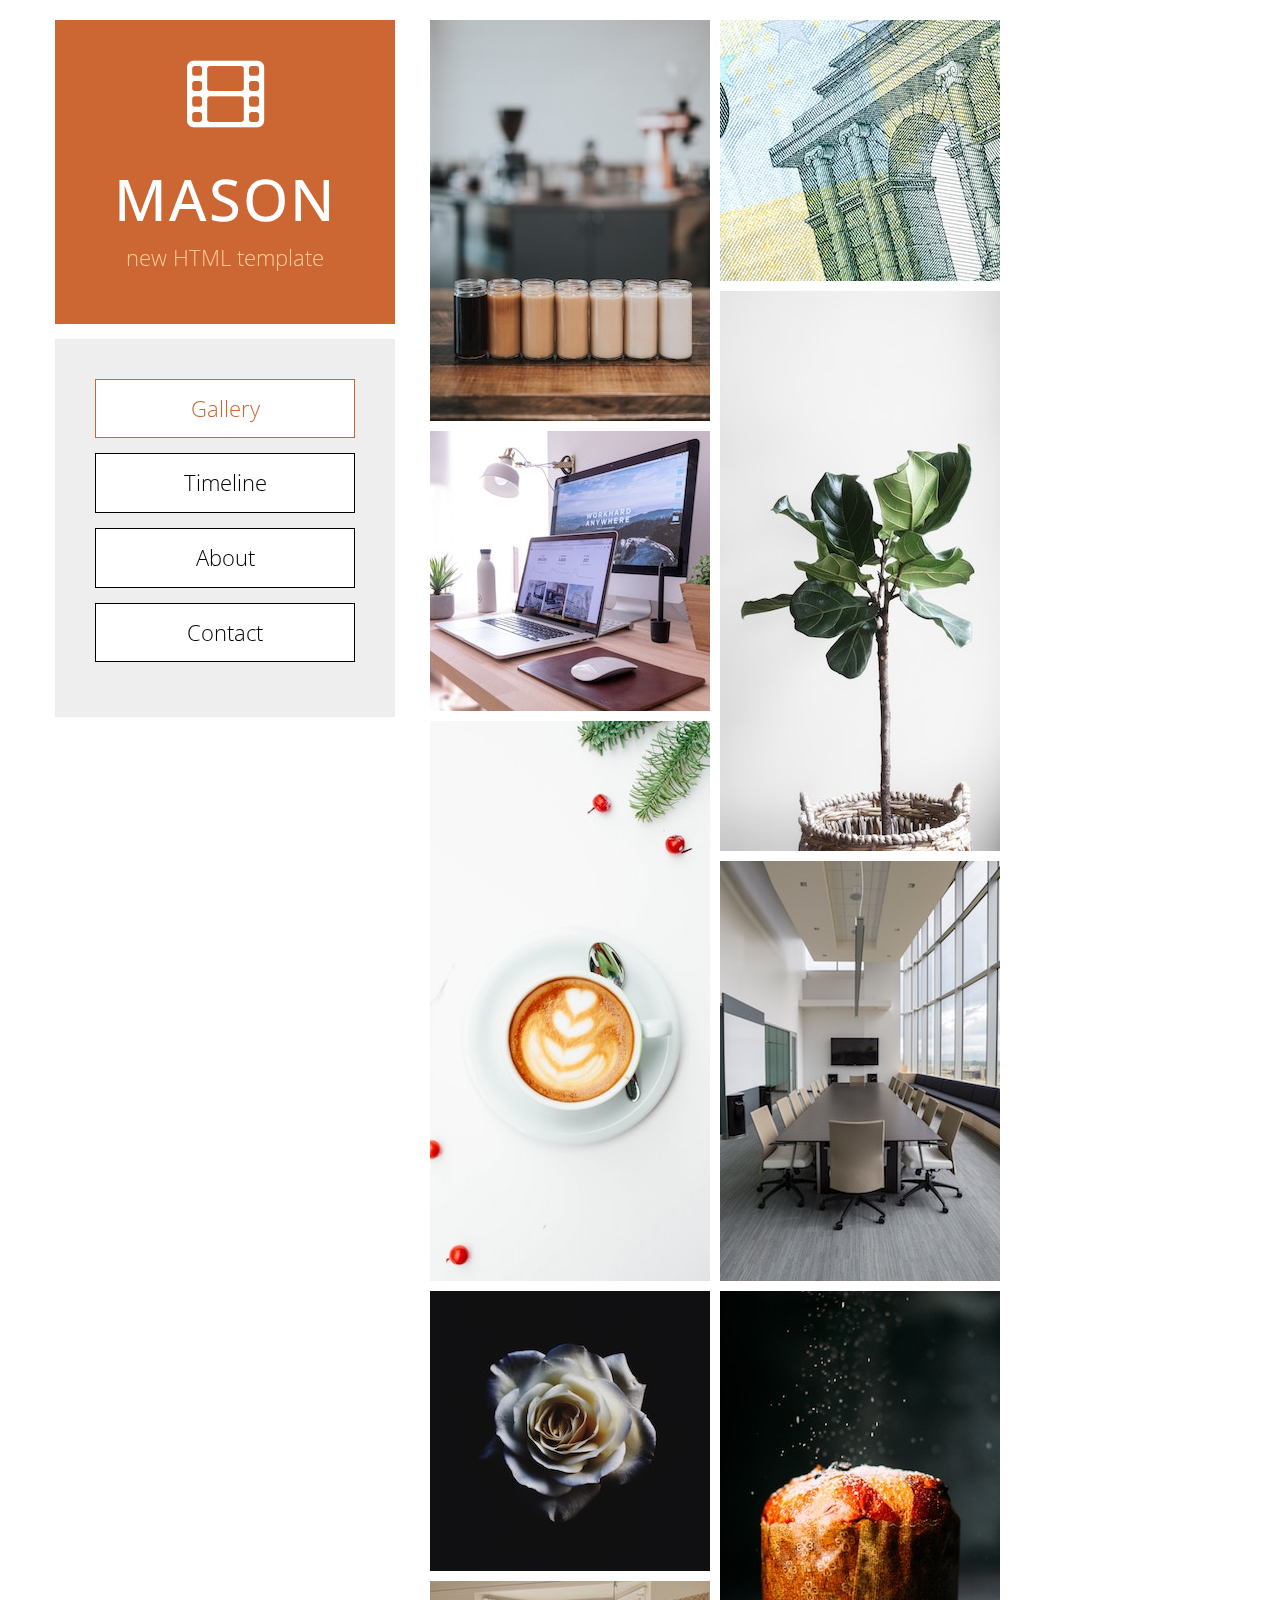
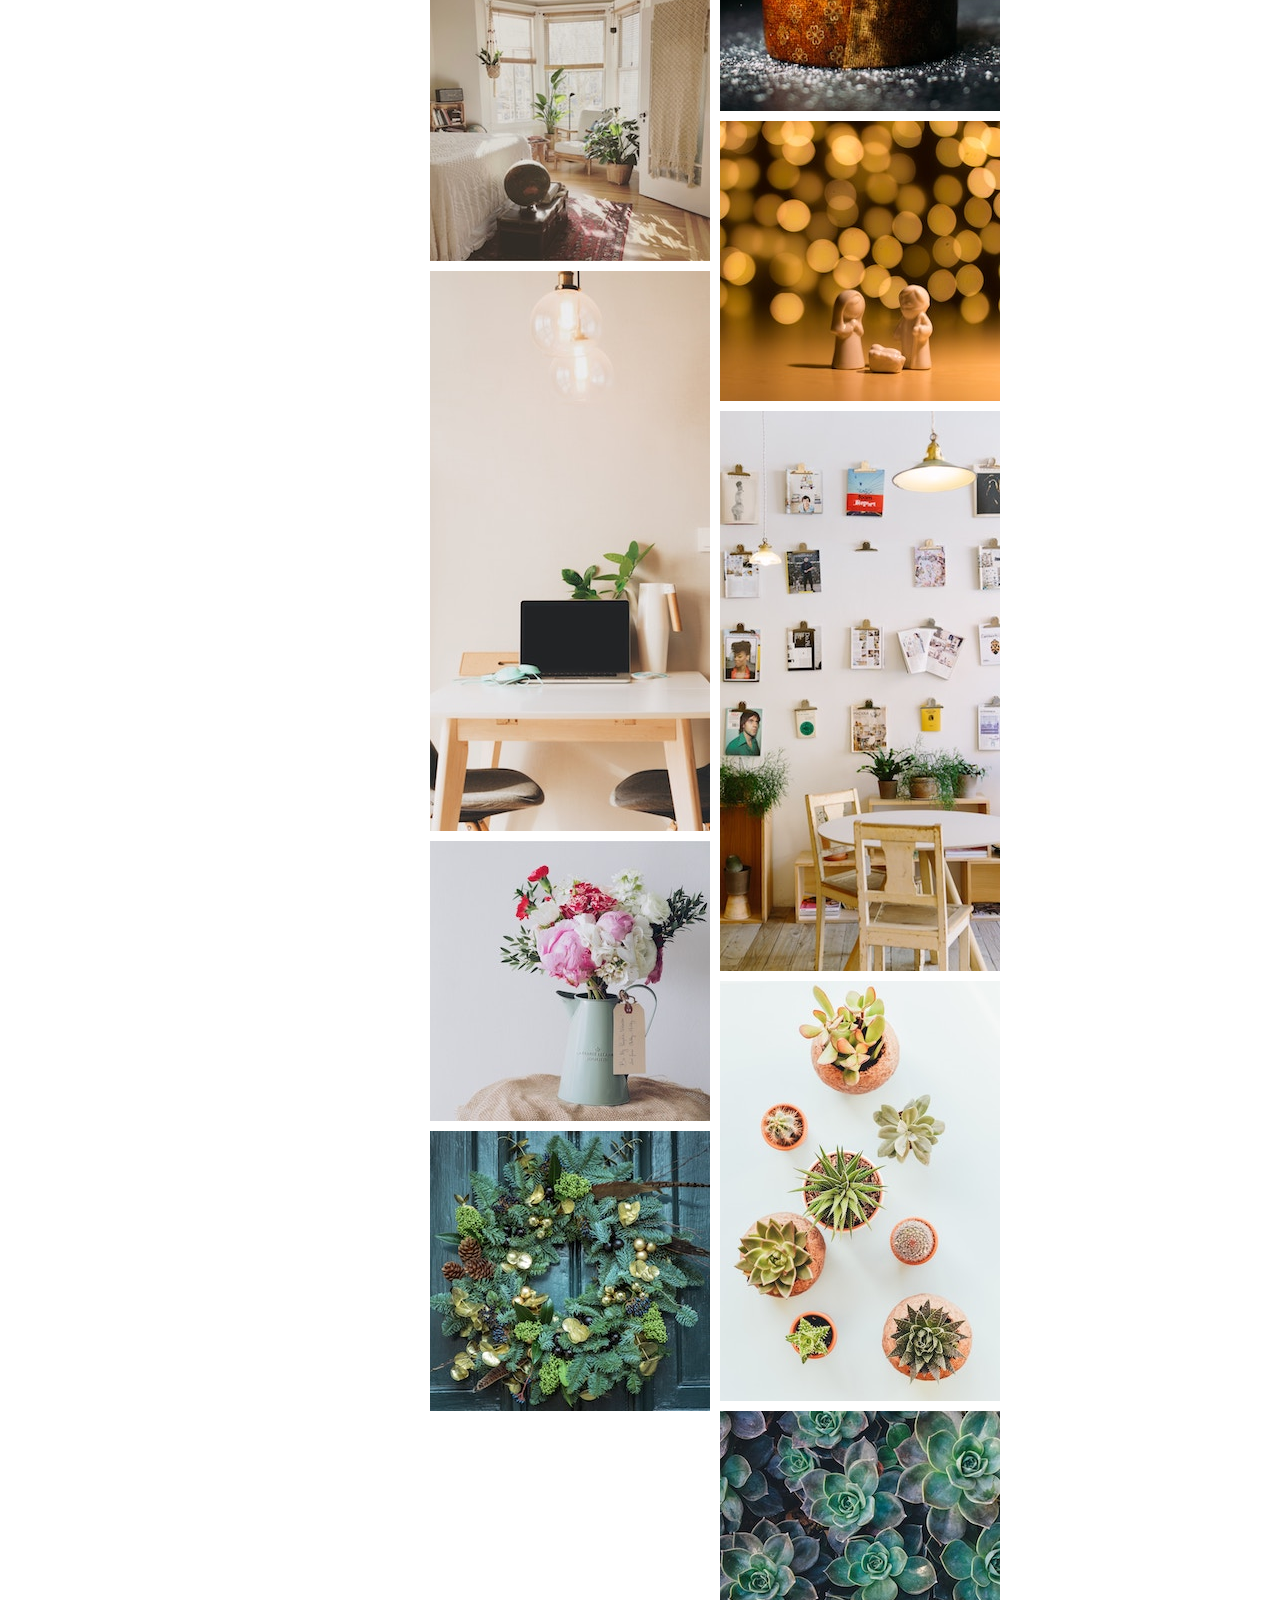
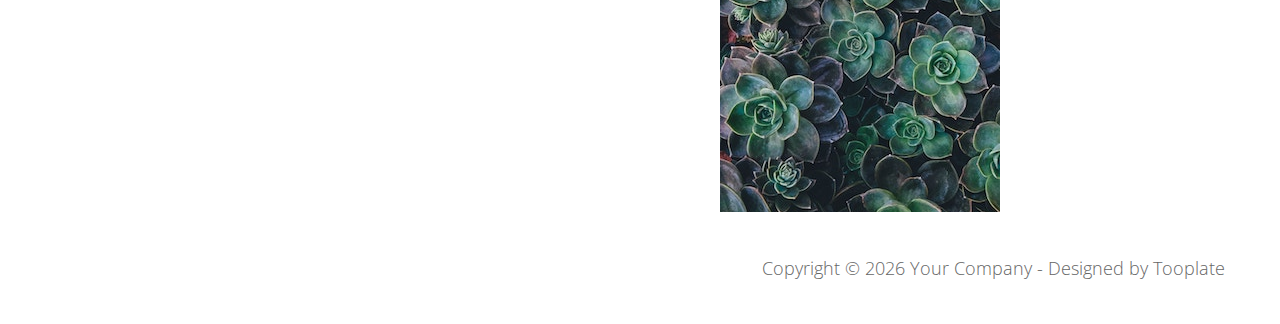
<file: 2094_mason/index.html>
<!DOCTYPE html>
<html lang="en">
<head>
    <meta charset="utf-8">
    <meta http-equiv="X-UA-Compatible" content="IE=edge">
    <meta name="viewport" content="width=device-width, initial-scale=1">
    <title>Mason Bootstrap 4.0 Theme</title>
<!--

Template 2094 Mason

http://www.tooplate.com/view/2094-mason

-->
    <!-- load stylesheets -->
    <link rel="stylesheet" href="//fonts.googleapis.com/css?family=Open+Sans:300,400"> <!-- Google web font "Open Sans", https://fonts.google.com/ -->
    <link rel="stylesheet" href="font-awesome-4.7.0/css/font-awesome.min.css">         <!-- Font Awesome, http://fontawesome.io/ -->
    <link rel="stylesheet" href="css/bootstrap.min.css">                               <!-- Bootstrap styles, https://getbootstrap.com/ -->
    <link rel="stylesheet" href="css/tooplate-style.css">                            <!-- Templatemo style -->

    <!-- HTML5 shim and Respond.js for IE8 support of HTML5 elements and media queries -->
    <!-- WARNING: Respond.js doesn't work if you view the page via file:// -->
        <!--[if lt IE 9]>
          <script src="https://oss.maxcdn.com/html5shiv/3.7.2/html5shiv.min.js"></script>
          <script src="https://oss.maxcdn.com/respond/1.4.2/respond.min.js"></script>
          <![endif]-->
      </head>

      <body>
        <div class="container-fluid">
            <div class="tm-body">
                <div class="tm-sidebar sticky">
                    <section id="welcome" class="tm-content-box tm-banner margin-b-15">
                        <div class="tm-banner-inner">
                            <i class="fa fa-film fa-4x margin-b-40"></i>
                            <h1 class="tm-banner-title">Mason</h1>
                            <p class="tm-banner-subtitle">new HTML template</p>                   
                        </div>                    
                    </section>
                    <nav class="tm-main-nav">
                        <ul class="tm-main-nav-ul">
                            <li class="tm-nav-item"><a href="index.html" class="tm-nav-item-link tm-button active">Gallery</a>
                            </li>
                            <li class="tm-nav-item"><a href="timeline.html" class="tm-nav-item-link tm-button">Timeline</a>
                            </li>
                            <li class="tm-nav-item"><a href="about.html" class="tm-nav-item-link tm-button">About</a>
                            </li>
                            <li class="tm-nav-item"><a href="contact.html" class="tm-nav-item-link tm-button">Contact</a>
                            </li>
                        </ul>
                    </nav>
                </div>
                
                <div class="tm-main-content tm-gallery-container">                    
                    <div class="grid">                                                    
                        <div class="grid-item"><img src="img/gallery-img-23-01.jpg" alt="Image"></div>
                        <div class="grid-item"><img src="img/gallery-img-11-01.jpg" alt="Image"></div>
                        <div class="grid-item"><img src="img/gallery-img-12-01.jpg" alt="Image"></div>
                        <div class="grid-item"><img src="img/gallery-img-11-02.jpg" alt="Image"></div>                        
                        <div class="grid-item"><img src="img/gallery-img-12-02.jpg" alt="Image"></div>
                        <div class="grid-item"><img src="img/gallery-img-23-02.jpg" alt="Image"></div>
                        <div class="grid-item"><img src="img/gallery-img-11-03.jpg" alt="Image"></div>
                        <div class="grid-item"><img src="img/gallery-img-23-03.jpg" alt="Image"></div>                        
                        <div class="grid-item"><img src="img/gallery-img-11-04.jpg" alt="Image"></div>
                        <div class="grid-item"><img src="img/gallery-img-11-05.jpg" alt="Image"></div>
                        <div class="grid-item"><img src="img/gallery-img-12-03.jpg" alt="Image"></div>
                        <div class="grid-item"><img src="img/gallery-img-12-04.jpg" alt="Image"></div>
                        <div class="grid-item"><img src="img/gallery-img-11-06.jpg" alt="Image"></div>
                        <div class="grid-item"><img src="img/gallery-img-23-04.jpg" alt="Image"></div>
                        <div class="grid-item"><img src="img/gallery-img-11-07.jpg" alt="Image"></div>
                        <div class="grid-item"><img src="img/gallery-img-23-05.jpg" alt="Image"></div>
                    </div>                    
                </div> <!-- tm-main-content -->
            </div>

            <footer class="tm-footer text-right">
                <p>Copyright &copy; <span class="tm-current-year">2018</span> Your Company 
                
                - Designed by Tooplate</p>
            </footer> 

        </div> <!-- container-fluid -->
        
        <!-- load JS files -->
        
        <script src="js/jquery-1.11.3.min.js"></script>             <!-- jQuery (https://jquery.com/download/) -->
        <script src="js/imagesloaded.pkgd.min.js"></script> <!-- https://masonry.desandro.com/ -->
        <script src="js/masonry.pkgd.min.js"></script> <!-- https://masonry.desandro.com/ -->
        
        <!-- Templatemo scripts -->
        <script>  
    
        $(document).ready(function(){

            // init Masonry
            // https://codepen.io/craigwheeler/pen/MYjBga
            var $grid = $('.grid').masonry({
                
                // set itemSelector so .grid-sizer is not used in layout
                // itemSelector: '.grid-item',
                // use element for option
                // columnWidth: '.grid-sizer',
                // percentPosition: true

                itemSelector: '.grid-item',
                isFitWidth: true,
                columnWidth: 1
            });
            // layout Masonry after each image loads
            $grid.imagesLoaded().progress( function() {
              $grid.masonry('layout');
            });            

            // Update the current year in copyright
            $('.tm-current-year').text(new Date().getFullYear());        
        });

        </script>
    </body>
    </html>
</file>
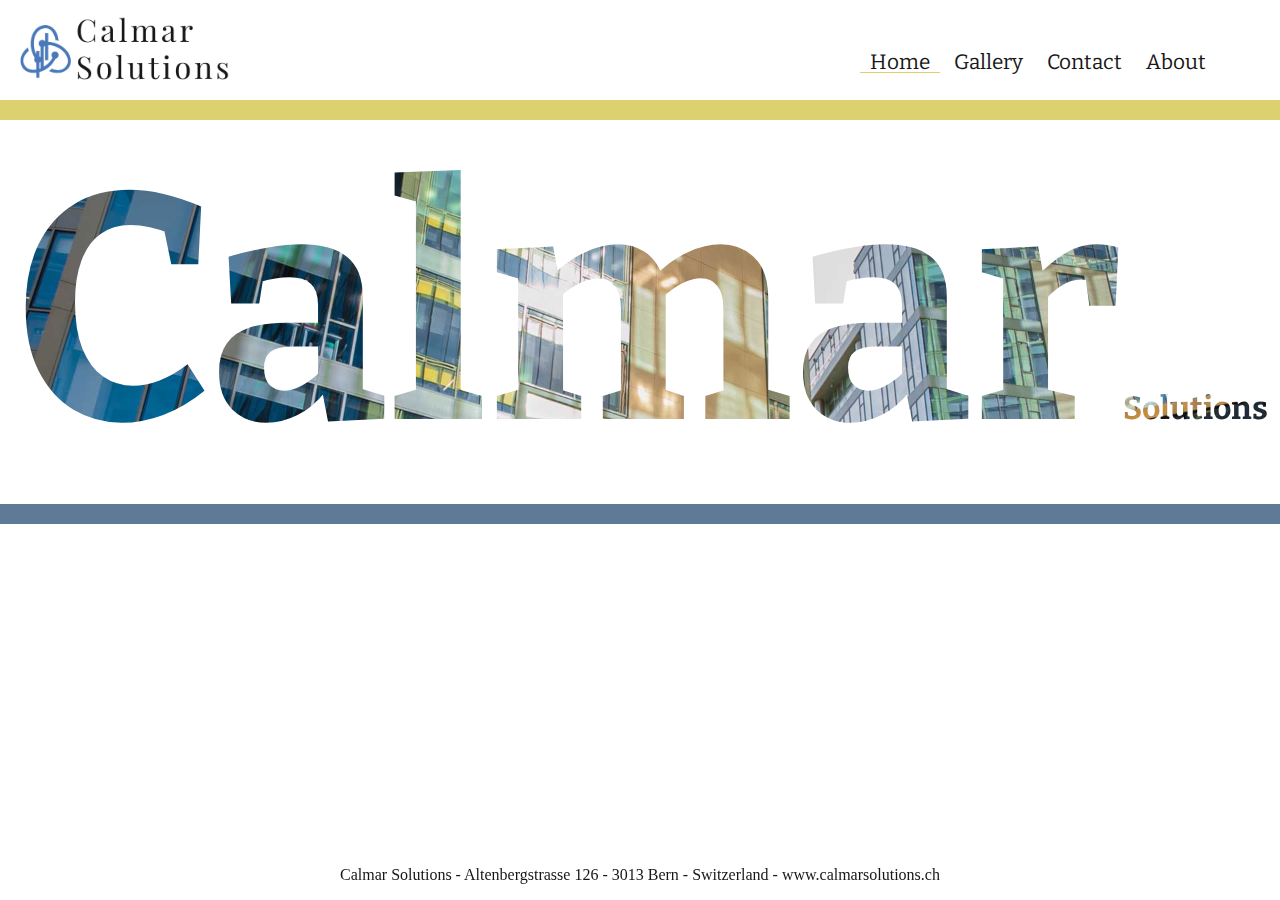
<file: Arch4/index.html>
<!DOCTYPE html>
<html>
<head>
<link href="https://fonts.googleapis.com/css?family=Bitter" rel="stylesheet">
<link rel="icon" type="image/x-icon" href="../favicon.ico"/>
<link rel="icon" type="image/x-icon" href="../favicon.ico"/>
<meta charset="utf-8"/>
<meta name="viewport" content="initial-scale=1, maximum-scale=1">
<link rel="stylesheet" href="style.css">
<title>Calmar Solutions - Swiss WebDevelopment</title>
</head>
<body class="index_page">
	<div class="header_area flexbox_container">
		<a href="./index.html"><div class="logo_area flexbox_item flexbox_item_logo"><img src="./images/calmar_solutions_logo.png" /></div></a>
		<div class="menu_area flexbox_item flexbox_item_menu">
			<a class="current_page" href="./index.html"><ul>Home</ul></a>
			<a href="./galerie.html"><ul>Gallery</ul></a>
			<a href="./kontakt.html"><ul>Contact</ul></a>
			<a href="./about.html"><ul>About</ul></a>
		</div>
	</div>
	<a href="./galerie.html">
		<h1 class="main_header">Calmar<span>Solutions</span></h1>
	</a>
	<a href="./galerie.html"><div class="alt_header_mobile"></div></a>
		<a href="https://www.calmarsolutions.ch/"><div class="footer_area">
			<p>Calmar Solutions - Altenbergstrasse 126 - 3013 Bern - Switzerland - www.calmarsolutions.ch</p>
		</a>
	</div>
</body>
<!--<footer>
	<p>Copyright © 2017 Calmar Solutions. All rights reserved.</p>
</footer>-->
</html>
</file>
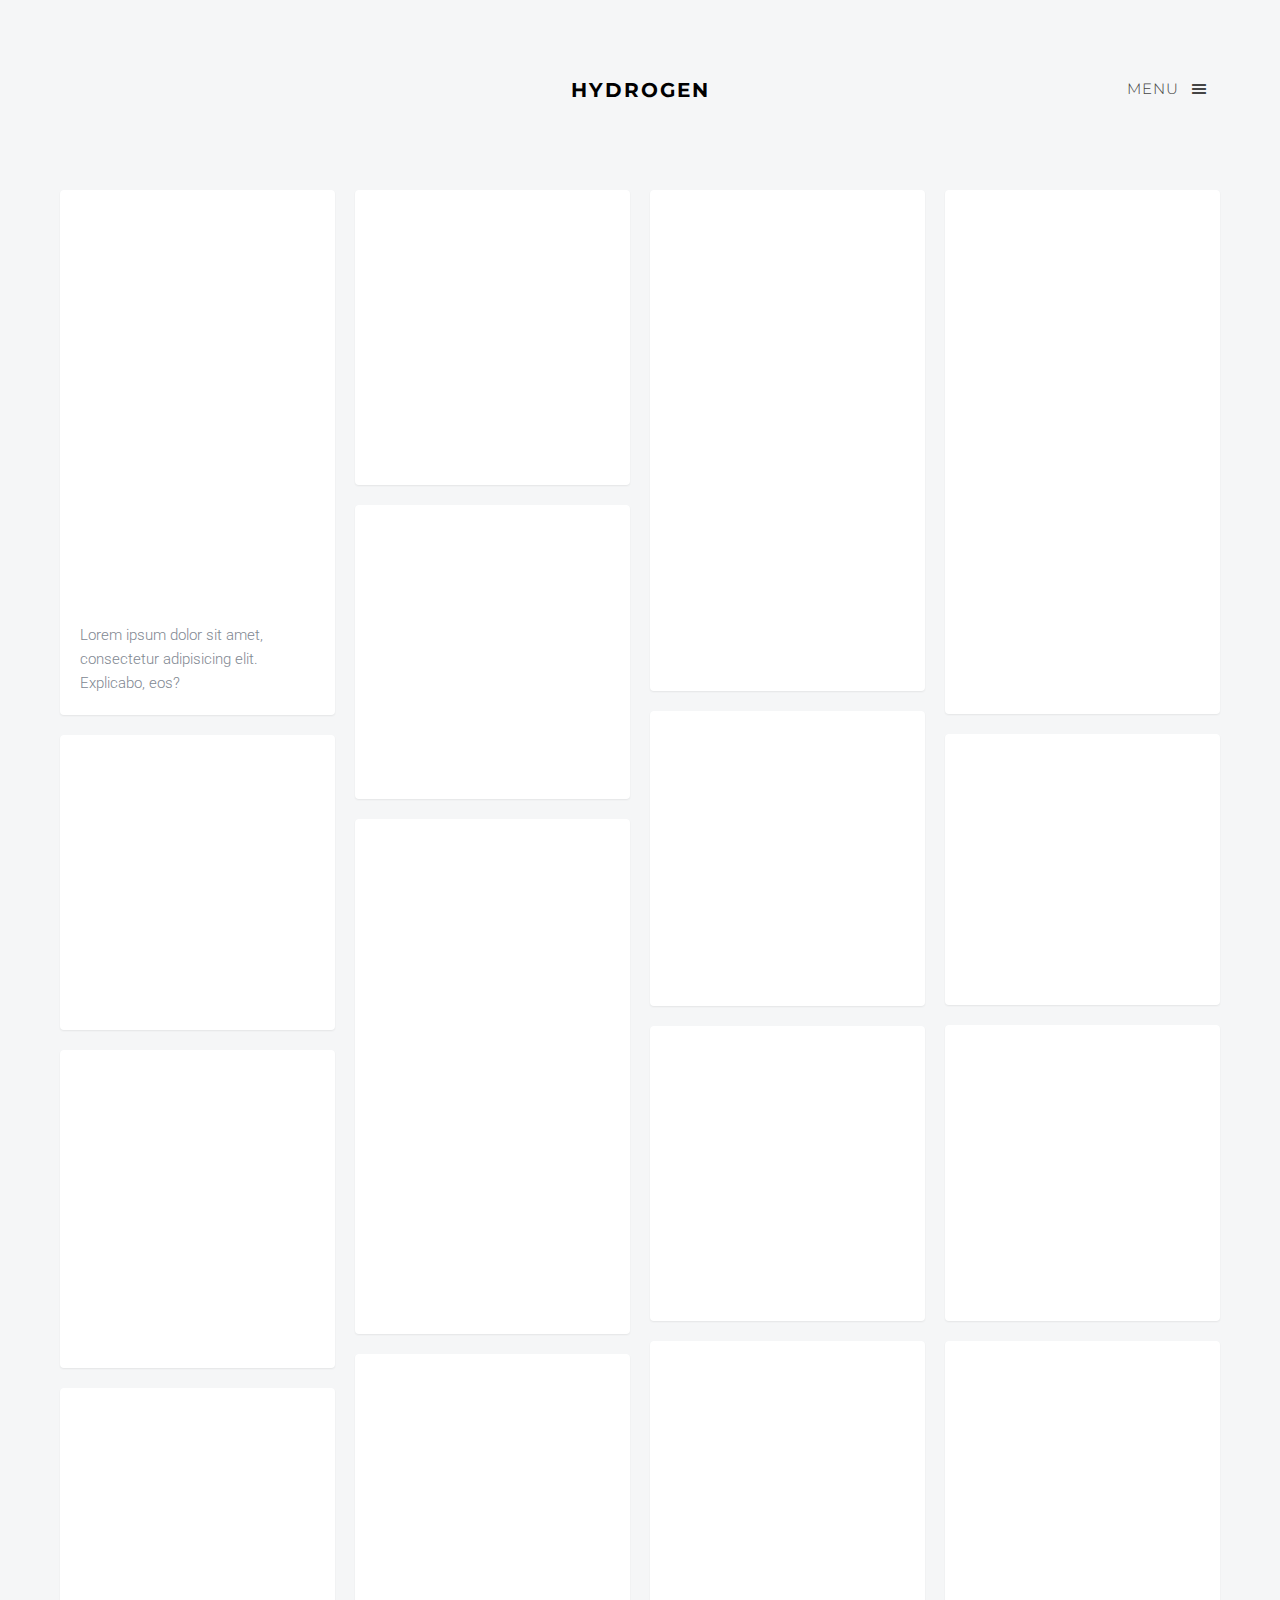
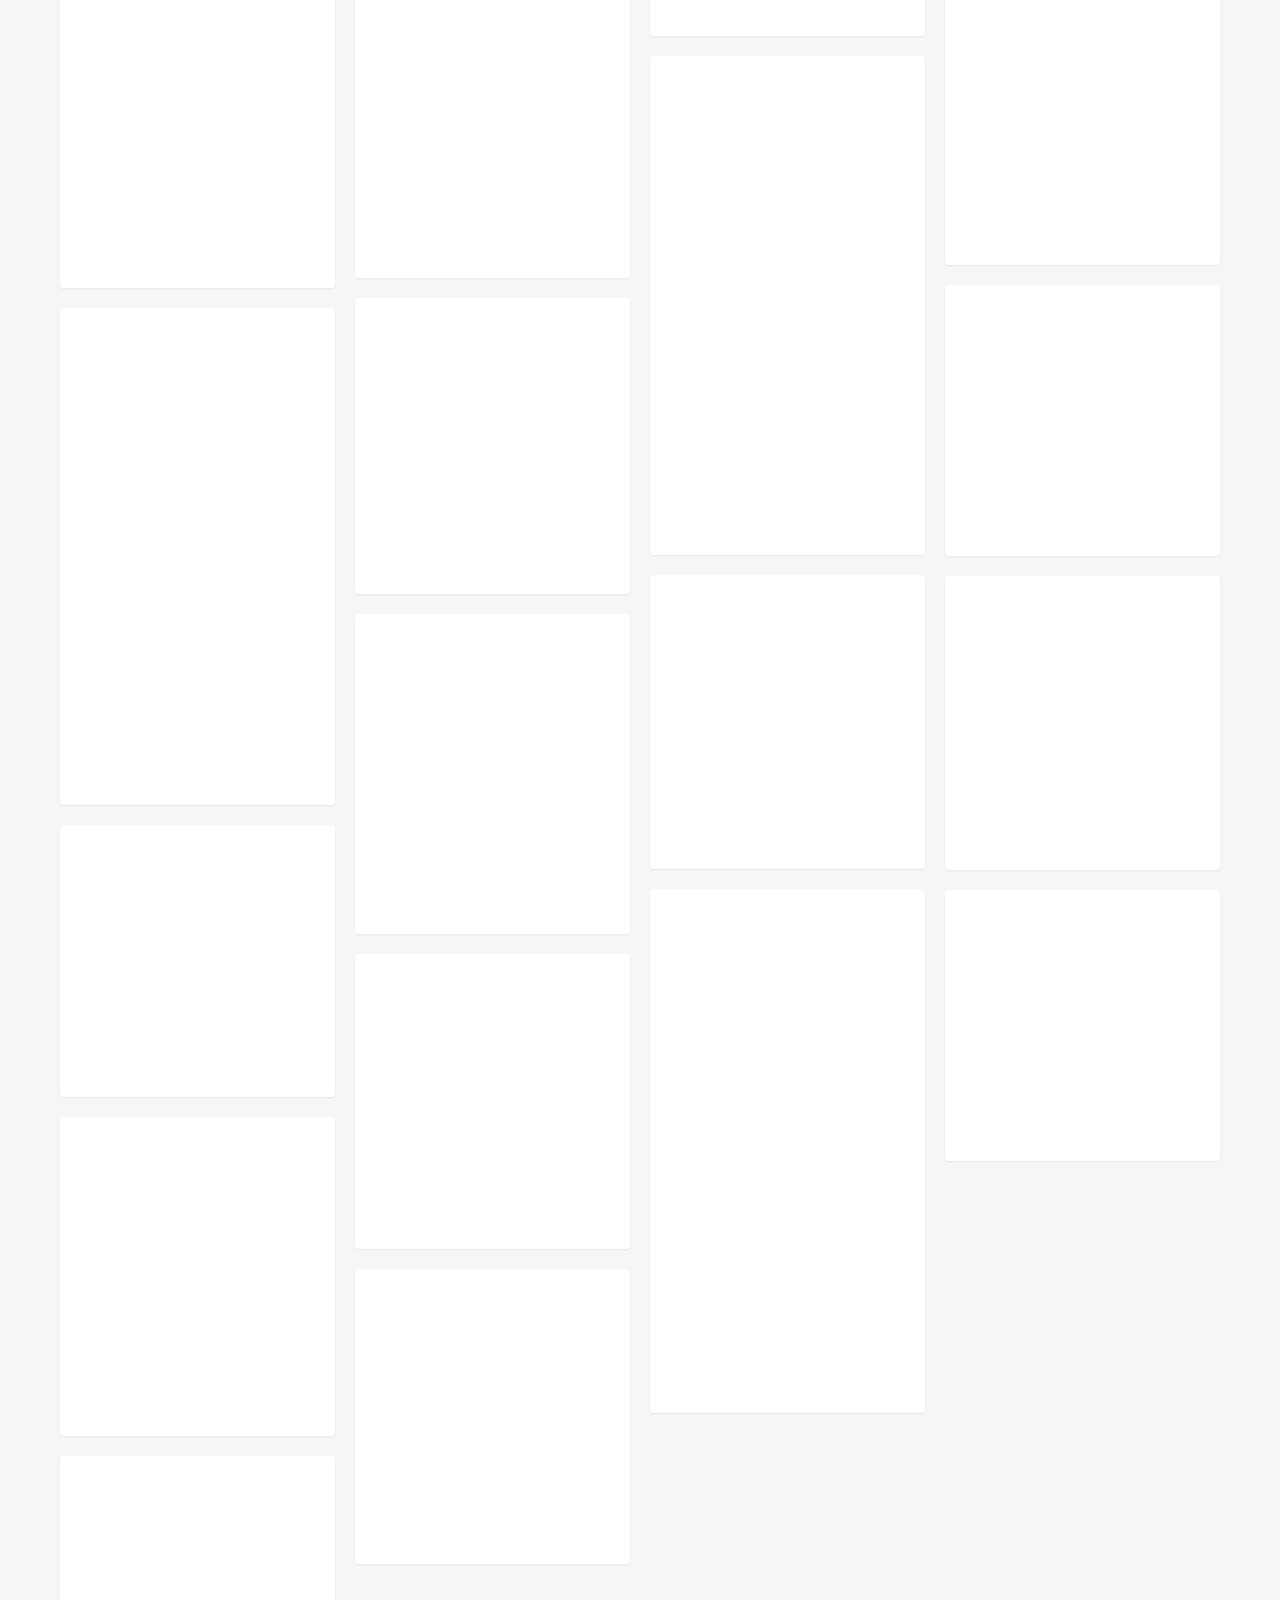
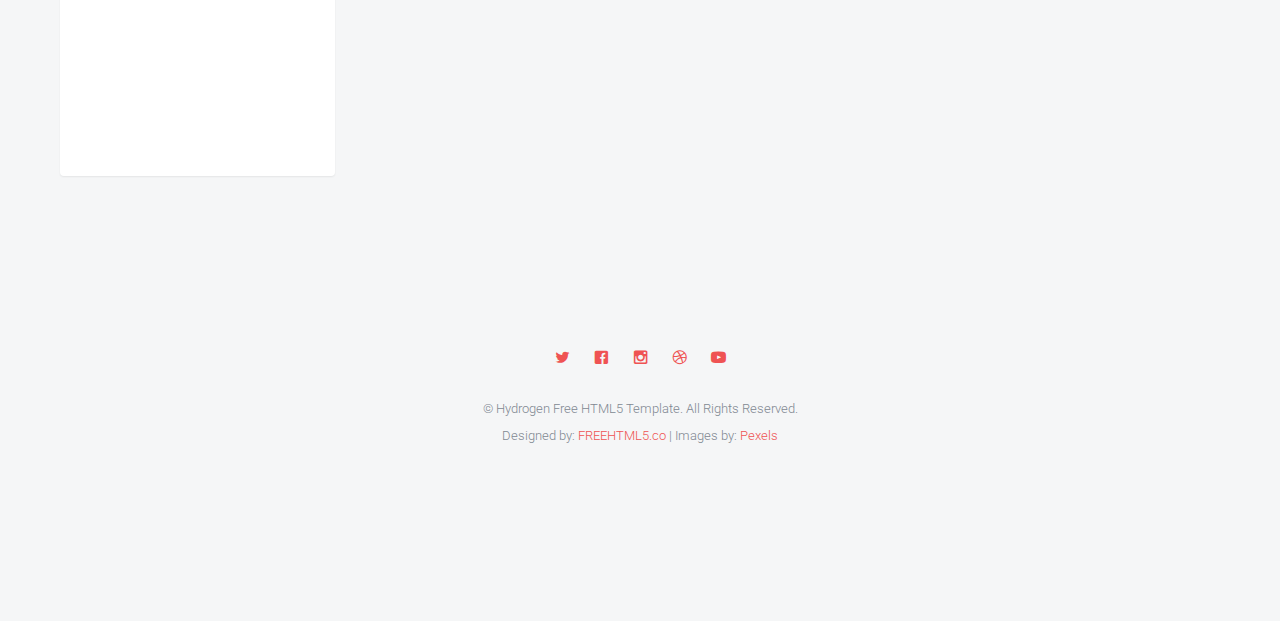
<file: hydrogen/index.html>
<!DOCTYPE html>
<!--[if lt IE 7]>      <html class="no-js lt-ie9 lt-ie8 lt-ie7"> <![endif]-->
<!--[if IE 7]>         <html class="no-js lt-ie9 lt-ie8"> <![endif]-->
<!--[if IE 8]>         <html class="no-js lt-ie9"> <![endif]-->
<!--[if gt IE 8]><!--> <html class="no-js"> <!--<![endif]-->
	<head>
	<meta charset="utf-8">
	<meta http-equiv="X-UA-Compatible" content="IE=edge">
	<title>Hydrogen &mdash; A free HTML5 Template by FREEHTML5.CO</title>
	<meta name="viewport" content="width=device-width, initial-scale=1">
	<meta name="description" content="Free HTML5 Template by FREEHTML5.CO" />
	<meta name="keywords" content="free html5, free template, free bootstrap, html5, css3, mobile first, responsive" />
	<meta name="author" content="FREEHTML5.CO" />

  <!-- 
	//////////////////////////////////////////////////////

	FREE HTML5 TEMPLATE 
	DESIGNED & DEVELOPED by FREEHTML5.CO
		
	Website: 		http://freehtml5.co/
	Email: 			info@freehtml5.co
	Twitter: 		http://twitter.com/fh5co
	Facebook: 		https://www.facebook.com/fh5co

	//////////////////////////////////////////////////////
	 -->

  <!-- Facebook and Twitter integration -->
	<meta property="og:title" content=""/>
	<meta property="og:image" content=""/>
	<meta property="og:url" content=""/>
	<meta property="og:site_name" content=""/>
	<meta property="og:description" content=""/>
	<meta name="twitter:title" content="" />
	<meta name="twitter:image" content="" />
	<meta name="twitter:url" content="" />
	<meta name="twitter:card" content="" />

	<!-- Place favicon.ico and apple-touch-icon.png in the root directory -->
	<link rel="shortcut icon" href="favicon.ico">

	<!-- Google Webfonts -->
	<link href='http://fonts.googleapis.com/css?family=Roboto:400,300,100,500' rel='stylesheet' type='text/css'>
	<link href='https://fonts.googleapis.com/css?family=Montserrat:400,700' rel='stylesheet' type='text/css'>
	
	<!-- Animate.css -->
	<link rel="stylesheet" href="css/animate.css">
	<!-- Icomoon Icon Fonts-->
	<link rel="stylesheet" href="css/icomoon.css">
	<!-- Magnific Popup -->
	<link rel="stylesheet" href="css/magnific-popup.css">
	<!-- Salvattore -->
	<link rel="stylesheet" href="css/salvattore.css">
	<!-- Theme Style -->
	<link rel="stylesheet" href="css/style.css">
	<!-- Modernizr JS -->
	<script src="js/modernizr-2.6.2.min.js"></script>
	<!-- FOR IE9 below -->
	<!--[if lt IE 9]>
	<script src="js/respond.min.js"></script>
	<![endif]-->

	</head>
	<body>
		
	<div id="fh5co-offcanvass">
		<a href="#" class="fh5co-offcanvass-close js-fh5co-offcanvass-close">Menu <i class="icon-cross"></i> </a>
		<h1 class="fh5co-logo"><a class="navbar-brand" href="index.html">Hydrogen</a></h1>
		<ul>
			<li class="active"><a href="index.html">Home</a></li>
			<li><a href="about.html">About</a></li>
			<li><a href="pricing.html">Pricing</a></li>
			<li><a href="contact.html">Contact</a></li>
		</ul>
		<h3 class="fh5co-lead">Connect with us</h3>
		<p class="fh5co-social-icons">
			<a href="#"><i class="icon-twitter"></i></a>
			<a href="#"><i class="icon-facebook"></i></a>
			<a href="#"><i class="icon-instagram"></i></a>
			<a href="#"><i class="icon-dribbble"></i></a>
			<a href="#"><i class="icon-youtube"></i></a>
		</p>
	</div>
	<header id="fh5co-header" role="banner">
		<div class="container">
			<div class="row">
				<div class="col-md-12">
					<a href="#" class="fh5co-menu-btn js-fh5co-menu-btn">Menu <i class="icon-menu"></i></a>
					<a class="navbar-brand" href="index.html">Hydrogen</a>		
				</div>
			</div>
		</div>
	</header>
	<!-- END .header -->
	
	
	<div id="fh5co-main">
		<div class="container">

			<div class="row">

        <div id="fh5co-board" data-columns>

        	<div class="item">
        		<div class="animate-box">
	        		<a href="images/img_1.jpg" class="image-popup fh5co-board-img" title="Lorem ipsum dolor sit amet, consectetur adipisicing elit. Explicabo, eos?"><img src="images/img_1.jpg" alt="Free HTML5 Bootstrap template"></a>
        		</div>
        		<div class="fh5co-desc">Lorem ipsum dolor sit amet, consectetur adipisicing elit. Explicabo, eos?</div>
        	</div>
        	<div class="item">
        		<div class="animate-box">
	        		<a href="images/img_2.jpg" class="image-popup fh5co-board-img"><img src="images/img_2.jpg" alt="Free HTML5 Bootstrap template"></a>
	        		<div class="fh5co-desc">Veniam voluptatum voluptas tempora debitis harum totam vitae hic quos.</div>
        		</div>
        	</div>
        	<div class="item">
        		<div class="animate-box">
	        		<a href="images/img_3.jpg" class="image-popup fh5co-board-img"><img src="images/img_3.jpg" alt="Free HTML5 Bootstrap template"></a>
	        		<div class="fh5co-desc">Optio commodi quod vitae, vel, officiis similique quaerat odit dicta.</div>
        		</div>
        	</div>
        	<div class="item">
        		<div class="animate-box">
	        		<a href="images/img_4.jpg" class="image-popup fh5co-board-img"><img src="images/img_4.jpg" alt="Free HTML5 Bootstrap template"></a>
	        		<div class="fh5co-desc">Dolore itaque deserunt sit, at exercitationem delectus, consequuntur quaerat sapiente.</div>
        		</div>
        	</div>
        	<div class="item">
        		<div class="animate-box">
	        		<a href="images/img_5.jpg" class="image-popup fh5co-board-img"><img src="images/img_5.jpg" alt="Free HTML5 Bootstrap template"></a>
	        		<div class="fh5co-desc">Tempora distinctio inventore, nisi excepturi pariatur tempore sit quasi animi.</div>
        		</div>
        	</div>
        	<div class="item">
        		<div class="animate-box">
	        		<a href="images/img_6.jpg" class="image-popup fh5co-board-img"><img src="images/img_6.jpg" alt="Free HTML5 Bootstrap template"></a>
	        		<div class="fh5co-desc">Sequi, eaque suscipit accusamus. Necessitatibus libero, unde a nesciunt repellendus!</div>
        		</div>
        	</div>
        	<div class="item">
        		<div class="animate-box">
	        		<a href="images/img_7.jpg" class="image-popup fh5co-board-img"><img src="images/img_7.jpg" alt="Free HTML5 Bootstrap template"></a>
	        		<div class="fh5co-desc">Necessitatibus distinctio eos ipsam cum hic temporibus assumenda deleniti, soluta.</div>
        		</div>
        	</div>
        	<div class="item">
        		<div class="animate-box">
	        		<a href="images/img_8.jpg" class="image-popup fh5co-board-img"><img src="images/img_8.jpg" alt="Free HTML5 Bootstrap template"></a>
	        		<div class="fh5co-desc">Debitis voluptatum est error nulla voluptate eum maiores animi quasi?</div>
        		</div>
        	</div>
        	<div class="item">
        		<div class="animate-box">
	        		<a href="images/img_9.jpg" class="image-popup fh5co-board-img"><img src="images/img_9.jpg" alt="Free HTML5 Bootstrap template"></a>
	        		<div class="fh5co-desc">Maxime qui eius quisquam quidem quos unde consectetur accusamus adipisci!</div>
        		</div>
        	</div>
        	<div class="item">
        		<div class="animate-box">
	        		<a href="images/img_21.jpg" class="image-popup fh5co-board-img"><img src="images/img_21.jpg" alt="Free HTML5 Bootstrap template"></a>
	        		<div class="fh5co-desc">Deleniti aliquid, accusantium, consectetur harum eligendi vitae quaerat reiciendis sit?</div>
        		</div>
        	</div>
        	<div class="item">
        		<div class="animate-box">
	        		<a href="images/img_10.jpg" class="image-popup fh5co-board-img"><img src="images/img_10.jpg" alt="Free HTML5 Bootstrap template"></a>
	        		<div class="fh5co-desc">Incidunt, eaque et. Et odio excepturi, eveniet facilis explicabo assumenda.</div>
        		</div>
        	</div>
        	<div class="item">
        		<div class="animate-box">
	        		<a href="images/img_11.jpg" class="image-popup fh5co-board-img"><img src="images/img_11.jpg" alt="Free HTML5 Bootstrap template"></a>
	        		<div class="fh5co-desc">Laborum dolores nihil voluptates quas alias distinctio fugiat tempora sit.</div>
        		</div>
        	</div>
        	<div class="item">
        		<div class="animate-box">
	        		<a href="images/img_12.jpg" class="image-popup fh5co-board-img"><img src="images/img_12.jpg" alt="Free HTML5 Bootstrap template"></a>
	        		<div class="fh5co-desc">Sit, quis nulla amet numquam fugit, in reiciendis laboriosam dolor.</div>
        		</div>
        	</div>
        	<div class="item">
        		<div class="animate-box">
	        		<a href="images/img_13.jpg" class="image-popup fh5co-board-img"><img src="images/img_13.jpg" alt="Free HTML5 Bootstrap template"></a>
	        		<div class="fh5co-desc">Possimus explicabo voluptatem natus nisi similique ipsa repudiandae? Quibusdam, fuga.</div>
        		</div>
        	</div>
        	<div class="item">
        		<div class="animate-box">
	        		<a href="images/img_14.jpg" class="image-popup fh5co-board-img"><img src="images/img_14.jpg" alt="Free HTML5 Bootstrap template"></a>
	        		<div class="fh5co-desc">Magni repellendus iusto mollitia, quibusdam facilis incidunt. Sunt, repellat, voluptatem.</div>
        		</div>
        	</div>
        	<div class="item">
        		<div class="animate-box">
	        		<a href="images/img_15.jpg" class="image-popup fh5co-board-img"><img src="images/img_15.jpg" alt="Free HTML5 Bootstrap template"></a>
	        		<div class="fh5co-desc">Unde iure rerum cupiditate explicabo quam aut vel earum numquam.</div>
        		</div>
        	</div>
        	<div class="item">
        		<div class="animate-box">
	        		<a href="images/img_16.jpg" class="image-popup fh5co-board-img"><img src="images/img_16.jpg" alt="Free HTML5 Bootstrap template"></a>
	        		<div class="fh5co-desc">Qui nisi error dolorum dolor delectus, alias doloremque perspiciatis nemo.</div>
        		</div>
        	</div>
        	<div class="item">
        		<div class="animate-box">
	        		<a href="images/img_18.jpg" class="image-popup fh5co-board-img"><img src="images/img_18.jpg" alt="Free HTML5 Bootstrap template"></a>
	        		<div class="fh5co-desc">Neque porro vero cumque natus nam voluptatibus, ratione, commodi labore.</div>
        		</div>
        	</div>
        	<div class="item">
        		<div class="animate-box">
	        		<a href="images/img_17.jpg" class="image-popup fh5co-board-img"><img src="images/img_17.jpg" alt="Free HTML5 Bootstrap template"></a>
	        		<div class="fh5co-desc">Quisquam quia totam, sit ea maxime sint sed excepturi quod.</div>
        		</div>
        	</div>
        	<div class="item">
        		<div class="animate-box">
	        		<a href="images/img_19.jpg" class="image-popup fh5co-board-img"><img src="images/img_19.jpg" alt="Free HTML5 Bootstrap template"></a>
	        		<div class="fh5co-desc">Nesciunt non iste ex nemo sapiente eum, provident nam corporis.</div>
        		</div>
        	</div>
        	<div class="item">
        		<div class="animate-box">
	        		<a href="images/img_20.jpg" class="image-popup fh5co-board-img"><img src="images/img_20.jpg" alt="Free HTML5 Bootstrap template"></a>
	        		<div class="fh5co-desc">Harum repellat labore est cum ipsa, nesciunt neque mollitia adipisci?</div>
        		</div>
        	</div>
        	
        	<div class="item">
        		<div class="animate-box">
	        		<a href="images/img_22.jpg" class="image-popup fh5co-board-img"><img src="images/img_22.jpg" alt="Free HTML5 Bootstrap template"></a>
	        		<div class="fh5co-desc">Quos repellendus repudiandae debitis reprehenderit cupiditate cumque accusamus exercitationem, harum.</div>
        		</div>
        	</div>
        	<div class="item">
        		<div class="animate-box">
	        		<a href="images/img_23.jpg" class="image-popup fh5co-board-img"><img src="images/img_23.jpg" alt="Free HTML5 Bootstrap template"></a>
	        		<div class="fh5co-desc">Sunt numquam itaque delectus, dignissimos dolorem obcaecati vel, atque eos.</div>
        		</div>
        	</div>
        	<div class="item">
        		<div class="animate-box">
	        		<a href="images/img_24.jpg" class="image-popup fh5co-board-img"><img src="images/img_24.jpg" alt="Free HTML5 Bootstrap template"></a>
	        		<div class="fh5co-desc">Adipisci consequuntur ipsa fugit perspiciatis eligendi. Omnis blanditiis, totam placeat.</div>
        		</div>
        	</div>
        	<div class="item">
        		<div class="animate-box">
	        		<a href="images/img_25.jpg" class="image-popup fh5co-board-img"><img src="images/img_25.jpg" alt="Free HTML5 Bootstrap template"></a>
	        		<div class="fh5co-desc">Quos repellendus repudiandae debitis reprehenderit cupiditate cumque accusamus exercitationem, harum.</div>
        		</div>
        	</div>
        	<div class="item">
        		<div class="animate-box">
	        		<a href="images/img_26.jpg" class="image-popup fh5co-board-img"><img src="images/img_26.jpg" alt="Free HTML5 Bootstrap template"></a>
	        		<div class="fh5co-desc">Sunt numquam itaque delectus, dignissimos dolorem obcaecati vel, atque eos.</div>
        		</div>
        	</div>
        	<div class="item">
        		<div class="animate-box">
	        		<a href="images/img_27.jpg" class="image-popup fh5co-board-img"><img src="images/img_27.jpg" alt="Free HTML5 Bootstrap template"></a>
	        		<div class="fh5co-desc">Adipisci consequuntur ipsa fugit perspiciatis eligendi. Omnis blanditiis, totam placeat.</div>
        		</div>
        	</div>
        	<div class="item">
        		<div class="animate-box">
	        		<a href="images/img_28.jpg" class="image-popup fh5co-board-img"><img src="images/img_28.jpg" alt="Free HTML5 Bootstrap template"></a>
	        		<div class="fh5co-desc">Adipisci consequuntur ipsa fugit perspiciatis eligendi. Omnis blanditiis, totam placeat.</div>
        		</div>
        	</div>
        	<div class="item">
        		<div class="animate-box">
	        		<a href="images/img_29.jpg" class="image-popup fh5co-board-img"><img src="images/img_29.jpg" alt="Free HTML5 Bootstrap template"></a>
	        		<div class="fh5co-desc">Adipisci consequuntur ipsa fugit perspiciatis eligendi. Omnis blanditiis, totam placeat.</div>
        		</div>
        	</div>
        	<div class="item">
        		<div class="animate-box">
	        		<a href="images/img_30.jpg" class="image-popup fh5co-board-img"><img src="images/img_30.jpg" alt="Free HTML5 Bootstrap template"></a>
	        		<div class="fh5co-desc">Adipisci consequuntur ipsa fugit perspiciatis eligendi. Omnis blanditiis, totam placeat.</div>
        		</div>
        	</div>
        </div>
        </div>
       </div>
	</div>

	<footer id="fh5co-footer">
		
		<div class="container">
			<div class="row row-padded">
				<div class="col-md-12 text-center">
					<p class="fh5co-social-icons">
						<a href="#"><i class="icon-twitter"></i></a>
						<a href="#"><i class="icon-facebook"></i></a>
						<a href="#"><i class="icon-instagram"></i></a>
						<a href="#"><i class="icon-dribbble"></i></a>
						<a href="#"><i class="icon-youtube"></i></a>
					</p>
					<p><small>&copy; Hydrogen Free HTML5 Template. All Rights Reserved. <br>Designed by: <a href="http://freehtml5.co/" target="_blank">FREEHTML5.co</a> | Images by: <a href="http://pexels.com" target="_blank">Pexels</a> </small></p>
				</div>
			</div>
		</div>
	</footer>


	<!-- jQuery -->
	<script src="js/jquery.min.js"></script>
	<!-- jQuery Easing -->
	<script src="js/jquery.easing.1.3.js"></script>
	<!-- Bootstrap -->
	<script src="js/bootstrap.min.js"></script>
	<!-- Waypoints -->
	<script src="js/jquery.waypoints.min.js"></script>
	<!-- Magnific Popup -->
	<script src="js/jquery.magnific-popup.min.js"></script>
	<!-- Salvattore -->
	<script src="js/salvattore.min.js"></script>
	<!-- Main JS -->
	<script src="js/main.js"></script>

	

	
	</body>
</html>
</file>
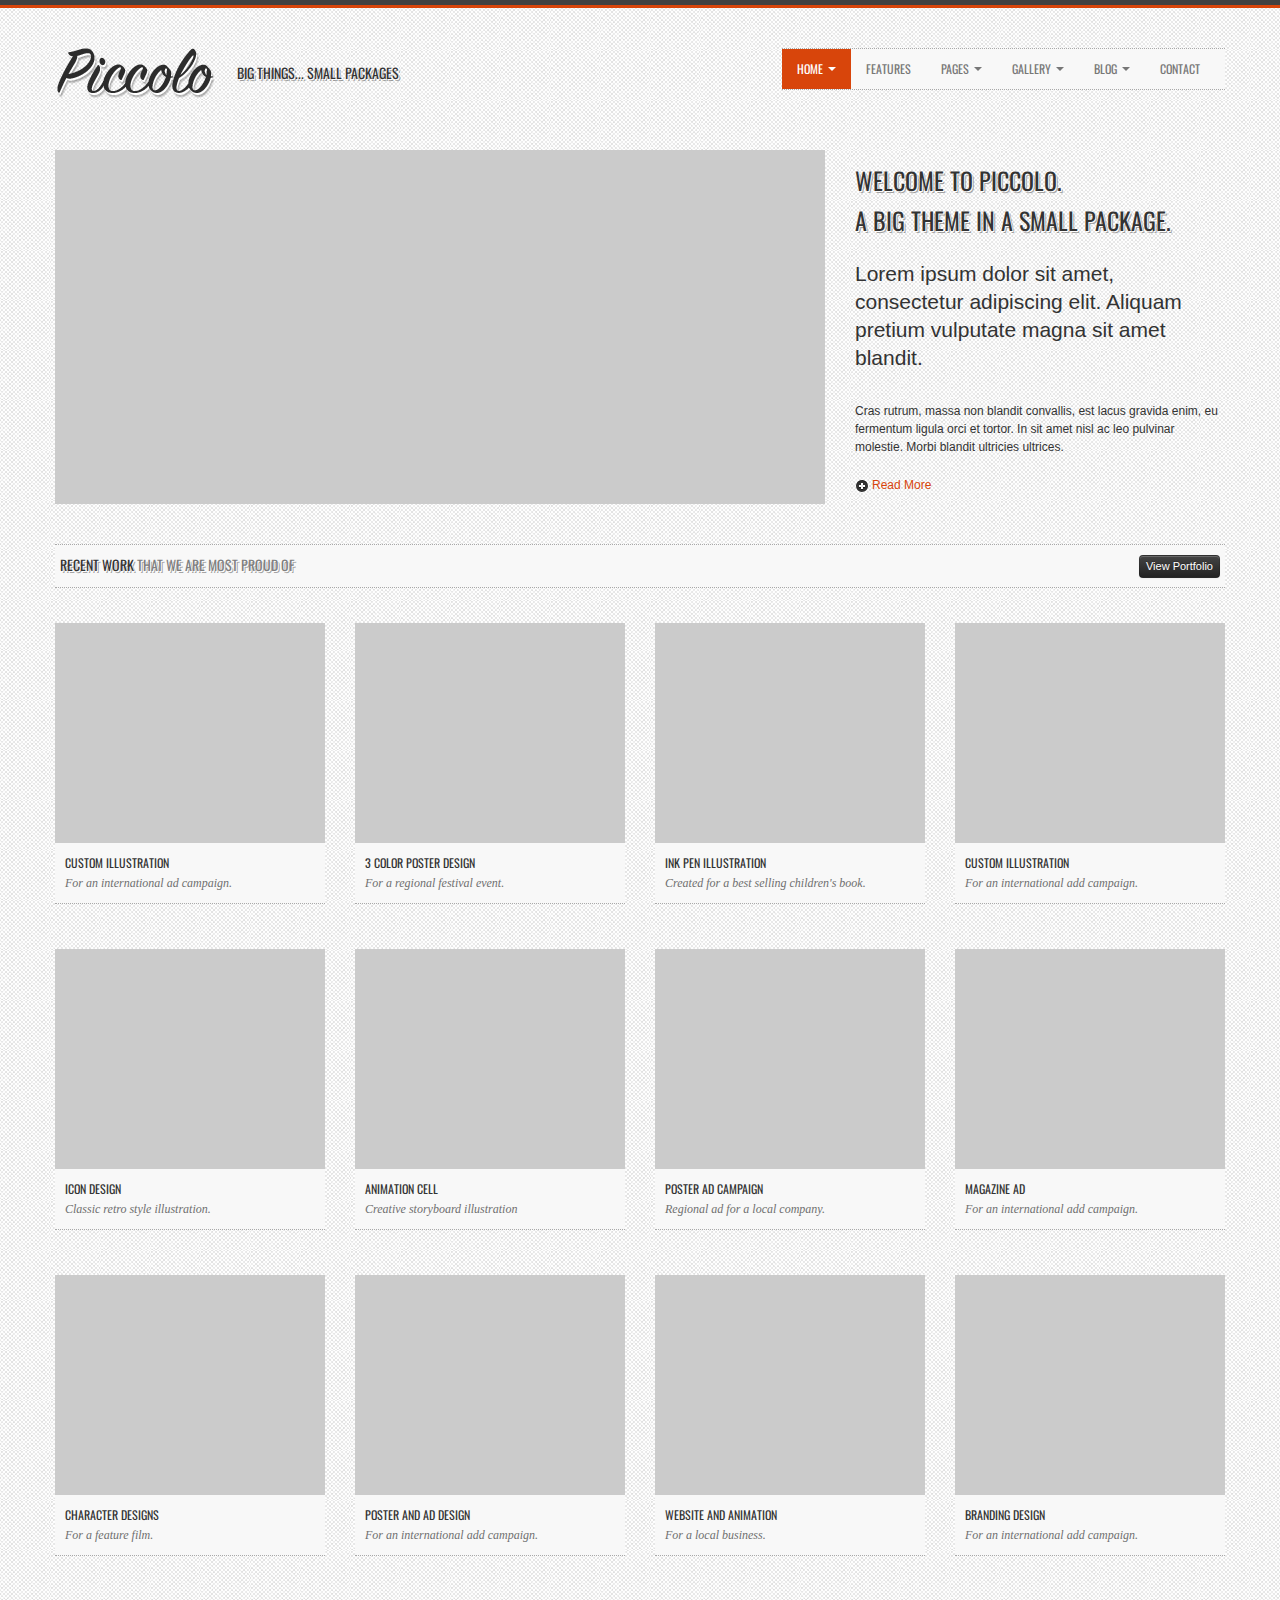
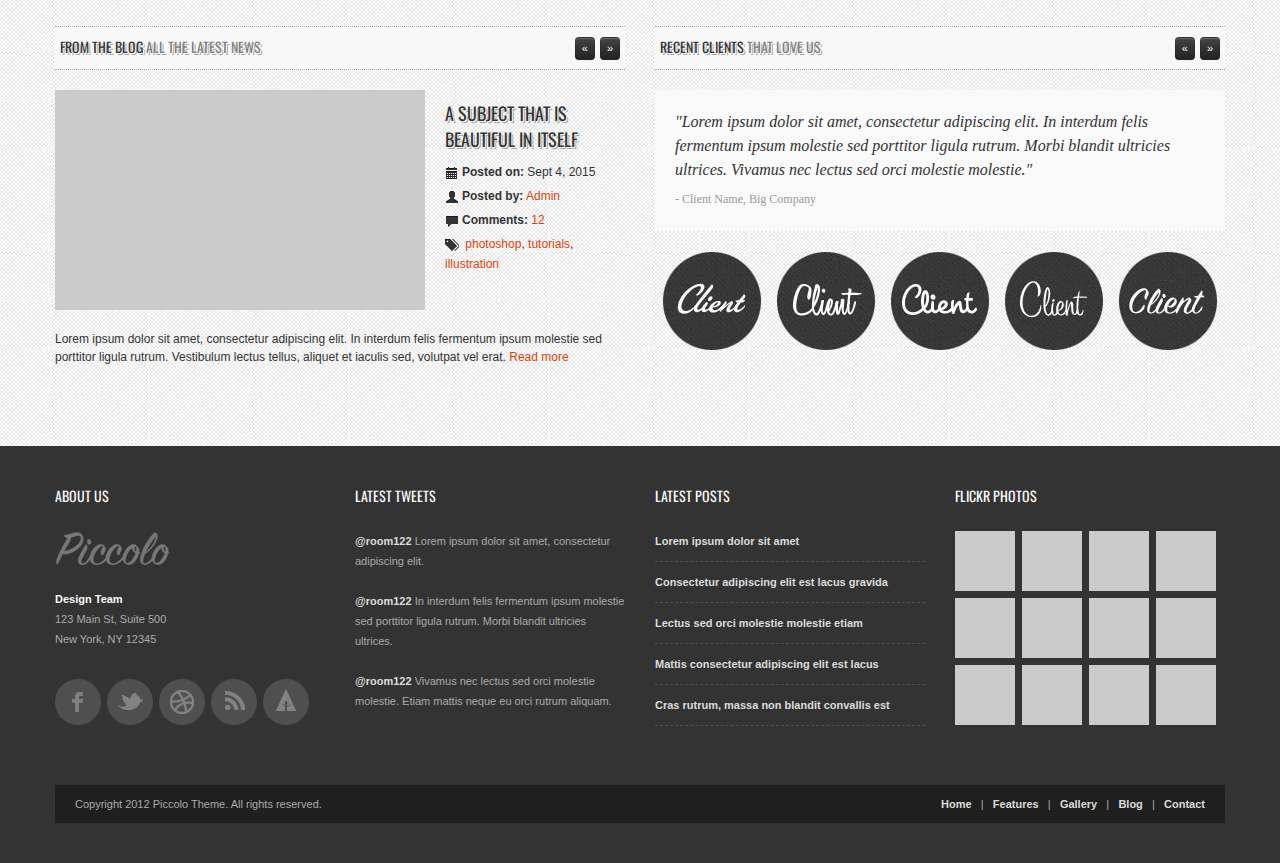
<file: piccolo/index.htm>
<!DOCTYPE html>
<html xmlns="http://www.w3.org/1999/xhtml">
<head>
<meta http-equiv="Content-Type" content="text/html; charset=UTF-8" />
<title>Piccolo Theme</title>
<meta name="viewport" content="width=device-width, initial-scale=1.0">

<!-- CSS
================================================== -->
<link href='http://fonts.googleapis.com/css?family=Oswald' rel='stylesheet' type='text/css'>
<link rel="stylesheet" href="css/bootstrap.css">
<link rel="stylesheet" href="css/bootstrap-responsive.css">
<link rel="stylesheet" href="css/prettyPhoto.css" />
<link rel="stylesheet" href="css/flexslider.css" />
<link rel="stylesheet" href="css/custom-styles.css">

<!--[if lt IE 9]>
    <script src="http://html5shim.googlecode.com/svn/trunk/html5.js"></script>
    <link rel="stylesheet" href="css/style-ie.css"/>
<![endif]--> 

<!-- Favicons
================================================== -->
<link rel="shortcut icon" href="img/favicon.ico">
<link rel="apple-touch-icon" href="img/apple-touch-icon.png">
<link rel="apple-touch-icon" sizes="72x72" href="img/apple-touch-icon-72x72.png">
<link rel="apple-touch-icon" sizes="114x114" href="img/apple-touch-icon-114x114.png">

<!-- JS
================================================== -->
<script src="http://code.jquery.com/jquery-1.8.3.min.js"></script>
<script src="js/bootstrap.js"></script>
<script src="js/jquery.prettyPhoto.js"></script>
<script src="js/jquery.flexslider.js"></script>
<script src="js/jquery.custom.js"></script>
<script type="text/javascript">
$(document).ready(function () {

    $("#btn-blog-next").click(function () {
      $('#blogCarousel').carousel('next')
    });
     $("#btn-blog-prev").click(function () {
      $('#blogCarousel').carousel('prev')
    });

     $("#btn-client-next").click(function () {
      $('#clientCarousel').carousel('next')
    });
     $("#btn-client-prev").click(function () {
      $('#clientCarousel').carousel('prev')
    });
    
});

 $(window).load(function(){

    $('.flexslider').flexslider({
        animation: "slide",
        slideshow: true,
        start: function(slider){
          $('body').removeClass('loading');
        }
    });  
});

</script>

</head>

<body class="home">
    <!-- Color Bars (above header)-->
	<div class="color-bar-1"></div>
    <div class="color-bar-2 color-bg"></div>
    
    <div class="container">
    
      <div class="row header"><!-- Begin Header -->
      
        <!-- Logo
        ================================================== -->
        <div class="span5 logo">
        	<a href="index.htm"><img src="img/piccolo-logo.png" alt="" /></a>
            <h5>Big Things... Small Packages</h5>
        </div>
        
        <!-- Main Navigation
        ================================================== -->
        <div class="span7 navigation">
            <div class="navbar hidden-phone">
            
            <ul class="nav">
            <li class="dropdown active">
                <a class="dropdown-toggle" data-toggle="dropdown" href="index.htm">Home <b class="caret"></b></a>
                <ul class="dropdown-menu">
                    <li><a href="index.htm">Full Page</a></li>
                    <li><a href="index-gallery.htm">Gallery Only</a></li>
                    <li><a href="index-slider.htm">Slider Only</a></li>
                </ul>
            </li>
           <li><a href="features.htm">Features</a></li>
            <li class="dropdown">
                <a class="dropdown-toggle" data-toggle="dropdown" href="page-full-width.htm">Pages <b class="caret"></b></a>
                <ul class="dropdown-menu">
                    <li><a href="page-full-width.htm">Full Width</a></li>
                    <li><a href="page-right-sidebar.htm">Right Sidebar</a></li>
                    <li><a href="page-left-sidebar.htm">Left Sidebar</a></li>
                    <li><a href="page-double-sidebar.htm">Double Sidebar</a></li>
                </ul>
            </li>
             <li class="dropdown">
                <a class="dropdown-toggle" data-toggle="dropdown" href="gallery-4col.htm">Gallery <b class="caret"></b></a>
                <ul class="dropdown-menu">
                    <li><a href="gallery-3col.htm">Gallery 3 Column</a></li>
                    <li><a href="gallery-4col.htm">Gallery 4 Column</a></li>
                    <li><a href="gallery-6col.htm">Gallery 6 Column</a></li>
                    <li><a href="gallery-4col-circle.htm">Gallery 4 Round</a></li>
                    <li><a href="gallery-single.htm">Gallery Single</a></li>
                </ul>
             </li>
             <li class="dropdown">
                <a class="dropdown-toggle" data-toggle="dropdown" href="blog-style1.htm">Blog <b class="caret"></b></a>
                <ul class="dropdown-menu">
                    <li><a href="blog-style1.htm">Blog Style 1</a></li>
                    <li><a href="blog-style2.htm">Blog Style 2</a></li>
                    <li><a href="blog-style3.htm">Blog Style 3</a></li>
                    <li><a href="blog-style4.htm">Blog Style 4</a></li>
                    <li><a href="blog-single.htm">Blog Single</a></li>
                </ul>
             </li>
             <li><a href="page-contact.htm">Contact</a></li>
            </ul>
           
            </div>

            <!-- Mobile Nav
            ================================================== -->
            <form action="#" id="mobile-nav" class="visible-phone">
                <div class="mobile-nav-select">
                <select onchange="window.open(this.options[this.selectedIndex].value,'_top')">
                    <option value="">Navigate...</option>
                    <option value="index.htm">Home</option>
                        <option value="index.htm">- Full Page</option>
                        <option value="index-gallery.htm">- Gallery Only</option>
                        <option value="index-slider.htm">- Slider Only</option>
                    <option value="features.htm">Features</option>
                    <option value="page-full-width.htm">Pages</option>
                        <option value="page-full-width.htm">- Full Width</option>
                        <option value="page-right-sidebar.htm">- Right Sidebar</option>
                        <option value="page-left-sidebar.htm">- Left Sidebar</option>
                        <option value="page-double-sidebar.htm">- Double Sidebar</option>
                    <option value="gallery-4col.htm">Gallery</option>
                        <option value="gallery-3col.htm">- 3 Column</option>
                        <option value="gallery-4col.htm">- 4 Column</option>
                        <option value="gallery-6col.htm">- 6 Column</option>
                        <option value="gallery-4col-circle.htm">- Gallery 4 Col Round</option>
                        <option value="gallery-single.htm">- Gallery Single</option>
                    <option value="blog-style1.htm">Blog</option>
                        <option value="blog-style1.htm">- Blog Style 1</option>
                        <option value="blog-style2.htm">- Blog Style 2</option>
                        <option value="blog-style3.htm">- Blog Style 3</option>
                        <option value="blog-style4.htm">- Blog Style 4</option>
                        <option value="blog-single.htm">- Blog Single</option>
                    <option value="page-contact.htm">Contact</option>
                </select>
                </div>
                </form>

        </div>
        
      </div><!-- End Header -->
     
    <div class="row headline"><!-- Begin Headline -->
    
     	<!-- Slider Carousel
        ================================================== -->
        <div class="span8">
            <div class="flexslider">
              <ul class="slides">
                <li><a href="gallery-single.htm"><img src="img/gallery/slider-img-1.jpg" alt="slider" /></a></li>
                <li><a href="gallery-single.htm"><img src="img/gallery/slider-img-1.jpg" alt="slider" /></a></li>
                <li><a href="gallery-single.htm"><img src="img/gallery/slider-img-1.jpg" alt="slider" /></a></li>
                <li><a href="gallery-single.htm"><img src="img/gallery/slider-img-1.jpg" alt="slider" /></a></li>
                <li><a href="gallery-single.htm"><img src="img/gallery/slider-img-1.jpg" alt="slider" /></a></li>
              </ul>
            </div>
        </div>
        
        <!-- Headline Text
        ================================================== -->
        <div class="span4">
        	<h3>Welcome to Piccolo. <br />
            A Big Theme in a Small Package.</h3>
            <p class="lead">Lorem ipsum dolor sit amet, consectetur adipiscing elit. Aliquam pretium vulputate magna sit amet blandit.</p>
            <p>Cras rutrum, massa non blandit convallis, est lacus gravida enim, eu fermentum ligula orci et tortor. In sit amet nisl ac leo pulvinar molestie. Morbi blandit ultricies ultrices.</p>
            <a href="#"><i class="icon-plus-sign"></i>Read More</a> 
        </div>
    </div><!-- End Headline -->
    
    <div class="row gallery-row"><!-- Begin Gallery Row --> 
      
    	<div class="span12">
            <h5 class="title-bg">Recent Work 
                <small>That we are most proud of</small>
                <button class="btn btn-mini btn-inverse hidden-phone" type="button">View Portfolio</button>
            </h5>
    	
        <!-- Gallery Thumbnails
        ================================================== -->

            <div class="row clearfix no-margin">
            <ul class="gallery-post-grid holder">

                    <!-- Gallery Item 1 -->
                    <li  class="span3 gallery-item" data-id="id-1" data-type="illustration">
                        <span class="gallery-hover-4col hidden-phone hidden-tablet">
                            <span class="gallery-icons">
                                <a href="img/gallery/gallery-img-1-full.jpg" class="item-zoom-link lightbox" title="Custom Illustration" data-rel="prettyPhoto"></a>
                                <a href="gallery-single.htm" class="item-details-link"></a>
                            </span>
                        </span>
                        <a href="gallery-single.htm"><img src="img/gallery/gallery-img-1-4col.jpg" alt="Gallery"></a>
                        <span class="project-details"><a href="gallery-single.htm">Custom Illustration</a>For an international ad campaign.</span>
                    </li>

                    <!-- Gallery Item 2 -->
                    <li class="span3 gallery-item" data-id="id-2" data-type="illustration">
                        <span class="gallery-hover-4col hidden-phone hidden-tablet">
                            <span class="gallery-icons">
                                <a href="img/gallery/gallery-img-1-full.jpg" class="item-zoom-link lightbox" title="Custom Illustration" data-rel="prettyPhoto"></a>
                                <a href="gallery-single.htm" class="item-details-link"></a>
                            </span>
                        </span>
                        <a href="gallery-single.htm"><img src="img/gallery/gallery-img-1-4col.jpg" alt="Gallery"></a>
                        <span class="project-details"><a href="gallery-single.htm">3 Color Poster Design</a>For a regional festival event.</span>
                    </li>

                    <!-- Gallery Item 3 -->
                    <li class="span3 gallery-item" data-id="id-3" data-type="web">
                        <span class="gallery-hover-4col hidden-phone hidden-tablet">
                            <span class="gallery-icons">
                                <a href="img/gallery/gallery-img-1-full.jpg" class="item-zoom-link lightbox" title="Custom Illustration" data-rel="prettyPhoto"></a>
                                <a href="#" class="item-details-link"></a>
                            </span>
                        </span>
                        <a href="gallery-single.htm"><img src="img/gallery/gallery-img-1-4col.jpg" alt="Gallery"></a>
                        <span class="project-details"><a href="gallery-single.htm">Ink Pen Illustration</a>Created for a best selling children's book.</span>
                    </li>

                    <!-- Gallery Item 4 -->
                    <li class="span3 gallery-item" data-id="id-4" data-type="video">
                        <span class="gallery-hover-4col hidden-phone hidden-tablet">
                            <span class="gallery-icons">
                                <a href="img/gallery/gallery-img-1-full.jpg" class="item-zoom-link lightbox" title="Custom Illustration" data-rel="prettyPhoto"></a>
                                <a href="gallery-single.htm" class="item-details-link"></a>
                            </span>
                        </span>
                        <a href="gallery-single.htm"><img src="img/gallery/gallery-img-1-4col.jpg" alt="Gallery"></a>
                        <span class="project-details"><a href="gallery-single.htm">Custom Illustration</a>For an international add campaign.</span>
                    </li>

                    <!-- Gallery Item 5 -->
                    <li class="span3 gallery-item" data-id="id-5" data-type="web illustration">
                        <span class="gallery-hover-4col hidden-phone hidden-tablet">
                            <span class="gallery-icons">
                                <a href="img/gallery/gallery-img-1-full.jpg" class="item-zoom-link lightbox" title="Custom Illustration" data-rel="prettyPhoto"></a>
                                <a href="gallery-single.htm" class="item-details-link"></a>
                            </span>
                        </span>
                        <a href="gallery-single.htm"><img src="img/gallery/gallery-img-1-4col.jpg" alt="Gallery"></a>
                        <span class="project-details"><a href="gallery-single.htm">Icon Design</a>Classic retro style illustration.</span>
                    </li>

                    <!-- Gallery Item 6 -->
                    <li class="span3 gallery-item" data-id="id-6" data-type="illustration design">
                        <span class="gallery-hover-4col hidden-phone hidden-tablet">
                            <span class="gallery-icons">
                                <a href="img/gallery/gallery-img-1-full.jpg" class="item-zoom-link lightbox" title="Custom Illustration" data-rel="prettyPhoto"></a>
                                <a href="gallery-single.htm" class="item-details-link"></a>
                            </span>
                        </span>
                        <a href="gallery-single.htm"><img src="img/gallery/gallery-img-1-4col.jpg" alt="Gallery"></a>
                        <span class="project-details"><a href="gallery-single.htm">Animation Cell</a>Creative storyboard illustration</span>
                    </li>

                    <!-- Gallery Item 7 -->
                    <li class="span3 gallery-item" data-id="id-7" data-type="design">
                        <span class="gallery-hover-4col hidden-phone hidden-tablet">
                            <span class="gallery-icons">
                                <a href="img/gallery/gallery-img-1-full.jpg" class="item-zoom-link lightbox" title="Custom Illustration" data-rel="prettyPhoto"></a>
                                <a href="gallery-single.htm" class="item-details-link"></a>
                            </span>
                        </span>
                        <a href="gallery-single.htm"><img src="img/gallery/gallery-img-1-4col.jpg" alt="Gallery"></a>
                        <span class="project-details"><a href="gallery-single.htm">Poster Ad Campaign</a>Regional ad for a local company.</span>
                    </li>

                    <!-- Gallery Item 8 -->
                    <li class="span3 gallery-item" data-id="id-8" data-type="web video">
                        <span class="gallery-hover-4col hidden-phone hidden-tablet">
                            <span class="gallery-icons">
                                <a href="img/gallery/gallery-img-1-full.jpg" class="item-zoom-link lightbox" title="Custom Illustration" data-rel="prettyPhoto"></a>
                                <a href="gallery-single.htm" class="item-details-link"></a>
                            </span>
                        </span>
                        <a href="gallery-single.htm"><img src="img/gallery/gallery-img-1-4col.jpg" alt="Gallery"></a>
                        <span class="project-details"><a href="gallery-single.htm">Magazine Ad</a>For an international add campaign.</span>
                    </li>

                    <!-- Gallery Item 9 -->
                    <li class="span3 gallery-item" data-id="id-9" data-type="design">
                        <span class="gallery-hover-4col hidden-phone hidden-tablet">
                            <span class="gallery-icons">
                                <a href="img/gallery/gallery-img-1-full.jpg" class="item-zoom-link lightbox" title="Custom Illustration" data-rel="prettyPhoto"></a>
                                <a href="gallery-single.htm" class="item-details-link"></a>
                            </span>
                        </span>
                        <a href="gallery-single.htm"><img src="img/gallery/gallery-img-1-4col.jpg" alt="Gallery"></a>
                        <span class="project-details"><a href="gallery-single.htm">Character Designs</a>For a feature film.</span>
                    </li>

                    <!-- Gallery Item 10 -->
                    <li class="span3 gallery-item" data-id="id-10" data-type="web design">
                        <span class="gallery-hover-4col hidden-phone hidden-tablet">
                            <span class="gallery-icons">
                                <a href="img/gallery/gallery-img-1-full.jpg" class="item-zoom-link lightbox" title="Custom Illustration" data-rel="prettyPhoto"></a>
                                <a href="gallery-single.htm" class="item-details-link"></a>
                            </span>
                        </span>
                        <a href="gallery-single.htm"><img src="img/gallery/gallery-img-1-4col.jpg" alt="Gallery"></a>
                        <span class="project-details"><a href="gallery-single.htm">Poster and Ad Design</a>For an international add campaign.</span>
                    </li>

                    <!-- Gallery Item 11 -->
                    <li class="span3 gallery-item" data-id="id-11" data-type="illustration">
                        <span class="gallery-hover-4col hidden-phone hidden-tablet">
                            <span class="gallery-icons">
                                <a href="img/gallery/gallery-img-1-full.jpg" class="item-zoom-link lightbox" title="Custom Illustration" data-rel="prettyPhoto"></a>
                                <a href="gallery-single.htm" class="item-details-link"></a>
                            </span>
                        </span>
                        <a href="gallery-single.htm"><img src="img/gallery/gallery-img-1-4col.jpg" alt="Gallery"></a>
                        <span class="project-details"><a href="gallery-single.htm">Website and Animation</a>For a local business.</span>
                    </li>

                    <!-- Gallery Item 12 -->
                    <li class="span3 gallery-item" data-id="id-12" data-type="illustration video">
                        <span class="gallery-hover-4col hidden-phone hidden-tablet">
                            <span class="gallery-icons">
                                <a href="img/gallery/gallery-img-1-full.jpg" class="item-zoom-link lightbox" title="Custom Illustration" data-rel="prettyPhoto"></a>
                                <a href="gallery-single.htm" class="item-details-link"></a>
                            </span>
                        </span>
                        <a href="gallery-single.htm"><img src="img/gallery/gallery-img-1-4col.jpg" alt="Gallery"></a>
                        <span class="project-details"><a href="gallery-single.htm">Branding Design</a>For an international add campaign.</span>
                    </li>
                </ul>
                </div>
            </div>
 
    </div><!-- End Gallery Row -->
    
    <div class="row"><!-- Begin Bottom Section -->
    
    	<!-- Blog Preview
        ================================================== -->
    	<div class="span6">

            <h5 class="title-bg">From the Blog 
                <small>All the latest news</small>
                <button id="btn-blog-next" class="btn btn-inverse btn-mini" type="button">&raquo;</button>
                <button id="btn-blog-prev" class="btn btn-inverse btn-mini" type="button">&laquo;</button>
            </h5>

        <div id="blogCarousel" class="carousel slide ">

            <!-- Carousel items -->
            <div class="carousel-inner">

                 <!-- Blog Item 1 -->
                <div class="active item">
                    <a href="blog-single.htm"><img src="img/gallery/blog-med-img-1.jpg" alt="" class="align-left blog-thumb-preview" /></a>
                    <div class="post-info clearfix">
                        <h4><a href="blog-single.htm">A subject that is beautiful in itself</a></h4>
                        <ul class="blog-details-preview">
                            <li><i class="icon-calendar"></i><strong>Posted on:</strong> Sept 4, 2015<li>
                            <li><i class="icon-user"></i><strong>Posted by:</strong> <a href="#" title="Link">Admin</a><li>
                            <li><i class="icon-comment"></i><strong>Comments:</strong> <a href="#" title="Link">12</a><li>
                            <li><i class="icon-tags"></i> <a href="#">photoshop</a>, <a href="#">tutorials</a>, <a href="#">illustration</a>
                        </ul>
                    </div>
                    <p class="blog-summary">Lorem ipsum dolor sit amet, consectetur adipiscing elit. In interdum felis fermentum ipsum molestie sed porttitor ligula rutrum. Vestibulum lectus tellus, aliquet et iaculis sed, volutpat vel erat. <a href="#">Read more</a><p>
                </div>

                <!-- Blog Item 2 -->
                 <div class="item">
                    <a href="blog-single.htm"><img src="img/gallery/blog-med-img-1.jpg" alt="" class="align-left blog-thumb-preview" /></a>
                    <div class="post-info clearfix">
                        <h4><a href="blog-single.htm">A great artist is always before his time</a></h4>
                        <ul class="blog-details-preview">
                            <li><i class="icon-calendar"></i><strong>Posted on:</strong> Sept 4, 2015<li>
                            <li><i class="icon-user"></i><strong>Posted by:</strong> <a href="#" title="Link">Admin</a><li>
                            <li><i class="icon-comment"></i><strong>Comments:</strong> <a href="#" title="Link">12</a><li>
                            <li><i class="icon-tags"></i> <a href="#">photoshop</a>, <a href="#">tutorials</a>, <a href="#">illustration</a>
                        </ul>
                    </div>
                    <p class="blog-summary">Lorem ipsum dolor sit amet, consectetur adipiscing elit. In interdum felis fermentum ipsum molestie sed porttitor ligula rutrum. Vestibulum lectus tellus, aliquet et iaculis sed, volutpat vel erat. <a href="#">Read more</a><p>
                </div>

                 <!-- Blog Item 3 -->
                 <div class="item">
                    <a href="blog-single.htm"><img src="img/gallery/blog-med-img-1.jpg" alt="" class="align-left blog-thumb-preview" /></a>
                    <div class="post-info clearfix">
                        <h4><a href="blog-single.htm">Is art everything to anybody?</a></h4>
                        <ul class="blog-details-preview">
                            <li><i class="icon-calendar"></i><strong>Posted on:</strong> Sept 4, 2015<li>
                            <li><i class="icon-user"></i><strong>Posted by:</strong> <a href="#" title="Link">Admin</a><li>
                            <li><i class="icon-comment"></i><strong>Comments:</strong> <a href="#" title="Link">12</a><li>
                            <li><i class="icon-tags"></i> <a href="#">photoshop</a>, <a href="#">tutorials</a>, <a href="#">illustration</a>
                        </ul>
                    </div>
                    <p class="blog-summary">Lorem ipsum dolor sit amet, consectetur adipiscing elit. In interdum felis fermentum ipsum molestie sed porttitor ligula rutrum. Vestibulum lectus tellus, aliquet et iaculis sed, volutpat vel erat. <a href="#">Read more</a><p>
                </div>
                
            </div>
            </div> 	
        </div>
        
        <!-- Client Area
        ================================================== -->
        <div class="span6">

            <h5 class="title-bg">Recent Clients
                <small>That love us</small>
                <button id="btn-client-next" class="btn btn-inverse btn-mini" type="button">&raquo;</button>
                <button id="btn-client-prev" class="btn btn-inverse btn-mini" type="button">&laquo;</button>
            </h5>

            <!-- Client Testimonial Slider-->
            <div id="clientCarousel" class="carousel slide no-margin">
            <!-- Carousel items -->
            <div class="carousel-inner">

                <div class="active item">
                    <p class="quote-text">"Lorem ipsum dolor sit amet, consectetur adipiscing elit. In interdum felis fermentum ipsum molestie sed porttitor ligula rutrum. Morbi blandit ultricies ultrices. Vivamus nec lectus sed orci molestie molestie."<cite>- Client Name, Big Company</cite></p>
                </div>

                <div class="item">
                    <p class="quote-text">"Adipiscing elit. In interdum felis fermentum ipsum molestie sed porttitor ligula rutrum. Morbi blandit ultricies ultrices. Vivamus nec lectus sed orci molestie molestie."<cite>- Another Client Name, Company Name</cite></p>
                </div>

                <div class="item">
                    <p class="quote-text">"Mauris eget tellus sem. Cras sollicitudin sem eu elit aliquam quis condimentum nulla suscipit. Nam sed magna ante. Ut eget suscipit mauris."<cite>- On More Client, The Company</cite></p>
                </div>
                
            </div>
            </div>

            <!-- Client Logo Thumbs-->
            <ul class="client-logos">
                <li><a href="#" class="client-link"><img src="img/gallery/client-img-1.png" alt="Client"></a></li>
                <li><a href="#" class="client-link"><img src="img/gallery/client-img-2.png" alt="Client"></a></li>
                <li><a href="#" class="client-link"><img src="img/gallery/client-img-3.png" alt="Client"></a></li>
                <li><a href="#" class="client-link"><img src="img/gallery/client-img-4.png" alt="Client"></a></li>
                <li><a href="#" class="client-link"><img src="img/gallery/client-img-5.png" alt="Client"></a></li>
            </ul>

        </div>
        
    </div><!-- End Bottom Section -->
    
    </div> <!-- End Container -->

    <!-- Footer Area
        ================================================== -->

	<div class="footer-container"><!-- Begin Footer -->
    	<div class="container">
        	<div class="row footer-row">
                <div class="span3 footer-col">
                    <h5>About Us</h5>
                   <img src="img/piccolo-footer-logo.png" alt="Piccolo" /><br /><br />
                    <address>
                        <strong>Design Team</strong><br />
                        123 Main St, Suite 500<br />
                        New York, NY 12345<br />
                    </address>
                    <ul class="social-icons">
                        <li><a href="#" class="social-icon facebook"></a></li>
                        <li><a href="#" class="social-icon twitter"></a></li>
                        <li><a href="#" class="social-icon dribble"></a></li>
                        <li><a href="#" class="social-icon rss"></a></li>
                        <li><a href="#" class="social-icon forrst"></a></li>
                    </ul>
                </div>
                <div class="span3 footer-col">
                    <h5>Latest Tweets</h5>
                    <ul>
                        <li><a href="#">@room122</a> Lorem ipsum dolor sit amet, consectetur adipiscing elit.</li>
                        <li><a href="#">@room122</a> In interdum felis fermentum ipsum molestie sed porttitor ligula rutrum. Morbi blandit ultricies ultrices.</li>
                        <li><a href="#">@room122</a> Vivamus nec lectus sed orci molestie molestie. Etiam mattis neque eu orci rutrum aliquam.</li>
                    </ul>
                </div>
                <div class="span3 footer-col">
                    <h5>Latest Posts</h5>
                     <ul class="post-list">
                        <li><a href="#">Lorem ipsum dolor sit amet</a></li>
                        <li><a href="#">Consectetur adipiscing elit est lacus gravida</a></li>
                        <li><a href="#">Lectus sed orci molestie molestie etiam</a></li>
                        <li><a href="#">Mattis consectetur adipiscing elit est lacus</a></li>
                        <li><a href="#">Cras rutrum, massa non blandit convallis est</a></li>
                    </ul>
                </div>
                <div class="span3 footer-col">
                    <h5>Flickr Photos</h5>
                    <ul class="img-feed">
                        <li><a href="#"><img src="img/gallery/flickr-img-1.jpg" alt="Image Feed"></a></li>
                        <li><a href="#"><img src="img/gallery/flickr-img-1.jpg" alt="Image Feed"></a></li>
                        <li><a href="#"><img src="img/gallery/flickr-img-1.jpg" alt="Image Feed"></a></li>
                        <li><a href="#"><img src="img/gallery/flickr-img-1.jpg" alt="Image Feed"></a></li>
                        <li><a href="#"><img src="img/gallery/flickr-img-1.jpg" alt="Image Feed"></a></li>
                        <li><a href="#"><img src="img/gallery/flickr-img-1.jpg" alt="Image Feed"></a></li>
                        <li><a href="#"><img src="img/gallery/flickr-img-1.jpg" alt="Image Feed"></a></li>
                        <li><a href="#"><img src="img/gallery/flickr-img-1.jpg" alt="Image Feed"></a></li>
                        <li><a href="#"><img src="img/gallery/flickr-img-1.jpg" alt="Image Feed"></a></li>
                        <li><a href="#"><img src="img/gallery/flickr-img-1.jpg" alt="Image Feed"></a></li>
                        <li><a href="#"><img src="img/gallery/flickr-img-1.jpg" alt="Image Feed"></a></li>
                        <li><a href="#"><img src="img/gallery/flickr-img-1.jpg" alt="Image Feed"></a></li>
                    </ul>
                </div>
            </div>

            <div class="row"><!-- Begin Sub Footer -->
                <div class="span12 footer-col footer-sub">
                    <div class="row no-margin">
                        <div class="span6"><span class="left">Copyright 2012 Piccolo Theme. All rights reserved.</span></div>
                        <div class="span6">
                            <span class="right">
                            <a href="#">Home</a>&nbsp;&nbsp;&nbsp;|&nbsp;&nbsp;&nbsp;<a href="#">Features</a>&nbsp;&nbsp;&nbsp;|&nbsp;&nbsp;&nbsp;<a href="#">Gallery</a>&nbsp;&nbsp;&nbsp;|&nbsp;&nbsp;&nbsp;<a href="#">Blog</a>&nbsp;&nbsp;&nbsp;|&nbsp;&nbsp;&nbsp;<a href="#">Contact</a>
                            </span>
                        </div>
                    </div>
                </div>
            </div><!-- End Sub Footer -->

        </div>
    </div><!-- End Footer --> 
    
    <!-- Scroll to Top -->  
    <div id="toTop" class="hidden-phone hidden-tablet">Back to Top</div>
    
</body>
</html>
</file>
<file: 2094_mason/css/tooplate-style.css>
/* 

Template 2094 Mason

http://www.tooplate.com/view/2094-mason

*/

a:focus {
	color: #666;
	outline: none;
}

ul { 
	padding: 0;
	margin: 0; 
}

p { line-height: 1.8; }
p:last-child { margin-bottom: 0; }
h3 { font-size: 1.6rem; }

body {
	color: #000;
	font-family: 'Open Sans', Helvetica, Arial, sans-serif;
	font-size: 18px;
	font-weight: 300;
	overflow-x: hidden;
}

.margin-b-15 { margin-bottom: 15px; }
.margin-b-40 { margin-bottom: 40px; }
.margin-b-50 { margin-bottom: 50px; }
.pt-31 { padding-top: 1.1rem!important; }
.pb-31 { padding-bottom: 1.1rem!important; }
.tm-welcome-img { width: 100%; }
.tm-bg-light-gray { background-color: #F2F2F2; }
.tm-blue-text { color: #0966CC; }
.tm-black-text { color: #000; }
.tm-box-pad { padding: 45px 40px; }
.tm-bordered-box { border: 1px solid #993366; }
.tm-address-box { padding: 35px 30px 10px; }

.tm-sidebar {
	float: none;
	width: 100%;
	max-width: 100%;
	margin-bottom: 20px;
}

.tm-body { 
	margin-top: 20px;
	position: relative;
	overflow-x: hidden;
	overflow-y: auto;
}

.tm-main-nav {
	background-color: #EEEEEE;
	font-size: 1.4rem;
}

.tm-main-nav-ul {
	text-align: center;
	-webkit-box-flex: 1;
	-webkit-flex: 1;
	    -ms-flex: 1;
	        flex: 1;
	display: -webkit-box;
	display: -webkit-flex;
	display: -ms-flexbox;
	display: flex;
	-webkit-box-orient: vertical;
	-webkit-box-direction: normal;
	-webkit-flex-direction: column;
	    -ms-flex-direction: column;
	        flex-direction: column;
	-webkit-box-align: center;
	-webkit-align-items: center;
	    -ms-flex-align: center;
	        align-items: center;
	-webkit-box-pack: center;
	-webkit-justify-content: center;
	    -ms-flex-pack: center;
	        justify-content: center;
}

.tm-nav-item {
	list-style: none;
	margin-bottom: 15px;
	width: 100%;
}

.tm-nav-item-link {	
	padding: 10px;
	width: 100%;	
}

.tm-nav-item-link:focus { text-decoration: none; }
.tm-orange-text { color: #CC6733; }
.tm-button,
.tm-button:focus {
	background-color: #fff;
	border: 1px solid #000;
	border-radius: 0;
	color: #000;
	display: block;
	-webkit-transition: all 0.3s ease;
	transition: all 0.3s ease;
}

.tm-button:hover,
.tm-button.active {
	background-color: #fff;
	border: 1px solid #CC6733;
	color: #CC6733;
	text-decoration: none;
}

.tm-button-normal {
	cursor: pointer;
	display: inline-block;
	font-size: 1.2rem;
	padding: 15px 50px; 
	-webkit-transition: all 0.3s ease;
	transition: all 0.3s ease; 
}

.tm-button-normal:focus { outline: none; }
.tm-bg-orange { background-color: #CC6733; color:white; }
.tm-button-rounded { border-radius: 8px; padding-top: 12px; padding-bottom: 12px; }
.tm-button-orange { background-color: #CC6733; }
.tm-button-orange:hover,
.tm-button-orange:focus { background-color: #e68d5f; }
.tm-bg-pink { background-color: #CC6690; }
.tm-button-pink { background-color: #CC6698; }
.tm-button-pink:focus,
.tm-button-pink:hover { background-color: #ff84c0; }
.tm-button-green { background-color: #349999; }
.tm-button-green:focus,
.tm-button-green:hover { background-color: #43c7c7; }
.tm-bg-green { background-color: #349999; }
.tm-bg-red{ background-color: #CB6666; }
.tm-button-red { background-color: #CB6666; }
.tm-button-red:focus,
.tm-button-red:hover { background-color: #f37373; }
.tm-bg-gray { background-color: #666666; }
.tm-button-no-border { border: none; }
.tm-button-gray { 
	background-color: #666666;
	color: white;
	border: none;
	padding: 12px 40px;
}
.tm-button-gray:hover {
	background-color: #999898;
	border: none;
	color: white;
}

.tm-button-timeline { padding-left: 35px; padding-right: 35px; }
.tm-timeline-item-title { font-size: 1.8rem; }
.tm-timeline-date { color:white; font-size: 1.4rem; }

.tm-section-title {
	font-size: 2rem;
	font-weight: 300;
	margin-top: 0;
	margin-bottom: 30px;
}

.tm-banner { padding: 0; }
	
.tm-banner-inner {
	background-color: #CC6733;
	color: white;
	height: 100%;
	padding: 35px 35px 45px;
	text-align: center;
	display: -webkit-box;
	display: -webkit-flex;
	display: -ms-flexbox;
	display: flex;
    -webkit-box-orient: vertical;
    -webkit-box-direction: normal;
    -webkit-flex-direction: column;
        -ms-flex-direction: column;
            flex-direction: column;
    -webkit-box-align: center;
    -webkit-align-items: center;
        -ms-flex-align: center;
            align-items: center;
    -webkit-box-pack: center;
    -webkit-justify-content: center;
        -ms-flex-pack: center;
            justify-content: center;
}

.tm-banner-title { 
	font-size: 3.6rem;
	letter-spacing: 2px; 
	text-transform: uppercase; 
}

.tm-banner-subtitle { 
	color: #FECB99;
	font-size: 1.4rem;
}

.tm-gallery-container {	overflow-y: hidden; }

.grid {
  max-width: 1165px;
  margin: 0 auto;
}

/* clearfix */
.grid:after {
  content: '';
  display: block;
  clear: both;
}

/* fluid 5 columns */
.grid-item { margin: 5px; }

/* Firefox hack 
   https://css-tricks.com/snippets/css/css-hacks-targeting-firefox/
*/
@-moz-document url-prefix() { 
  	.grid figure {
		margin: 10px 1.1666%;	/* padding-bottom in % not working in FF, so use em instead. */
	}
}

.contact-form {	overflow: hidden; }

.form-control {
	border-radius: 0;
	font-size: 1em;	
}

.form-control:focus {
    border-color: #CC6733;
    box-shadow: inset 0 1px 1px rgba(230, 141, 95, .075), 0 0 8px rgba(230, 141, 95, 0.58);
}

.form-group { margin-bottom: 20px; }

.tm-footer {
	color: #666;
	padding-top: 40px;
	padding-bottom: 40px;
}

#google-map {
    height: 360px;
    width: 100%;    
}

.tm-content-box-home { 
	position: relative; 
	margin-bottom: 63px;
}

.tm-content-box { margin-top: 60px; }
.tm-content-box:first-child { margin-top: 0; }
.tm-box-pad { padding: 35px 20px; }

.tm-flex-center {
	display: -webkit-box;
    display: -webkit-flex;
    display: -ms-flexbox;
    display: flex;
	-webkit-box-align: center;
	-webkit-align-items: center;
	    -ms-flex-align: center;
	        align-items: center;
	-webkit-box-pack: center;
	-webkit-justify-content: center;
	    -ms-flex-pack: center;
	        justify-content: center;
}

.tm-about-text { max-width: 575px; }
.media { display: block; }
.media-body { height: auto; }
.tm-flexbox-ie-fix { flex: 1 1 auto; }
.tm-width-ie-fix { width: 100%; }
address { line-height: 2; }
.tm-media-img-container, .tm-media-img-container img { width: 100%; }

.grid {
	position: relative;
	margin: -1.5rem auto;
	list-style: none;
	text-align: center;	
}

@media (min-width: 524px) {	
	/* Firefox hack 
   		https://css-tricks.com/snippets/css/css-hacks-targeting-firefox/
	*/
	@-moz-document url-prefix() { 
	  	.grid figure {
			margin: 8px 1%;	/* padding-bottom in % not working in FF, so use em instead. */
		}
	}
}

@media (min-width: 640px) {
	.media { display: flex; }
	.tm-media-img-container, .tm-media-img-container img { width: auto; }
	.tm-media-img-container img { max-width: 280px; }
}

@media (min-width: 800px) {
	.tm-section-title { margin-bottom: 30px; }
	.tm-box-pad { padding: 45px 40px; }

	/* Firefox hack 
   	https://css-tricks.com/snippets/css/css-hacks-targeting-firefox/
	*/
	@-moz-document url-prefix() { 
	  	.grid figure {
			margin: 10px 1.1666%;	/* padding-bottom in % not working in FF, so use em instead. */
		}
	}
}

@media (min-width: 992px) {
	.container-fluid { max-width: 992px; }
	.tm-sidebar {
		float: left;
		width: 260px;
	}

	.tm-sidebar.sticky {
		position: fixed;
		top: 20px;
	}

	.tm-main-content { margin-left: 290px; }
	.tm-box-pad { padding: 30px; }
	.grid { margin: -1.5rem auto -1.5rem 0;	}
}

@media (min-width: 1200px) {
	.container-fluid { max-width: 1200px; }
	.tm-sidebar { width: 340px;	}
	.tm-nav-item-link { padding: 12px; }
	.tm-main-content { margin-left: 370px; }
	.tm-section-title { margin-bottom: 20px; }
	.tm-box-pad { padding: 45px; }	
}

@media (min-width: 1400px) {
	.container-fluid { max-width: 1605px; }
	.tm-sidebar { width: 360px; }
	.media-body { height: 348px; }
	.tm-main-content { margin-left: 415px; }
	.tm-section-title { margin-bottom: 30px; }
}

.tm-main-nav { 
	display: -webkit-box; 
	display: -webkit-flex; 
	display: -ms-flexbox; 
	display: flex;
	height: 100%;
	padding: 40px;
}

@media screen and (max-width: 564px) {
	.tm-banner-title { font-size: 2.8em; }
}
</file>
<file: Arch4/style.css>
/*CSS Document*/
/*MAIN CSS SETTINGS*/
/** {border: 1px dashed grey;}*/
html { margin: 0; padding: 0; }
body { margin: 0; padding: 0; width: 100%; height: 100%; background-color: white; }
body h1, body h2, body h3, body h4 { font-family: 'Bitter', serif; color: #171717; }
	/*LINK STYLING*/
	 /* unvisited link */
	a:link {
	    color: #171717;
	    text-decoration: none;
	    transition: color .5s ease;
	    -webkit-transition: color .5s ease;
	}
	/* visited link */
	a:visited {
	    color: #5e7a96;
	    text-decoration: none;
	    transition: color .5s ease;
	    -webkit-transition: color .5s ease;
	}
	/* mouse over link */
	a:hover, ::selection {
	    color: #5e7a96;
	    text-decoration: none;
	    -webkit-transition: color .5s; /* Safari */
    	transition: color .5s;
	}
	.menu_area a:hover {
	    color: white;
	    text-decoration: none;
	    -webkit-transition: color .5s; /* Safari */
    	transition: color .5s;
	}
	/* selected link */
	a:active {
	    color: #5e7a96;
	    text-decoration: none;
	    transition: color .5s ease;
	    -webkit-transition: color .5s ease;
	}
	/*END LINK STYLING/*
/*END MAIN SETTINGS CSS*/
/*SCROLLBAR*/
::-webkit-scrollbar-track {visibility: hidden;}
::-webkit-scrollbar {visibility: hidden;}
::-webkit-scrollbar-thumb {visibility: hidden;}
/*SITE ARE*/

/*TITLE AREA*/
.main_header {
	-webkit-text-fill-color: transparent;
	-webkit-background-clip: text;
	/*FALLBACK*/
	color: white; /* For browsers that do not support gradients */
    color: -webkit-linear-gradient(#7FDBFF, #AAAAAA); /* For Safari 5.1 to 6.0 */
    color: -o-linear-gradient(#7FDBFF, #AAAAAA); /* For Opera 11.1 to 12.0 */
    color: -moz-linear-gradient(#7FDBFF, #AAAAAA); /* For Firefox 3.6 to 15 */
    color: linear-gradient(#7FDBFF, #AAAAAA); /* Standard syntax */

    background-color: white;
	/*END FALLBACK*/

	font-size: 25vw;
	background-size: cover;
	background-image: url(./images/background3.jpg);

	width: 100%;
	height: 100%;

	text-align: center;
	line-height: auto;

	padding: 0;
	margin: 0;
	border-top: 20px solid #dcd06f;
	border-bottom: 20px solid #5e7a96;
}
	@media screen and (-webkit-device-pixel-ratio) {
		.main_header { background-image: url("./images/background3.jpg"); }
	}
.main_header span {
	font-size: 10%;
	line-height: 0px;
}

/*MENU AREA*/
.current_page {border-bottom: 1px solid #dcd06f;}
.alt_header_mobile {visibility: hidden; visibility: none;}
.flexbox_container img { display: inline; }
.flexbox_container { display: flex; height: 100px; justify-content: space-between; }
.flexbox_item: {}
	.flexbox_item_logo {}
	.flexbox_item_menu { margin: 50px 5vw auto auto; }
	.flexbox_item_menu ul {
		display: inline;
		list-style-type:none;
		font-family: 'Bitter', serif;
		font-size: 130%;

		padding: 10px;
	}
	.flexbox_item_menu ul:hover {background-color: #dcd06f;}
	.flexbox_item_logo img { height: 100px; width: auto; }
	@media screen and (max-width: 321px) {
		.flexbox_item_menu ul{font-size: 18px;}
		.footer_area p {padding-left: auto; padding-right: auto;}
	}
	@media screen and (max-width: 413px) {
		.flexbox_container {flex-direction: column; height: 45vh!important;}
		.flexbox_item_logo img {width: 100%; height: auto;}
		.flexbox_item_menu {width: 100%; height: auto; border-top: 2px solid #AAAAAA; border-bottom: 2px solid #5e7a96;}
		.flexbox_item_menu ul{text-align: center; padding: 10px 10px 10px 10px; padding-top: 10px!important;}
	}
	@media screen and (max-width: 565px) {
		.flexbox_item_menu ul {
			display: inline-block;
			padding-top: 0;
			margin: 0;
		}
		.flexbox_item_menu {text-align: center; margin-top: 20px;}
		.flexbox_container {height: 30vh; width: auto; margin-left: auto; margin-right: auto;}
		.main_header {border: none;}
	}
/*CONTENT AREA*/
@media screen and (max-width: 565px) {
	.footer_area {position: absolute; bottom: 0px;}
}
@media screen and (max-width: 767px) {
	.flexbox_container {height: auto!important;}
	.main_header {visibility: hidden; display: none;}
	.alt_header_mobile {
		visibility: visible;
		display: inline-block;
		background-image: url("./images/background3.jpg");
		background-size: cover;
		height: 50vh;
		width: 100%;

		border-top: 20px solid #dcd06f;
		border-bottom: 20px solid #5e7a96;
	}
	.grid_galerie_area {
		height: auto;
		grid-template-columns: 1fr;
		grid-template-rows: auto;

		justfiy-items: center;
		border-bottom: none!important;
	}
	.grid_galerie_item {
		height: 50vh;
		width: 90vw;

		grid-column-start: 1;
		grid-column-end: 4;

		margin: 5vw!important;
		margin-bottom: 0!important;
	}
	.grid_galerie_item:last-of-type {margin-bottom: 5vw!important;}
	.footer_area {
		background-color: rgba(255,255,255,.5);
	}
		.footer_area p {color: #5e7a96;}
}
@media screen and (min-width: 768px) and (max-width: 1023px) {
	.main_header {border-top: 10px solid #dcd06f; border-bottom: 10px solid #5e7a96;}
}
	/*GALERIE AREA*/
	.grid_galerie_area {
		display: grid;
		width: 100vw;
		height: 60vh;

		border-top: 20px solid #dcd06f;
		border-bottom: 20px solid #5e7a96;

		grid-template-columns: 1fr 1fr 1fr 1fr;
  		grid-template-rows: 1fr 1fr;
  	}
	.grid_galerie_item {
		background-size: cover;

		margin: 5px;
	}
	.galerie_item1 {background-image: url("./images/bg1.jpg");}
	.galerie_item2 {background-image: url("./images/bg2.jpg");}
	.galerie_item3 {background-image: url("./images/bg3.jpg");}
	.galerie_item4 {background-image: url("./images/bg4.jpg");}
	.galerie_item5 {background-image: url("./images/bg5.jpg");}
	.galerie_item6 {background-image: url("./images/background3.jpg");}
	.galerie_item7 {background-image: url("./images/bg7.jpg");}
	.galerie_item8 {background-image: url("./images/bg8.jpg");}
	/*END GALERIE AREA*/
	/*CONTACT AREA*/
	.grid_contact_area {
		display: grid;
		width: 100vw;
		height: 60vh;

		border-top: 20px solid #dcd06f;
		border-bottom: 20px solid #5e7a96;

		grid-template-columns: 1fr 1fr 1fr 1fr 1fr 1fr 1fr 1fr;
  		grid-template-rows: 1fr 1fr 1fr 1fr 1fr;

  		background-image: url("./images/background3.jpg");
  		background-size: cover;
	}
	.grid_contact_item {
		padding: 20px;
		background-color: rgba(255,255,255,0.9);
	}
		.grid_contact_item h1 {line-height: 0;}
		.grid_contact_item > h2:nth-child(2) {margin-top: 40px;}
		.grid_contact_item > h2 {line-height: 50%;}
	.contact_item1 {
		grid-column-start: 2;
		grid-column-end: 4;
		grid-row-start: 2;
		grid-row-end: 4;
	}
	.contact_item2 {
		grid-column-start: 5;
		grid-column-end: 7;
		grid-row-start: 2;
		grid-row-end: 5;
	}
	.contact_form .input_block {
		display: block;
		margin-bottom: 10px;
	}
	.contact_form input, .contact_form textarea {
		width: 100%;
		background-color: transparent;
		border: none;
		border-bottom: 2px solid #5e7a96;
	}
	.contact_form textarea {border: 2px solid #5e7a96;}
	.input_block_submit {background-color: #5e7a96; font-weight: bold;}
	input.contact_form_submit{color: white;}

	@media screen and (max-width: 1165px) {
		.grid_contact_item {
			grid-row-end: auto;
			min-width: 288px;
		}
		.contact_item1 {}
		.contact_item2 {}
	}
	@media screen and (max-width: 910px) {
		.grid_contact_item {zoom: 80%;}
		.footer_area p {padding-left: 30px; padding-right: 30px;}
	}
	@media screen and (max-width: 885px) {
		.grid_contact_area {
			grid-template-columns: 1fr 1fr 1fr 1fr 1fr 1fr 1fr 1fr;
  			grid-template-rows: 1fr 1fr 1fr 1fr 1fr 1fr 1fr 1fr 1fr 1fr 1fr 1fr 1fr 1fr 1fr 1fr 1fr;

  			height: auto;
		}
		.contact_item1 {
			grid-column-start: 2;
			grid-column-end: 8;
			grid-row-start: 2;
			grid-row-end: 8;

			min-height: 210px;
			max-height: 250px;
		}
		.contact_item2 {
			grid-column-start: 2;
			grid-column-end: 8;
			grid-row-start: 10;
			grid-row-end: 16;

			min-height: 320px;
		}
		/*START ABOUT PAGE -885px*/
		.about_page .contact_item1 {min-height: 230px; max-height: 310px;}
		/*END ABOUT PAGE -885px*/
	}
	/*START ABOUT PAGE*/
	.about_page .grid_contact_item p {
		text-align: justify;
    	text-justify: inter-word;
    	font-size: 120%;

    	margin-top: 40px;
    }
    .about_page .grid_contact_item {overflow: hidden;}
    .about_page .contact_item1 {min-height: 220px;}
	/*END ABOUT PAGE*/
	/*END CONTACT AREA*/

/*FOOTER AREA*/
.footer_area {
	width: 100%;
	text-align: center;
	color: #5e7a96;
	position: fixed;
	bottom: 0px;
}
</file>
<file: hydrogen/css/icomoon.css>
@font-face {
	font-family: 'icomoon';
	src:url('../fonts/icomoon/icomoon.eot?srf3rx');
	src:url('../fonts/icomoon/icomoon.eot?srf3rx#iefix') format('embedded-opentype'),
		url('../fonts/icomoon/icomoon.ttf?srf3rx') format('truetype'),
		url('../fonts/icomoon/icomoon.woff?srf3rx') format('woff'),
		url('../fonts/icomoon/icomoon.svg?srf3rx#icomoon') format('svg');
	font-weight: normal;
	font-style: normal;
}

[class^="icon-"], [class*=" icon-"] {
	font-family: 'icomoon';
	speak: none;
	font-style: normal;
	font-weight: normal;
	font-variant: normal;
	text-transform: none;
	line-height: 1;

	/* Better Font Rendering =========== */
	-webkit-font-smoothing: antialiased;
	-moz-osx-font-smoothing: grayscale;
}

.icon-add-to-list:before {
	content: "\e600";
}
.icon-classic-computer:before {
	content: "\e601";
}
.icon-controller-fast-backward:before {
	content: "\e602";
}
.icon-creative-commons-attribution:before {
	content: "\e603";
}
.icon-creative-commons-noderivs:before {
	content: "\e604";
}
.icon-creative-commons-noncommercial-eu:before {
	content: "\e605";
}
.icon-creative-commons-noncommercial-us:before {
	content: "\e606";
}
.icon-creative-commons-public-domain:before {
	content: "\e607";
}
.icon-creative-commons-remix:before {
	content: "\e608";
}
.icon-creative-commons-share:before {
	content: "\e609";
}
.icon-creative-commons-sharealike:before {
	content: "\e60a";
}
.icon-creative-commons:before {
	content: "\e60b";
}
.icon-document-landscape:before {
	content: "\e60c";
}
.icon-remove-user:before {
	content: "\e60d";
}
.icon-warning:before {
	content: "\e60e";
}
.icon-arrow-bold-down:before {
	content: "\e60f";
}
.icon-arrow-bold-left:before {
	content: "\e610";
}
.icon-arrow-bold-right:before {
	content: "\e611";
}
.icon-arrow-bold-up:before {
	content: "\e612";
}
.icon-arrow-down:before {
	content: "\e613";
}
.icon-arrow-left:before {
	content: "\e614";
}
.icon-arrow-long-down:before {
	content: "\e615";
}
.icon-arrow-long-left:before {
	content: "\e616";
}
.icon-arrow-long-right:before {
	content: "\e617";
}
.icon-arrow-long-up:before {
	content: "\e618";
}
.icon-arrow-right:before {
	content: "\e619";
}
.icon-arrow-up:before {
	content: "\e61a";
}
.icon-arrow-with-circle-down:before {
	content: "\e61b";
}
.icon-arrow-with-circle-left:before {
	content: "\e61c";
}
.icon-arrow-with-circle-right:before {
	content: "\e61d";
}
.icon-arrow-with-circle-up:before {
	content: "\e61e";
}
.icon-bookmark:before {
	content: "\e61f";
}
.icon-bookmarks:before {
	content: "\e620";
}
.icon-chevron-down:before {
	content: "\e621";
}
.icon-chevron-left:before {
	content: "\e622";
}
.icon-chevron-right:before {
	content: "\e623";
}
.icon-chevron-small-down:before {
	content: "\e624";
}
.icon-chevron-small-left:before {
	content: "\e625";
}
.icon-chevron-small-right:before {
	content: "\e626";
}
.icon-chevron-small-up:before {
	content: "\e627";
}
.icon-chevron-thin-down:before {
	content: "\e628";
}
.icon-chevron-thin-left:before {
	content: "\e629";
}
.icon-chevron-thin-right:before {
	content: "\e62a";
}
.icon-chevron-thin-up:before {
	content: "\e62b";
}
.icon-chevron-up:before {
	content: "\e62c";
}
.icon-chevron-with-circle-down:before {
	content: "\e62d";
}
.icon-chevron-with-circle-left:before {
	content: "\e62e";
}
.icon-chevron-with-circle-right:before {
	content: "\e62f";
}
.icon-chevron-with-circle-up:before {
	content: "\e630";
}
.icon-cloud:before {
	content: "\e631";
}
.icon-controller-fast-forward:before {
	content: "\e632";
}
.icon-controller-jump-to-start:before {
	content: "\e633";
}
.icon-controller-next:before {
	content: "\e634";
}
.icon-controller-paus:before {
	content: "\e635";
}
.icon-controller-play:before {
	content: "\e636";
}
.icon-controller-record:before {
	content: "\e637";
}
.icon-controller-stop:before {
	content: "\e638";
}
.icon-controller-volume:before {
	content: "\e639";
}
.icon-dot-single:before {
	content: "\e63a";
}
.icon-dots-three-horizontal:before {
	content: "\e63b";
}
.icon-dots-three-vertical:before {
	content: "\e63c";
}
.icon-dots-two-horizontal:before {
	content: "\e63d";
}
.icon-dots-two-vertical:before {
	content: "\e63e";
}
.icon-download:before {
	content: "\e63f";
}
.icon-emoji-flirt:before {
	content: "\e640";
}
.icon-flow-branch:before {
	content: "\e641";
}
.icon-flow-cascade:before {
	content: "\e642";
}
.icon-flow-line:before {
	content: "\e643";
}
.icon-flow-parallel:before {
	content: "\e644";
}
.icon-flow-tree:before {
	content: "\e645";
}
.icon-install:before {
	content: "\e646";
}
.icon-layers:before {
	content: "\e647";
}
.icon-open-book:before {
	content: "\e648";
}
.icon-resize-100:before {
	content: "\e649";
}
.icon-resize-full-screen:before {
	content: "\e64a";
}
.icon-save:before {
	content: "\e64b";
}
.icon-select-arrows:before {
	content: "\e64c";
}
.icon-sound-mute:before {
	content: "\e64d";
}
.icon-sound:before {
	content: "\e64e";
}
.icon-trash:before {
	content: "\e64f";
}
.icon-triangle-down:before {
	content: "\e650";
}
.icon-triangle-left:before {
	content: "\e651";
}
.icon-triangle-right:before {
	content: "\e652";
}
.icon-triangle-up:before {
	content: "\e653";
}
.icon-uninstall:before {
	content: "\e654";
}
.icon-upload-to-cloud:before {
	content: "\e655";
}
.icon-upload:before {
	content: "\e656";
}
.icon-add-user:before {
	content: "\e657";
}
.icon-address:before {
	content: "\e658";
}
.icon-adjust:before {
	content: "\e659";
}
.icon-air:before {
	content: "\e65a";
}
.icon-aircraft-landing:before {
	content: "\e65b";
}
.icon-aircraft-take-off:before {
	content: "\e65c";
}
.icon-aircraft:before {
	content: "\e65d";
}
.icon-align-bottom:before {
	content: "\e65e";
}
.icon-align-horizontal-middle:before {
	content: "\e65f";
}
.icon-align-left:before {
	content: "\e660";
}
.icon-align-right:before {
	content: "\e661";
}
.icon-align-top:before {
	content: "\e662";
}
.icon-align-vertical-middle:before {
	content: "\e663";
}
.icon-archive:before {
	content: "\e664";
}
.icon-area-graph:before {
	content: "\e665";
}
.icon-attachment:before {
	content: "\e666";
}
.icon-awareness-ribbon:before {
	content: "\e667";
}
.icon-back-in-time:before {
	content: "\e668";
}
.icon-back:before {
	content: "\e669";
}
.icon-bar-graph:before {
	content: "\e66a";
}
.icon-battery:before {
	content: "\e66b";
}
.icon-beamed-note:before {
	content: "\e66c";
}
.icon-bell:before {
	content: "\e66d";
}
.icon-blackboard:before {
	content: "\e66e";
}
.icon-block:before {
	content: "\e66f";
}
.icon-book:before {
	content: "\e670";
}
.icon-bowl:before {
	content: "\e671";
}
.icon-box:before {
	content: "\e672";
}
.icon-briefcase:before {
	content: "\e673";
}
.icon-browser:before {
	content: "\e674";
}
.icon-brush:before {
	content: "\e675";
}
.icon-bucket:before {
	content: "\e676";
}
.icon-cake:before {
	content: "\e677";
}
.icon-calculator:before {
	content: "\e678";
}
.icon-calendar:before {
	content: "\e679";
}
.icon-camera:before {
	content: "\e67a";
}
.icon-ccw:before {
	content: "\e67b";
}
.icon-chat:before {
	content: "\e67c";
}
.icon-check:before {
	content: "\e67d";
}
.icon-circle-with-cross:before {
	content: "\e67e";
}
.icon-circle-with-minus:before {
	content: "\e67f";
}
.icon-circle-with-plus:before {
	content: "\e680";
}
.icon-circle:before {
	content: "\e681";
}
.icon-circular-graph:before {
	content: "\e682";
}
.icon-clapperboard:before {
	content: "\e683";
}
.icon-clipboard:before {
	content: "\e684";
}
.icon-clock:before {
	content: "\e685";
}
.icon-code:before {
	content: "\e686";
}
.icon-cog:before {
	content: "\e687";
}
.icon-colours:before {
	content: "\e688";
}
.icon-compass:before {
	content: "\e689";
}
.icon-copy:before {
	content: "\e68a";
}
.icon-credit-card:before {
	content: "\e68b";
}
.icon-credit:before {
	content: "\e68c";
}
.icon-cross:before {
	content: "\e68d";
}
.icon-cup:before {
	content: "\e68e";
}
.icon-cw:before {
	content: "\e68f";
}
.icon-cycle:before {
	content: "\e690";
}
.icon-database:before {
	content: "\e691";
}
.icon-dial-pad:before {
	content: "\e692";
}
.icon-direction:before {
	content: "\e693";
}
.icon-document:before {
	content: "\e694";
}
.icon-documents:before {
	content: "\e695";
}
.icon-drink:before {
	content: "\e696";
}
.icon-drive:before {
	content: "\e697";
}
.icon-drop:before {
	content: "\e698";
}
.icon-edit:before {
	content: "\e699";
}
.icon-email:before {
	content: "\e69a";
}
.icon-emoji-happy:before {
	content: "\e69b";
}
.icon-emoji-neutral:before {
	content: "\e69c";
}
.icon-emoji-sad:before {
	content: "\e69d";
}
.icon-erase:before {
	content: "\e69e";
}
.icon-eraser:before {
	content: "\e69f";
}
.icon-export:before {
	content: "\e6a0";
}
.icon-eye:before {
	content: "\e6a1";
}
.icon-feather:before {
	content: "\e6a2";
}
.icon-flag:before {
	content: "\e6a3";
}
.icon-flash:before {
	content: "\e6a4";
}
.icon-flashlight:before {
	content: "\e6a5";
}
.icon-flat-brush:before {
	content: "\e6a6";
}
.icon-folder-images:before {
	content: "\e6a7";
}
.icon-folder-music:before {
	content: "\e6a8";
}
.icon-folder-video:before {
	content: "\e6a9";
}
.icon-folder:before {
	content: "\e6aa";
}
.icon-forward:before {
	content: "\e6ab";
}
.icon-funnel:before {
	content: "\e6ac";
}
.icon-game-controller:before {
	content: "\e6ad";
}
.icon-gauge:before {
	content: "\e6ae";
}
.icon-globe:before {
	content: "\e6af";
}
.icon-graduation-cap:before {
	content: "\e6b0";
}
.icon-grid:before {
	content: "\e6b1";
}
.icon-hair-cross:before {
	content: "\e6b2";
}
.icon-hand:before {
	content: "\e6b3";
}
.icon-heart-outlined:before {
	content: "\e6b4";
}
.icon-heart:before {
	content: "\e6b5";
}
.icon-help-with-circle:before {
	content: "\e6b6";
}
.icon-help:before {
	content: "\e6b7";
}
.icon-home:before {
	content: "\e6b8";
}
.icon-hour-glass:before {
	content: "\e6b9";
}
.icon-image-inverted:before {
	content: "\e6ba";
}
.icon-image:before {
	content: "\e6bb";
}
.icon-images:before {
	content: "\e6bc";
}
.icon-inbox:before {
	content: "\e6bd";
}
.icon-infinity:before {
	content: "\e6be";
}
.icon-info-with-circle:before {
	content: "\e6bf";
}
.icon-info:before {
	content: "\e6c0";
}
.icon-key:before {
	content: "\e6c1";
}
.icon-keyboard:before {
	content: "\e6c2";
}
.icon-lab-flask:before {
	content: "\e6c3";
}
.icon-landline:before {
	content: "\e6c4";
}
.icon-language:before {
	content: "\e6c5";
}
.icon-laptop:before {
	content: "\e6c6";
}
.icon-leaf:before {
	content: "\e6c7";
}
.icon-level-down:before {
	content: "\e6c8";
}
.icon-level-up:before {
	content: "\e6c9";
}
.icon-lifebuoy:before {
	content: "\e6ca";
}
.icon-light-bulb:before {
	content: "\e6cb";
}
.icon-light-down:before {
	content: "\e6cc";
}
.icon-light-up:before {
	content: "\e6cd";
}
.icon-line-graph:before {
	content: "\e6ce";
}
.icon-link:before {
	content: "\e6cf";
}
.icon-list:before {
	content: "\e6d0";
}
.icon-location-pin:before {
	content: "\e6d1";
}
.icon-location:before {
	content: "\e6d2";
}
.icon-lock-open:before {
	content: "\e6d3";
}
.icon-lock:before {
	content: "\e6d4";
}
.icon-log-out:before {
	content: "\e6d5";
}
.icon-login:before {
	content: "\e6d6";
}
.icon-loop:before {
	content: "\e6d7";
}
.icon-magnet:before {
	content: "\e6d8";
}
.icon-magnifying-glass:before {
	content: "\e6d9";
}
.icon-mail:before {
	content: "\e6da";
}
.icon-man:before {
	content: "\e6db";
}
.icon-map:before {
	content: "\e6dc";
}
.icon-mask:before {
	content: "\e6dd";
}
.icon-medal:before {
	content: "\e6de";
}
.icon-megaphone:before {
	content: "\e6df";
}
.icon-menu:before {
	content: "\e6e0";
}
.icon-message:before {
	content: "\e6e1";
}
.icon-mic:before {
	content: "\e6e2";
}
.icon-minus:before {
	content: "\e6e3";
}
.icon-mobile:before {
	content: "\e6e4";
}
.icon-modern-mic:before {
	content: "\e6e5";
}
.icon-moon:before {
	content: "\e6e6";
}
.icon-mouse:before {
	content: "\e6e7";
}
.icon-music:before {
	content: "\e6e8";
}
.icon-network:before {
	content: "\e6e9";
}
.icon-new-message:before {
	content: "\e6ea";
}
.icon-new:before {
	content: "\e6eb";
}
.icon-news:before {
	content: "\e6ec";
}
.icon-note:before {
	content: "\e6ed";
}
.icon-notification:before {
	content: "\e6ee";
}
.icon-old-mobile:before {
	content: "\e6ef";
}
.icon-old-phone:before {
	content: "\e6f0";
}
.icon-palette:before {
	content: "\e6f1";
}
.icon-paper-plane:before {
	content: "\e6f2";
}
.icon-pencil:before {
	content: "\e6f3";
}
.icon-phone:before {
	content: "\e6f4";
}
.icon-pie-chart:before {
	content: "\e6f5";
}
.icon-pin:before {
	content: "\e6f6";
}
.icon-plus:before {
	content: "\e6f7";
}
.icon-popup:before {
	content: "\e6f8";
}
.icon-power-plug:before {
	content: "\e6f9";
}
.icon-price-ribbon:before {
	content: "\e6fa";
}
.icon-price-tag:before {
	content: "\e6fb";
}
.icon-print:before {
	content: "\e6fc";
}
.icon-progress-empty:before {
	content: "\e6fd";
}
.icon-progress-full:before {
	content: "\e6fe";
}
.icon-progress-one:before {
	content: "\e6ff";
}
.icon-progress-two:before {
	content: "\e700";
}
.icon-publish:before {
	content: "\e701";
}
.icon-quote:before {
	content: "\e702";
}
.icon-radio:before {
	content: "\e703";
}
.icon-reply-all:before {
	content: "\e704";
}
.icon-reply:before {
	content: "\e705";
}
.icon-retweet:before {
	content: "\e706";
}
.icon-rocket:before {
	content: "\e707";
}
.icon-round-brush:before {
	content: "\e708";
}
.icon-rss:before {
	content: "\e709";
}
.icon-ruler:before {
	content: "\e70a";
}
.icon-scissors:before {
	content: "\e70b";
}
.icon-share-alternitive:before {
	content: "\e70c";
}
.icon-share:before {
	content: "\e70d";
}
.icon-shareable:before {
	content: "\e70e";
}
.icon-shield:before {
	content: "\e70f";
}
.icon-shop:before {
	content: "\e710";
}
.icon-shopping-bag:before {
	content: "\e711";
}
.icon-shopping-basket:before {
	content: "\e712";
}
.icon-shopping-cart:before {
	content: "\e713";
}
.icon-shuffle:before {
	content: "\e714";
}
.icon-signal:before {
	content: "\e715";
}
.icon-sound-mix:before {
	content: "\e716";
}
.icon-sports-club:before {
	content: "\e717";
}
.icon-spreadsheet:before {
	content: "\e718";
}
.icon-squared-cross:before {
	content: "\e719";
}
.icon-squared-minus:before {
	content: "\e71a";
}
.icon-squared-plus:before {
	content: "\e71b";
}
.icon-star-outlined:before {
	content: "\e71c";
}
.icon-star:before {
	content: "\e71d";
}
.icon-stopwatch:before {
	content: "\e71e";
}
.icon-suitcase:before {
	content: "\e71f";
}
.icon-swap:before {
	content: "\e720";
}
.icon-sweden:before {
	content: "\e721";
}
.icon-switch:before {
	content: "\e722";
}
.icon-tablet:before {
	content: "\e723";
}
.icon-tag:before {
	content: "\e724";
}
.icon-text-document-inverted:before {
	content: "\e725";
}
.icon-text-document:before {
	content: "\e726";
}
.icon-text:before {
	content: "\e727";
}
.icon-thermometer:before {
	content: "\e728";
}
.icon-thumbs-down:before {
	content: "\e729";
}
.icon-thumbs-up:before {
	content: "\e72a";
}
.icon-thunder-cloud:before {
	content: "\e72b";
}
.icon-ticket:before {
	content: "\e72c";
}
.icon-time-slot:before {
	content: "\e72d";
}
.icon-tools:before {
	content: "\e72e";
}
.icon-traffic-cone:before {
	content: "\e72f";
}
.icon-tree:before {
	content: "\e730";
}
.icon-trophy:before {
	content: "\e731";
}
.icon-tv:before {
	content: "\e732";
}
.icon-typing:before {
	content: "\e733";
}
.icon-unread:before {
	content: "\e734";
}
.icon-untag:before {
	content: "\e735";
}
.icon-user:before {
	content: "\e736";
}
.icon-users:before {
	content: "\e737";
}
.icon-v-card:before {
	content: "\e738";
}
.icon-video:before {
	content: "\e739";
}
.icon-vinyl:before {
	content: "\e73a";
}
.icon-voicemail:before {
	content: "\e73b";
}
.icon-wallet:before {
	content: "\e73c";
}
.icon-water:before {
	content: "\e73d";
}
.icon-px-with-circle:before {
	content: "\e73e";
}
.icon-px:before {
	content: "\e73f";
}
.icon-basecamp:before {
	content: "\e740";
}
.icon-behance:before {
	content: "\e741";
}
.icon-creative-cloud:before {
	content: "\e742";
}
.icon-dropbox:before {
	content: "\e743";
}
.icon-evernote:before {
	content: "\e744";
}
.icon-flattr:before {
	content: "\e745";
}
.icon-foursquare:before {
	content: "\e746";
}
.icon-google-drive:before {
	content: "\e747";
}
.icon-google-hangouts:before {
	content: "\e748";
}
.icon-grooveshark:before {
	content: "\e749";
}
.icon-icloud:before {
	content: "\e74a";
}
.icon-mixi:before {
	content: "\e74b";
}
.icon-onedrive:before {
	content: "\e74c";
}
.icon-paypal:before {
	content: "\e74d";
}
.icon-picasa:before {
	content: "\e74e";
}
.icon-qq:before {
	content: "\e74f";
}
.icon-rdio-with-circle:before {
	content: "\e750";
}
.icon-renren:before {
	content: "\e751";
}
.icon-scribd:before {
	content: "\e752";
}
.icon-sina-weibo:before {
	content: "\e753";
}
.icon-skype-with-circle:before {
	content: "\e754";
}
.icon-skype:before {
	content: "\e755";
}
.icon-slideshare:before {
	content: "\e756";
}
.icon-smashing:before {
	content: "\e757";
}
.icon-soundcloud:before {
	content: "\e758";
}
.icon-spotify-with-circle:before {
	content: "\e759";
}
.icon-spotify:before {
	content: "\e75a";
}
.icon-swarm:before {
	content: "\e75b";
}
.icon-vine-with-circle:before {
	content: "\e75c";
}
.icon-vine:before {
	content: "\e75d";
}
.icon-vk-alternitive:before {
	content: "\e75e";
}
.icon-vk-with-circle:before {
	content: "\e75f";
}
.icon-vk:before {
	content: "\e760";
}
.icon-xing-with-circle:before {
	content: "\e761";
}
.icon-xing:before {
	content: "\e762";
}
.icon-yelp:before {
	content: "\e763";
}
.icon-dribbble-with-circle:before {
	content: "\e764";
}
.icon-dribbble:before {
	content: "\e765";
}
.icon-facebook-with-circle:before {
	content: "\e766";
}
.icon-facebook:before {
	content: "\e767";
}
.icon-flickr-with-circle:before {
	content: "\e768";
}
.icon-flickr:before {
	content: "\e769";
}
.icon-github-with-circle:before {
	content: "\e76a";
}
.icon-github:before {
	content: "\e76b";
}
.icon-google-with-circle:before {
	content: "\e76c";
}
.icon-google:before {
	content: "\e76d";
}
.icon-instagram-with-circle:before {
	content: "\e76e";
}
.icon-instagram:before {
	content: "\e76f";
}
.icon-lastfm-with-circle:before {
	content: "\e770";
}
.icon-lastfm:before {
	content: "\e771";
}
.icon-linkedin-with-circle:before {
	content: "\e772";
}
.icon-linkedin:before {
	content: "\e773";
}
.icon-pinterest-with-circle:before {
	content: "\e774";
}
.icon-pinterest:before {
	content: "\e775";
}
.icon-rdio:before {
	content: "\e776";
}
.icon-stumbleupon-with-circle:before {
	content: "\e777";
}
.icon-stumbleupon:before {
	content: "\e778";
}
.icon-tumblr-with-circle:before {
	content: "\e779";
}
.icon-tumblr:before {
	content: "\e77a";
}
.icon-twitter-with-circle:before {
	content: "\e77b";
}
.icon-twitter:before {
	content: "\e77c";
}
.icon-vimeo-with-circle:before {
	content: "\e77d";
}
.icon-vimeo:before {
	content: "\e77e";
}
.icon-youtube-with-circle:before {
	content: "\e77f";
}
.icon-youtube:before {
	content: "\e780";
}
.icon-eye2:before {
	content: "\e000";
}
.icon-paper-clip:before {
	content: "\e001";
}
.icon-mail2:before {
	content: "\e002";
}
.icon-toggle:before {
	content: "\e003";
}
.icon-layout:before {
	content: "\e004";
}
.icon-link2:before {
	content: "\e005";
}
.icon-bell2:before {
	content: "\e006";
}
.icon-lock2:before {
	content: "\e007";
}
.icon-unlock:before {
	content: "\e008";
}
.icon-ribbon:before {
	content: "\e009";
}
.icon-image2:before {
	content: "\e010";
}
.icon-signal2:before {
	content: "\e011";
}
.icon-target:before {
	content: "\e012";
}
.icon-clipboard2:before {
	content: "\e013";
}
.icon-clock2:before {
	content: "\e014";
}
.icon-watch:before {
	content: "\e015";
}
.icon-air-play:before {
	content: "\e016";
}
.icon-camera2:before {
	content: "\e017";
}
.icon-video2:before {
	content: "\e018";
}
.icon-disc:before {
	content: "\e019";
}
.icon-printer:before {
	content: "\e020";
}
.icon-monitor:before {
	content: "\e021";
}
.icon-server:before {
	content: "\e022";
}
.icon-cog2:before {
	content: "\e023";
}
.icon-heart2:before {
	content: "\e024";
}
.icon-paragraph:before {
	content: "\e025";
}
.icon-align-justify:before {
	content: "\e026";
}
.icon-align-left2:before {
	content: "\e027";
}
.icon-align-center:before {
	content: "\e028";
}
.icon-align-right2:before {
	content: "\e029";
}
.icon-book2:before {
	content: "\e030";
}
.icon-layers2:before {
	content: "\e031";
}
.icon-stack:before {
	content: "\e032";
}
.icon-stack-2:before {
	content: "\e033";
}
.icon-paper:before {
	content: "\e034";
}
.icon-paper-stack:before {
	content: "\e035";
}
.icon-search:before {
	content: "\e036";
}
.icon-zoom-in:before {
	content: "\e037";
}
.icon-zoom-out:before {
	content: "\e038";
}
.icon-reply2:before {
	content: "\e039";
}
.icon-circle-plus:before {
	content: "\e040";
}
.icon-circle-minus:before {
	content: "\e041";
}
.icon-circle-check:before {
	content: "\e042";
}
.icon-circle-cross:before {
	content: "\e043";
}
.icon-square-plus:before {
	content: "\e044";
}
.icon-square-minus:before {
	content: "\e045";
}
.icon-square-check:before {
	content: "\e046";
}
.icon-square-cross:before {
	content: "\e047";
}
.icon-microphone:before {
	content: "\e048";
}
.icon-record:before {
	content: "\e049";
}
.icon-skip-back:before {
	content: "\e050";
}
.icon-rewind:before {
	content: "\e051";
}
.icon-play:before {
	content: "\e052";
}
.icon-pause:before {
	content: "\e053";
}
.icon-stop:before {
	content: "\e054";
}
.icon-fast-forward:before {
	content: "\e055";
}
.icon-skip-forward:before {
	content: "\e056";
}
.icon-shuffle2:before {
	content: "\e057";
}
.icon-repeat:before {
	content: "\e058";
}
.icon-folder2:before {
	content: "\e059";
}
.icon-umbrella:before {
	content: "\e060";
}
.icon-moon2:before {
	content: "\e061";
}
.icon-thermometer2:before {
	content: "\e062";
}
.icon-drop2:before {
	content: "\e063";
}
.icon-sun:before {
	content: "\e064";
}
.icon-cloud2:before {
	content: "\e065";
}
.icon-cloud-upload:before {
	content: "\e066";
}
.icon-cloud-download:before {
	content: "\e067";
}
.icon-upload2:before {
	content: "\e068";
}
.icon-download2:before {
	content: "\e069";
}
.icon-location2:before {
	content: "\e070";
}
.icon-location-2:before {
	content: "\e071";
}
.icon-map2:before {
	content: "\e072";
}
.icon-battery2:before {
	content: "\e073";
}
.icon-head:before {
	content: "\e074";
}
.icon-briefcase2:before {
	content: "\e075";
}
.icon-speech-bubble:before {
	content: "\e076";
}
.icon-anchor:before {
	content: "\e077";
}
.icon-globe2:before {
	content: "\e078";
}
.icon-box2:before {
	content: "\e079";
}
.icon-reload:before {
	content: "\e080";
}
.icon-share2:before {
	content: "\e081";
}
.icon-marquee:before {
	content: "\e082";
}
.icon-marquee-plus:before {
	content: "\e083";
}
.icon-marquee-minus:before {
	content: "\e084";
}
.icon-tag2:before {
	content: "\e085";
}
.icon-power:before {
	content: "\e086";
}
.icon-command:before {
	content: "\e087";
}
.icon-alt:before {
	content: "\e088";
}
.icon-esc:before {
	content: "\e089";
}
.icon-bar-graph2:before {
	content: "\e090";
}
.icon-bar-graph-2:before {
	content: "\e091";
}
.icon-pie-graph:before {
	content: "\e092";
}
.icon-star2:before {
	content: "\e093";
}
.icon-arrow-left2:before {
	content: "\e094";
}
.icon-arrow-right2:before {
	content: "\e095";
}
.icon-arrow-up2:before {
	content: "\e096";
}
.icon-arrow-down2:before {
	content: "\e097";
}
.icon-volume:before {
	content: "\e098";
}
.icon-mute:before {
	content: "\e099";
}
.icon-content-right:before {
	content: "\e100";
}
.icon-content-left:before {
	content: "\e101";
}
.icon-grid2:before {
	content: "\e102";
}
.icon-grid-2:before {
	content: "\e103";
}
.icon-columns:before {
	content: "\e104";
}
.icon-loader:before {
	content: "\e105";
}
.icon-bag:before {
	content: "\e106";
}
.icon-ban:before {
	content: "\e107";
}
.icon-flag2:before {
	content: "\e108";
}
.icon-trash2:before {
	content: "\e109";
}
.icon-expand:before {
	content: "\e110";
}
.icon-contract:before {
	content: "\e111";
}
.icon-maximize:before {
	content: "\e112";
}
.icon-minimize:before {
	content: "\e113";
}
.icon-plus2:before {
	content: "\e114";
}
.icon-minus2:before {
	content: "\e115";
}
.icon-check2:before {
	content: "\e116";
}
.icon-cross2:before {
	content: "\e117";
}
.icon-move:before {
	content: "\e118";
}
.icon-delete:before {
	content: "\e119";
}
.icon-menu2:before {
	content: "\e120";
}
.icon-archive2:before {
	content: "\e121";
}
.icon-inbox2:before {
	content: "\e122";
}
.icon-outbox:before {
	content: "\e123";
}
.icon-file:before {
	content: "\e124";
}
.icon-file-add:before {
	content: "\e125";
}
.icon-file-subtract:before {
	content: "\e126";
}
.icon-help2:before {
	content: "\e127";
}
.icon-open:before {
	content: "\e128";
}
.icon-ellipsis:before {
	content: "\e129";
}
</file>
<file: hydrogen/css/salvattore.css>
/*
   Spezific styling for salvattore
   Feel free to edit it as you like
   More info at http://salvattore.com
 */

/* Base styles */
.column {
    float: left;
}
@media screen and (max-width: 480px) {
    .column {
        float: none;
        position: relative;
        clear: both;
    }
}
.size-1of4 {
    width: 25%;
}
.size-1of3 {
    width: 33.333%;
}
.size-1of2 {
    width: 50%;
}


#fh5co-board[data-columns]::before {
    content: '4 .column.size-1of4';
}

/* Configurate salvattore with media queries */
@media screen and (max-width: 450px) {
    #fh5co-board[data-columns]::before {
        content: '1 .column';
    }
}

@media screen and (min-width: 451px) and (max-width: 700px) {
    #fh5co-board[data-columns]::before {
        content: '2 .column.size-1of2';
    }
}

@media screen and (min-width: 701px) and (max-width: 850px) {
    #fh5co-board[data-columns]::before {
        content: '3 .column.size-1of3';
    }
}

@media screen and (min-width: 851px) {
    #fh5co-board[data-columns]::before {
        content: '4 .column.size-1of4';
    }
}
</file>
<file: hydrogen/css/style.css>
@charset "UTF-8";
@font-face {
  font-family: 'icomoon';
  src: url("../fonts/icomoon/icomoon.eot?srf3rx");
  src: url("../fonts/icomoon/icomoon.eot?srf3rx#iefix") format("embedded-opentype"), url("../fonts/icomoon/icomoon.ttf?srf3rx") format("truetype"), url("../fonts/icomoon/icomoon.woff?srf3rx") format("woff"), url("../fonts/icomoon/icomoon.svg?srf3rx#icomoon") format("svg");
  font-weight: normal;
  font-style: normal;
}
/*!
 * Bootstrap v3.3.5 (http://getbootstrap.com)
 * Copyright 2011-2015 Twitter, Inc.
 * Licensed under MIT (https://github.com/twbs/bootstrap/blob/master/LICENSE)
 */
/*! normalize.css v3.0.3 | MIT License | github.com/necolas/normalize.css */
html {
  font-family: sans-serif;
  -ms-text-size-adjust: 100%;
  -webkit-text-size-adjust: 100%;
}

body {
  margin: 0;
}

article,
aside,
details,
figcaption,
figure,
footer,
header,
hgroup,
main,
menu,
nav,
section,
summary {
  display: block;
}

audio,
canvas,
progress,
video {
  display: inline-block;
  vertical-align: baseline;
}

audio:not([controls]) {
  display: none;
  height: 0;
}

[hidden],
template {
  display: none;
}

a {
  background-color: transparent;
}

a:active,
a:hover {
  outline: 0;
}

abbr[title] {
  border-bottom: 1px dotted;
}

b,
strong {
  font-weight: bold;
}

dfn {
  font-style: italic;
}

h1 {
  font-size: 2em;
  margin: 0.67em 0;
}

mark {
  background: #ff0;
  color: #000;
}

small {
  font-size: 80%;
}

sub,
sup {
  font-size: 75%;
  line-height: 0;
  position: relative;
  vertical-align: baseline;
}

sup {
  top: -0.5em;
}

sub {
  bottom: -0.25em;
}

img {
  border: 0;
}

svg:not(:root) {
  overflow: hidden;
}

figure {
  margin: 1em 40px;
}

hr {
  box-sizing: content-box;
  height: 0;
}

pre {
  overflow: auto;
}

code,
kbd,
pre,
samp {
  font-family: monospace, monospace;
  font-size: 1em;
}

button,
input,
optgroup,
select,
textarea {
  color: inherit;
  font: inherit;
  margin: 0;
}

button {
  overflow: visible;
}

button,
select {
  text-transform: none;
}

button,
html input[type="button"],
input[type="reset"],
input[type="submit"] {
  -webkit-appearance: button;
  cursor: pointer;
}

button[disabled],
html input[disabled] {
  cursor: default;
}

button::-moz-focus-inner,
input::-moz-focus-inner {
  border: 0;
  padding: 0;
}

input {
  line-height: normal;
}

input[type="checkbox"],
input[type="radio"] {
  box-sizing: border-box;
  padding: 0;
}

input[type="number"]::-webkit-inner-spin-button,
input[type="number"]::-webkit-outer-spin-button {
  height: auto;
}

input[type="search"] {
  -webkit-appearance: textfield;
  box-sizing: content-box;
}

input[type="search"]::-webkit-search-cancel-button,
input[type="search"]::-webkit-search-decoration {
  -webkit-appearance: none;
}

fieldset {
  border: 1px solid #c0c0c0;
  margin: 0 2px;
  padding: 0.35em 0.625em 0.75em;
}

legend {
  border: 0;
  padding: 0;
}

textarea {
  overflow: auto;
}

optgroup {
  font-weight: bold;
}

table {
  border-collapse: collapse;
  border-spacing: 0;
}

td,
th {
  padding: 0;
}

/*! Source: https://github.com/h5bp/html5-boilerplate/blob/master/src/css/main.css */
@media print {
  *,
  *:before,
  *:after {
    background: transparent !important;
    color: #000 !important;
    box-shadow: none !important;
    text-shadow: none !important;
  }

  a,
  a:visited {
    text-decoration: underline;
  }

  a[href]:after {
    content: " (" attr(href) ")";
  }

  abbr[title]:after {
    content: " (" attr(title) ")";
  }

  a[href^="#"]:after,
  a[href^="javascript:"]:after {
    content: "";
  }

  pre,
  blockquote {
    border: 1px solid #999;
    page-break-inside: avoid;
  }

  thead {
    display: table-header-group;
  }

  tr,
  img {
    page-break-inside: avoid;
  }

  img {
    max-width: 100% !important;
  }

  p,
  h2,
  h3 {
    orphans: 3;
    widows: 3;
  }

  h2,
  h3 {
    page-break-after: avoid;
  }

  .navbar {
    display: none;
  }

  .btn > .caret,
  .dropup > .btn > .caret {
    border-top-color: #000 !important;
  }

  .label {
    border: 1px solid #000;
  }

  .table {
    border-collapse: collapse !important;
  }
  .table td,
  .table th {
    background-color: #fff !important;
  }

  .table-bordered th,
  .table-bordered td {
    border: 1px solid #ddd !important;
  }
}
@font-face {
  font-family: 'Glyphicons Halflings';
  src: url("../fonts/bootstrap/glyphicons-halflings-regular.eot");
  src: url("../fonts/bootstrap/glyphicons-halflings-regular.eot?#iefix") format("embedded-opentype"), url("../fonts/bootstrap/glyphicons-halflings-regular.woff2") format("woff2"), url("../fonts/bootstrap/glyphicons-halflings-regular.woff") format("woff"), url("../fonts/bootstrap/glyphicons-halflings-regular.ttf") format("truetype"), url("../fonts/bootstrap/glyphicons-halflings-regular.svg#glyphicons_halflingsregular") format("svg");
}
.glyphicon {
  position: relative;
  top: 1px;
  display: inline-block;
  font-family: 'Glyphicons Halflings';
  font-style: normal;
  font-weight: normal;
  line-height: 1;
  -webkit-font-smoothing: antialiased;
  -moz-osx-font-smoothing: grayscale;
}

.glyphicon-asterisk:before {
  content: "\2a";
}

.glyphicon-plus:before {
  content: "\2b";
}

.glyphicon-euro:before,
.glyphicon-eur:before {
  content: "\20ac";
}

.glyphicon-minus:before {
  content: "\2212";
}

.glyphicon-cloud:before {
  content: "\2601";
}

.glyphicon-envelope:before {
  content: "\2709";
}

.glyphicon-pencil:before {
  content: "\270f";
}

.glyphicon-glass:before {
  content: "\e001";
}

.glyphicon-music:before {
  content: "\e002";
}

.glyphicon-search:before {
  content: "\e003";
}

.glyphicon-heart:before {
  content: "\e005";
}

.glyphicon-star:before {
  content: "\e006";
}

.glyphicon-star-empty:before {
  content: "\e007";
}

.glyphicon-user:before {
  content: "\e008";
}

.glyphicon-film:before {
  content: "\e009";
}

.glyphicon-th-large:before {
  content: "\e010";
}

.glyphicon-th:before {
  content: "\e011";
}

.glyphicon-th-list:before {
  content: "\e012";
}

.glyphicon-ok:before {
  content: "\e013";
}

.glyphicon-remove:before {
  content: "\e014";
}

.glyphicon-zoom-in:before {
  content: "\e015";
}

.glyphicon-zoom-out:before {
  content: "\e016";
}

.glyphicon-off:before {
  content: "\e017";
}

.glyphicon-signal:before {
  content: "\e018";
}

.glyphicon-cog:before {
  content: "\e019";
}

.glyphicon-trash:before {
  content: "\e020";
}

.glyphicon-home:before {
  content: "\e021";
}

.glyphicon-file:before {
  content: "\e022";
}

.glyphicon-time:before {
  content: "\e023";
}

.glyphicon-road:before {
  content: "\e024";
}

.glyphicon-download-alt:before {
  content: "\e025";
}

.glyphicon-download:before {
  content: "\e026";
}

.glyphicon-upload:before {
  content: "\e027";
}

.glyphicon-inbox:before {
  content: "\e028";
}

.glyphicon-play-circle:before {
  content: "\e029";
}

.glyphicon-repeat:before {
  content: "\e030";
}

.glyphicon-refresh:before {
  content: "\e031";
}

.glyphicon-list-alt:before {
  content: "\e032";
}

.glyphicon-lock:before {
  content: "\e033";
}

.glyphicon-flag:before {
  content: "\e034";
}

.glyphicon-headphones:before {
  content: "\e035";
}

.glyphicon-volume-off:before {
  content: "\e036";
}

.glyphicon-volume-down:before {
  content: "\e037";
}

.glyphicon-volume-up:before {
  content: "\e038";
}

.glyphicon-qrcode:before {
  content: "\e039";
}

.glyphicon-barcode:before {
  content: "\e040";
}

.glyphicon-tag:before {
  content: "\e041";
}

.glyphicon-tags:before {
  content: "\e042";
}

.glyphicon-book:before {
  content: "\e043";
}

.glyphicon-bookmark:before {
  content: "\e044";
}

.glyphicon-print:before {
  content: "\e045";
}

.glyphicon-camera:before {
  content: "\e046";
}

.glyphicon-font:before {
  content: "\e047";
}

.glyphicon-bold:before {
  content: "\e048";
}

.glyphicon-italic:before {
  content: "\e049";
}

.glyphicon-text-height:before {
  content: "\e050";
}

.glyphicon-text-width:before {
  content: "\e051";
}

.glyphicon-align-left:before {
  content: "\e052";
}

.glyphicon-align-center:before {
  content: "\e053";
}

.glyphicon-align-right:before {
  content: "\e054";
}

.glyphicon-align-justify:before {
  content: "\e055";
}

.glyphicon-list:before {
  content: "\e056";
}

.glyphicon-indent-left:before {
  content: "\e057";
}

.glyphicon-indent-right:before {
  content: "\e058";
}

.glyphicon-facetime-video:before {
  content: "\e059";
}

.glyphicon-picture:before {
  content: "\e060";
}

.glyphicon-map-marker:before {
  content: "\e062";
}

.glyphicon-adjust:before {
  content: "\e063";
}

.glyphicon-tint:before {
  content: "\e064";
}

.glyphicon-edit:before {
  content: "\e065";
}

.glyphicon-share:before {
  content: "\e066";
}

.glyphicon-check:before {
  content: "\e067";
}

.glyphicon-move:before {
  content: "\e068";
}

.glyphicon-step-backward:before {
  content: "\e069";
}

.glyphicon-fast-backward:before {
  content: "\e070";
}

.glyphicon-backward:before {
  content: "\e071";
}

.glyphicon-play:before {
  content: "\e072";
}

.glyphicon-pause:before {
  content: "\e073";
}

.glyphicon-stop:before {
  content: "\e074";
}

.glyphicon-forward:before {
  content: "\e075";
}

.glyphicon-fast-forward:before {
  content: "\e076";
}

.glyphicon-step-forward:before {
  content: "\e077";
}

.glyphicon-eject:before {
  content: "\e078";
}

.glyphicon-chevron-left:before {
  content: "\e079";
}

.glyphicon-chevron-right:before {
  content: "\e080";
}

.glyphicon-plus-sign:before {
  content: "\e081";
}

.glyphicon-minus-sign:before {
  content: "\e082";
}

.glyphicon-remove-sign:before {
  content: "\e083";
}

.glyphicon-ok-sign:before {
  content: "\e084";
}

.glyphicon-question-sign:before {
  content: "\e085";
}

.glyphicon-info-sign:before {
  content: "\e086";
}

.glyphicon-screenshot:before {
  content: "\e087";
}

.glyphicon-remove-circle:before {
  content: "\e088";
}

.glyphicon-ok-circle:before {
  content: "\e089";
}

.glyphicon-ban-circle:before {
  content: "\e090";
}

.glyphicon-arrow-left:before {
  content: "\e091";
}

.glyphicon-arrow-right:before {
  content: "\e092";
}

.glyphicon-arrow-up:before {
  content: "\e093";
}

.glyphicon-arrow-down:before {
  content: "\e094";
}

.glyphicon-share-alt:before {
  content: "\e095";
}

.glyphicon-resize-full:before {
  content: "\e096";
}

.glyphicon-resize-small:before {
  content: "\e097";
}

.glyphicon-exclamation-sign:before {
  content: "\e101";
}

.glyphicon-gift:before {
  content: "\e102";
}

.glyphicon-leaf:before {
  content: "\e103";
}

.glyphicon-fire:before {
  content: "\e104";
}

.glyphicon-eye-open:before {
  content: "\e105";
}

.glyphicon-eye-close:before {
  content: "\e106";
}

.glyphicon-warning-sign:before {
  content: "\e107";
}

.glyphicon-plane:before {
  content: "\e108";
}

.glyphicon-calendar:before {
  content: "\e109";
}

.glyphicon-random:before {
  content: "\e110";
}

.glyphicon-comment:before {
  content: "\e111";
}

.glyphicon-magnet:before {
  content: "\e112";
}

.glyphicon-chevron-up:before {
  content: "\e113";
}

.glyphicon-chevron-down:before {
  content: "\e114";
}

.glyphicon-retweet:before {
  content: "\e115";
}

.glyphicon-shopping-cart:before {
  content: "\e116";
}

.glyphicon-folder-close:before {
  content: "\e117";
}

.glyphicon-folder-open:before {
  content: "\e118";
}

.glyphicon-resize-vertical:before {
  content: "\e119";
}

.glyphicon-resize-horizontal:before {
  content: "\e120";
}

.glyphicon-hdd:before {
  content: "\e121";
}

.glyphicon-bullhorn:before {
  content: "\e122";
}

.glyphicon-bell:before {
  content: "\e123";
}

.glyphicon-certificate:before {
  content: "\e124";
}

.glyphicon-thumbs-up:before {
  content: "\e125";
}

.glyphicon-thumbs-down:before {
  content: "\e126";
}

.glyphicon-hand-right:before {
  content: "\e127";
}

.glyphicon-hand-left:before {
  content: "\e128";
}

.glyphicon-hand-up:before {
  content: "\e129";
}

.glyphicon-hand-down:before {
  content: "\e130";
}

.glyphicon-circle-arrow-right:before {
  content: "\e131";
}

.glyphicon-circle-arrow-left:before {
  content: "\e132";
}

.glyphicon-circle-arrow-up:before {
  content: "\e133";
}

.glyphicon-circle-arrow-down:before {
  content: "\e134";
}

.glyphicon-globe:before {
  content: "\e135";
}

.glyphicon-wrench:before {
  content: "\e136";
}

.glyphicon-tasks:before {
  content: "\e137";
}

.glyphicon-filter:before {
  content: "\e138";
}

.glyphicon-briefcase:before {
  content: "\e139";
}

.glyphicon-fullscreen:before {
  content: "\e140";
}

.glyphicon-dashboard:before {
  content: "\e141";
}

.glyphicon-paperclip:before {
  content: "\e142";
}

.glyphicon-heart-empty:before {
  content: "\e143";
}

.glyphicon-link:before {
  content: "\e144";
}

.glyphicon-phone:before {
  content: "\e145";
}

.glyphicon-pushpin:before {
  content: "\e146";
}

.glyphicon-usd:before {
  content: "\e148";
}

.glyphicon-gbp:before {
  content: "\e149";
}

.glyphicon-sort:before {
  content: "\e150";
}

.glyphicon-sort-by-alphabet:before {
  content: "\e151";
}

.glyphicon-sort-by-alphabet-alt:before {
  content: "\e152";
}

.glyphicon-sort-by-order:before {
  content: "\e153";
}

.glyphicon-sort-by-order-alt:before {
  content: "\e154";
}

.glyphicon-sort-by-attributes:before {
  content: "\e155";
}

.glyphicon-sort-by-attributes-alt:before {
  content: "\e156";
}

.glyphicon-unchecked:before {
  content: "\e157";
}

.glyphicon-expand:before {
  content: "\e158";
}

.glyphicon-collapse-down:before {
  content: "\e159";
}

.glyphicon-collapse-up:before {
  content: "\e160";
}

.glyphicon-log-in:before {
  content: "\e161";
}

.glyphicon-flash:before {
  content: "\e162";
}

.glyphicon-log-out:before {
  content: "\e163";
}

.glyphicon-new-window:before {
  content: "\e164";
}

.glyphicon-record:before {
  content: "\e165";
}

.glyphicon-save:before {
  content: "\e166";
}

.glyphicon-open:before {
  content: "\e167";
}

.glyphicon-saved:before {
  content: "\e168";
}

.glyphicon-import:before {
  content: "\e169";
}

.glyphicon-export:before {
  content: "\e170";
}

.glyphicon-send:before {
  content: "\e171";
}

.glyphicon-floppy-disk:before {
  content: "\e172";
}

.glyphicon-floppy-saved:before {
  content: "\e173";
}

.glyphicon-floppy-remove:before {
  content: "\e174";
}

.glyphicon-floppy-save:before {
  content: "\e175";
}

.glyphicon-floppy-open:before {
  content: "\e176";
}

.glyphicon-credit-card:before {
  content: "\e177";
}

.glyphicon-transfer:before {
  content: "\e178";
}

.glyphicon-cutlery:before {
  content: "\e179";
}

.glyphicon-header:before {
  content: "\e180";
}

.glyphicon-compressed:before {
  content: "\e181";
}

.glyphicon-earphone:before {
  content: "\e182";
}

.glyphicon-phone-alt:before {
  content: "\e183";
}

.glyphicon-tower:before {
  content: "\e184";
}

.glyphicon-stats:before {
  content: "\e185";
}

.glyphicon-sd-video:before {
  content: "\e186";
}

.glyphicon-hd-video:before {
  content: "\e187";
}

.glyphicon-subtitles:before {
  content: "\e188";
}

.glyphicon-sound-stereo:before {
  content: "\e189";
}

.glyphicon-sound-dolby:before {
  content: "\e190";
}

.glyphicon-sound-5-1:before {
  content: "\e191";
}

.glyphicon-sound-6-1:before {
  content: "\e192";
}

.glyphicon-sound-7-1:before {
  content: "\e193";
}

.glyphicon-copyright-mark:before {
  content: "\e194";
}

.glyphicon-registration-mark:before {
  content: "\e195";
}

.glyphicon-cloud-download:before {
  content: "\e197";
}

.glyphicon-cloud-upload:before {
  content: "\e198";
}

.glyphicon-tree-conifer:before {
  content: "\e199";
}

.glyphicon-tree-deciduous:before {
  content: "\e200";
}

.glyphicon-cd:before {
  content: "\e201";
}

.glyphicon-save-file:before {
  content: "\e202";
}

.glyphicon-open-file:before {
  content: "\e203";
}

.glyphicon-level-up:before {
  content: "\e204";
}

.glyphicon-copy:before {
  content: "\e205";
}

.glyphicon-paste:before {
  content: "\e206";
}

.glyphicon-alert:before {
  content: "\e209";
}

.glyphicon-equalizer:before {
  content: "\e210";
}

.glyphicon-king:before {
  content: "\e211";
}

.glyphicon-queen:before {
  content: "\e212";
}

.glyphicon-pawn:before {
  content: "\e213";
}

.glyphicon-bishop:before {
  content: "\e214";
}

.glyphicon-knight:before {
  content: "\e215";
}

.glyphicon-baby-formula:before {
  content: "\e216";
}

.glyphicon-tent:before {
  content: "\26fa";
}

.glyphicon-blackboard:before {
  content: "\e218";
}

.glyphicon-bed:before {
  content: "\e219";
}

.glyphicon-apple:before {
  content: "\f8ff";
}

.glyphicon-erase:before {
  content: "\e221";
}

.glyphicon-hourglass:before {
  content: "\231b";
}

.glyphicon-lamp:before {
  content: "\e223";
}

.glyphicon-duplicate:before {
  content: "\e224";
}

.glyphicon-piggy-bank:before {
  content: "\e225";
}

.glyphicon-scissors:before {
  content: "\e226";
}

.glyphicon-bitcoin:before {
  content: "\e227";
}

.glyphicon-btc:before {
  content: "\e227";
}

.glyphicon-xbt:before {
  content: "\e227";
}

.glyphicon-yen:before {
  content: "\00a5";
}

.glyphicon-jpy:before {
  content: "\00a5";
}

.glyphicon-ruble:before {
  content: "\20bd";
}

.glyphicon-rub:before {
  content: "\20bd";
}

.glyphicon-scale:before {
  content: "\e230";
}

.glyphicon-ice-lolly:before {
  content: "\e231";
}

.glyphicon-ice-lolly-tasted:before {
  content: "\e232";
}

.glyphicon-education:before {
  content: "\e233";
}

.glyphicon-option-horizontal:before {
  content: "\e234";
}

.glyphicon-option-vertical:before {
  content: "\e235";
}

.glyphicon-menu-hamburger:before {
  content: "\e236";
}

.glyphicon-modal-window:before {
  content: "\e237";
}

.glyphicon-oil:before {
  content: "\e238";
}

.glyphicon-grain:before {
  content: "\e239";
}

.glyphicon-sunglasses:before {
  content: "\e240";
}

.glyphicon-text-size:before {
  content: "\e241";
}

.glyphicon-text-color:before {
  content: "\e242";
}

.glyphicon-text-background:before {
  content: "\e243";
}

.glyphicon-object-align-top:before {
  content: "\e244";
}

.glyphicon-object-align-bottom:before {
  content: "\e245";
}

.glyphicon-object-align-horizontal:before {
  content: "\e246";
}

.glyphicon-object-align-left:before {
  content: "\e247";
}

.glyphicon-object-align-vertical:before {
  content: "\e248";
}

.glyphicon-object-align-right:before {
  content: "\e249";
}

.glyphicon-triangle-right:before {
  content: "\e250";
}

.glyphicon-triangle-left:before {
  content: "\e251";
}

.glyphicon-triangle-bottom:before {
  content: "\e252";
}

.glyphicon-triangle-top:before {
  content: "\e253";
}

.glyphicon-console:before {
  content: "\e254";
}

.glyphicon-superscript:before {
  content: "\e255";
}

.glyphicon-subscript:before {
  content: "\e256";
}

.glyphicon-menu-left:before {
  content: "\e257";
}

.glyphicon-menu-right:before {
  content: "\e258";
}

.glyphicon-menu-down:before {
  content: "\e259";
}

.glyphicon-menu-up:before {
  content: "\e260";
}

* {
  -webkit-box-sizing: border-box;
  -moz-box-sizing: border-box;
  box-sizing: border-box;
}

*:before,
*:after {
  -webkit-box-sizing: border-box;
  -moz-box-sizing: border-box;
  box-sizing: border-box;
}

html {
  font-size: 10px;
  -webkit-tap-highlight-color: transparent;
}

body {
  font-family: "Helvetica Neue", Helvetica, Arial, sans-serif;
  font-size: 14px;
  line-height: 1.42857;
  color: #333333;
  background-color: #fff;
}

input,
button,
select,
textarea {
  font-family: inherit;
  font-size: inherit;
  line-height: inherit;
}

a {
  color: #EF5353;
  text-decoration: none;
}
a:hover, a:focus {
  color: #e11515;
  text-decoration: underline;
}
a:focus {
  outline: thin dotted;
  outline: 5px auto -webkit-focus-ring-color;
  outline-offset: -2px;
}

figure {
  margin: 0;
}

img {
  vertical-align: middle;
}

.img-responsive {
  display: block;
  max-width: 100%;
  height: auto;
}

.img-rounded {
  border-radius: 6px;
}

.img-thumbnail {
  padding: 4px;
  line-height: 1.42857;
  background-color: #fff;
  border: 1px solid #ddd;
  border-radius: 4px;
  -webkit-transition: all 0.2s ease-in-out;
  -o-transition: all 0.2s ease-in-out;
  transition: all 0.2s ease-in-out;
  display: inline-block;
  max-width: 100%;
  height: auto;
}

.img-circle {
  border-radius: 50%;
}

hr {
  margin-top: 20px;
  margin-bottom: 20px;
  border: 0;
  border-top: 1px solid #eeeeee;
}

.sr-only {
  position: absolute;
  width: 1px;
  height: 1px;
  margin: -1px;
  padding: 0;
  overflow: hidden;
  clip: rect(0, 0, 0, 0);
  border: 0;
}

.sr-only-focusable:active, .sr-only-focusable:focus {
  position: static;
  width: auto;
  height: auto;
  margin: 0;
  overflow: visible;
  clip: auto;
}

[role="button"] {
  cursor: pointer;
}

h1, h2, h3, h4, h5, h6,
.h1, .h2, .h3, .h4, .h5, .h6 {
  font-family: inherit;
  font-weight: 500;
  line-height: 1.1;
  color: inherit;
}
h1 small,
h1 .small, h2 small,
h2 .small, h3 small,
h3 .small, h4 small,
h4 .small, h5 small,
h5 .small, h6 small,
h6 .small,
.h1 small,
.h1 .small, .h2 small,
.h2 .small, .h3 small,
.h3 .small, .h4 small,
.h4 .small, .h5 small,
.h5 .small, .h6 small,
.h6 .small {
  font-weight: normal;
  line-height: 1;
  color: #777777;
}

h1, .h1,
h2, .h2,
h3, .h3 {
  margin-top: 20px;
  margin-bottom: 10px;
}
h1 small,
h1 .small, .h1 small,
.h1 .small,
h2 small,
h2 .small, .h2 small,
.h2 .small,
h3 small,
h3 .small, .h3 small,
.h3 .small {
  font-size: 65%;
}

h4, .h4,
h5, .h5,
h6, .h6 {
  margin-top: 10px;
  margin-bottom: 10px;
}
h4 small,
h4 .small, .h4 small,
.h4 .small,
h5 small,
h5 .small, .h5 small,
.h5 .small,
h6 small,
h6 .small, .h6 small,
.h6 .small {
  font-size: 75%;
}

h1, .h1 {
  font-size: 36px;
}

h2, .h2 {
  font-size: 30px;
}

h3, .h3 {
  font-size: 24px;
}

h4, .h4 {
  font-size: 18px;
}

h5, .h5 {
  font-size: 14px;
}

h6, .h6 {
  font-size: 12px;
}

p {
  margin: 0 0 10px;
}

.lead {
  margin-bottom: 20px;
  font-size: 16px;
  font-weight: 300;
  line-height: 1.4;
}
@media (min-width: 768px) {
  .lead {
    font-size: 21px;
  }
}

small,
.small {
  font-size: 85%;
}

mark,
.mark {
  background-color: #fcf8e3;
  padding: .2em;
}

.text-left {
  text-align: left;
}

.text-right {
  text-align: right;
}

.text-center {
  text-align: center;
}

.text-justify {
  text-align: justify;
}

.text-nowrap {
  white-space: nowrap;
}

.text-lowercase {
  text-transform: lowercase;
}

.text-uppercase, .initialism {
  text-transform: uppercase;
}

.text-capitalize {
  text-transform: capitalize;
}

.text-muted {
  color: #777777;
}

.text-primary {
  color: #EF5353;
}

a.text-primary:hover,
a.text-primary:focus {
  color: #eb2424;
}

.text-success {
  color: #3c763d;
}

a.text-success:hover,
a.text-success:focus {
  color: #2b542c;
}

.text-info {
  color: #31708f;
}

a.text-info:hover,
a.text-info:focus {
  color: #245269;
}

.text-warning {
  color: #8a6d3b;
}

a.text-warning:hover,
a.text-warning:focus {
  color: #66512c;
}

.text-danger {
  color: #a94442;
}

a.text-danger:hover,
a.text-danger:focus {
  color: #843534;
}

.bg-primary {
  color: #fff;
}

.bg-primary {
  background-color: #EF5353;
}

a.bg-primary:hover,
a.bg-primary:focus {
  background-color: #eb2424;
}

.bg-success {
  background-color: #dff0d8;
}

a.bg-success:hover,
a.bg-success:focus {
  background-color: #c1e2b3;
}

.bg-info {
  background-color: #d9edf7;
}

a.bg-info:hover,
a.bg-info:focus {
  background-color: #afd9ee;
}

.bg-warning {
  background-color: #fcf8e3;
}

a.bg-warning:hover,
a.bg-warning:focus {
  background-color: #f7ecb5;
}

.bg-danger {
  background-color: #f2dede;
}

a.bg-danger:hover,
a.bg-danger:focus {
  background-color: #e4b9b9;
}

.page-header {
  padding-bottom: 9px;
  margin: 40px 0 20px;
  border-bottom: 1px solid #eeeeee;
}

ul,
ol {
  margin-top: 0;
  margin-bottom: 10px;
}
ul ul,
ul ol,
ol ul,
ol ol {
  margin-bottom: 0;
}

.list-unstyled {
  padding-left: 0;
  list-style: none;
}

.list-inline {
  padding-left: 0;
  list-style: none;
  margin-left: -5px;
}
.list-inline > li {
  display: inline-block;
  padding-left: 5px;
  padding-right: 5px;
}

dl {
  margin-top: 0;
  margin-bottom: 20px;
}

dt,
dd {
  line-height: 1.42857;
}

dt {
  font-weight: bold;
}

dd {
  margin-left: 0;
}

.dl-horizontal dd:before, .dl-horizontal dd:after {
  content: " ";
  display: table;
}
.dl-horizontal dd:after {
  clear: both;
}
@media (min-width: 768px) {
  .dl-horizontal dt {
    float: left;
    width: 160px;
    clear: left;
    text-align: right;
    overflow: hidden;
    text-overflow: ellipsis;
    white-space: nowrap;
  }
  .dl-horizontal dd {
    margin-left: 180px;
  }
}

abbr[title],
abbr[data-original-title] {
  cursor: help;
  border-bottom: 1px dotted #777777;
}

.initialism {
  font-size: 90%;
}

blockquote {
  padding: 10px 20px;
  margin: 0 0 20px;
  font-size: 17.5px;
  border-left: 5px solid #eeeeee;
}
blockquote p:last-child,
blockquote ul:last-child,
blockquote ol:last-child {
  margin-bottom: 0;
}
blockquote footer,
blockquote small,
blockquote .small {
  display: block;
  font-size: 80%;
  line-height: 1.42857;
  color: #777777;
}
blockquote footer:before,
blockquote small:before,
blockquote .small:before {
  content: '\2014 \00A0';
}

.blockquote-reverse,
blockquote.pull-right {
  padding-right: 15px;
  padding-left: 0;
  border-right: 5px solid #eeeeee;
  border-left: 0;
  text-align: right;
}
.blockquote-reverse footer:before,
.blockquote-reverse small:before,
.blockquote-reverse .small:before,
blockquote.pull-right footer:before,
blockquote.pull-right small:before,
blockquote.pull-right .small:before {
  content: '';
}
.blockquote-reverse footer:after,
.blockquote-reverse small:after,
.blockquote-reverse .small:after,
blockquote.pull-right footer:after,
blockquote.pull-right small:after,
blockquote.pull-right .small:after {
  content: '\00A0 \2014';
}

address {
  margin-bottom: 20px;
  font-style: normal;
  line-height: 1.42857;
}

code,
kbd,
pre,
samp {
  font-family: Menlo, Monaco, Consolas, "Courier New", monospace;
}

code {
  padding: 2px 4px;
  font-size: 90%;
  color: #c7254e;
  background-color: #f9f2f4;
  border-radius: 4px;
}

kbd {
  padding: 2px 4px;
  font-size: 90%;
  color: #fff;
  background-color: #333;
  border-radius: 3px;
  box-shadow: inset 0 -1px 0 rgba(0, 0, 0, 0.25);
}
kbd kbd {
  padding: 0;
  font-size: 100%;
  font-weight: bold;
  box-shadow: none;
}

pre {
  display: block;
  padding: 9.5px;
  margin: 0 0 10px;
  font-size: 13px;
  line-height: 1.42857;
  word-break: break-all;
  word-wrap: break-word;
  color: #333333;
  background-color: #f5f5f5;
  border: 1px solid #ccc;
  border-radius: 4px;
}
pre code {
  padding: 0;
  font-size: inherit;
  color: inherit;
  white-space: pre-wrap;
  background-color: transparent;
  border-radius: 0;
}

.pre-scrollable {
  max-height: 340px;
  overflow-y: scroll;
}

.container {
  margin-right: auto;
  margin-left: auto;
  padding-left: 20px;
  padding-right: 20px;
}
.container:before, .container:after {
  content: " ";
  display: table;
}
.container:after {
  clear: both;
}
@media (min-width: 768px) {
  .container {
    width: 760px;
  }
}
@media (min-width: 992px) {
  .container {
    width: 980px;
  }
}
@media (min-width: 1200px) {
  .container {
    width: 1180px;
  }
}

.container-fluid {
  margin-right: auto;
  margin-left: auto;
  padding-left: 20px;
  padding-right: 20px;
}
.container-fluid:before, .container-fluid:after {
  content: " ";
  display: table;
}
.container-fluid:after {
  clear: both;
}

.row {
  margin-left: -20px;
  margin-right: -20px;
}
.row:before, .row:after {
  content: " ";
  display: table;
}
.row:after {
  clear: both;
}

.col-xs-1, .col-sm-1, .col-md-1, .col-lg-1, .col-xs-2, .col-sm-2, .col-md-2, .col-lg-2, .col-xs-3, .col-sm-3, .col-md-3, .col-lg-3, .col-xs-4, .col-sm-4, .col-md-4, .col-lg-4, .col-xs-5, .col-sm-5, .col-md-5, .col-lg-5, .col-xs-6, .col-sm-6, .col-md-6, .col-lg-6, .col-xs-7, .col-sm-7, .col-md-7, .col-lg-7, .col-xs-8, .col-sm-8, .col-md-8, .col-lg-8, .col-xs-9, .col-sm-9, .col-md-9, .col-lg-9, .col-xs-10, .col-sm-10, .col-md-10, .col-lg-10, .col-xs-11, .col-sm-11, .col-md-11, .col-lg-11, .col-xs-12, .col-sm-12, .col-md-12, .col-lg-12 {
  position: relative;
  min-height: 1px;
  padding-left: 20px;
  padding-right: 20px;
}

.col-xs-1, .col-xs-2, .col-xs-3, .col-xs-4, .col-xs-5, .col-xs-6, .col-xs-7, .col-xs-8, .col-xs-9, .col-xs-10, .col-xs-11, .col-xs-12 {
  float: left;
}

.col-xs-1 {
  width: 8.33333%;
}

.col-xs-2 {
  width: 16.66667%;
}

.col-xs-3 {
  width: 25%;
}

.col-xs-4 {
  width: 33.33333%;
}

.col-xs-5 {
  width: 41.66667%;
}

.col-xs-6 {
  width: 50%;
}

.col-xs-7 {
  width: 58.33333%;
}

.col-xs-8 {
  width: 66.66667%;
}

.col-xs-9 {
  width: 75%;
}

.col-xs-10 {
  width: 83.33333%;
}

.col-xs-11 {
  width: 91.66667%;
}

.col-xs-12 {
  width: 100%;
}

.col-xs-pull-0 {
  right: auto;
}

.col-xs-pull-1 {
  right: 8.33333%;
}

.col-xs-pull-2 {
  right: 16.66667%;
}

.col-xs-pull-3 {
  right: 25%;
}

.col-xs-pull-4 {
  right: 33.33333%;
}

.col-xs-pull-5 {
  right: 41.66667%;
}

.col-xs-pull-6 {
  right: 50%;
}

.col-xs-pull-7 {
  right: 58.33333%;
}

.col-xs-pull-8 {
  right: 66.66667%;
}

.col-xs-pull-9 {
  right: 75%;
}

.col-xs-pull-10 {
  right: 83.33333%;
}

.col-xs-pull-11 {
  right: 91.66667%;
}

.col-xs-pull-12 {
  right: 100%;
}

.col-xs-push-0 {
  left: auto;
}

.col-xs-push-1 {
  left: 8.33333%;
}

.col-xs-push-2 {
  left: 16.66667%;
}

.col-xs-push-3 {
  left: 25%;
}

.col-xs-push-4 {
  left: 33.33333%;
}

.col-xs-push-5 {
  left: 41.66667%;
}

.col-xs-push-6 {
  left: 50%;
}

.col-xs-push-7 {
  left: 58.33333%;
}

.col-xs-push-8 {
  left: 66.66667%;
}

.col-xs-push-9 {
  left: 75%;
}

.col-xs-push-10 {
  left: 83.33333%;
}

.col-xs-push-11 {
  left: 91.66667%;
}

.col-xs-push-12 {
  left: 100%;
}

.col-xs-offset-0 {
  margin-left: 0%;
}

.col-xs-offset-1 {
  margin-left: 8.33333%;
}

.col-xs-offset-2 {
  margin-left: 16.66667%;
}

.col-xs-offset-3 {
  margin-left: 25%;
}

.col-xs-offset-4 {
  margin-left: 33.33333%;
}

.col-xs-offset-5 {
  margin-left: 41.66667%;
}

.col-xs-offset-6 {
  margin-left: 50%;
}

.col-xs-offset-7 {
  margin-left: 58.33333%;
}

.col-xs-offset-8 {
  margin-left: 66.66667%;
}

.col-xs-offset-9 {
  margin-left: 75%;
}

.col-xs-offset-10 {
  margin-left: 83.33333%;
}

.col-xs-offset-11 {
  margin-left: 91.66667%;
}

.col-xs-offset-12 {
  margin-left: 100%;
}

@media (min-width: 768px) {
  .col-sm-1, .col-sm-2, .col-sm-3, .col-sm-4, .col-sm-5, .col-sm-6, .col-sm-7, .col-sm-8, .col-sm-9, .col-sm-10, .col-sm-11, .col-sm-12 {
    float: left;
  }

  .col-sm-1 {
    width: 8.33333%;
  }

  .col-sm-2 {
    width: 16.66667%;
  }

  .col-sm-3 {
    width: 25%;
  }

  .col-sm-4 {
    width: 33.33333%;
  }

  .col-sm-5 {
    width: 41.66667%;
  }

  .col-sm-6 {
    width: 50%;
  }

  .col-sm-7 {
    width: 58.33333%;
  }

  .col-sm-8 {
    width: 66.66667%;
  }

  .col-sm-9 {
    width: 75%;
  }

  .col-sm-10 {
    width: 83.33333%;
  }

  .col-sm-11 {
    width: 91.66667%;
  }

  .col-sm-12 {
    width: 100%;
  }

  .col-sm-pull-0 {
    right: auto;
  }

  .col-sm-pull-1 {
    right: 8.33333%;
  }

  .col-sm-pull-2 {
    right: 16.66667%;
  }

  .col-sm-pull-3 {
    right: 25%;
  }

  .col-sm-pull-4 {
    right: 33.33333%;
  }

  .col-sm-pull-5 {
    right: 41.66667%;
  }

  .col-sm-pull-6 {
    right: 50%;
  }

  .col-sm-pull-7 {
    right: 58.33333%;
  }

  .col-sm-pull-8 {
    right: 66.66667%;
  }

  .col-sm-pull-9 {
    right: 75%;
  }

  .col-sm-pull-10 {
    right: 83.33333%;
  }

  .col-sm-pull-11 {
    right: 91.66667%;
  }

  .col-sm-pull-12 {
    right: 100%;
  }

  .col-sm-push-0 {
    left: auto;
  }

  .col-sm-push-1 {
    left: 8.33333%;
  }

  .col-sm-push-2 {
    left: 16.66667%;
  }

  .col-sm-push-3 {
    left: 25%;
  }

  .col-sm-push-4 {
    left: 33.33333%;
  }

  .col-sm-push-5 {
    left: 41.66667%;
  }

  .col-sm-push-6 {
    left: 50%;
  }

  .col-sm-push-7 {
    left: 58.33333%;
  }

  .col-sm-push-8 {
    left: 66.66667%;
  }

  .col-sm-push-9 {
    left: 75%;
  }

  .col-sm-push-10 {
    left: 83.33333%;
  }

  .col-sm-push-11 {
    left: 91.66667%;
  }

  .col-sm-push-12 {
    left: 100%;
  }

  .col-sm-offset-0 {
    margin-left: 0%;
  }

  .col-sm-offset-1 {
    margin-left: 8.33333%;
  }

  .col-sm-offset-2 {
    margin-left: 16.66667%;
  }

  .col-sm-offset-3 {
    margin-left: 25%;
  }

  .col-sm-offset-4 {
    margin-left: 33.33333%;
  }

  .col-sm-offset-5 {
    margin-left: 41.66667%;
  }

  .col-sm-offset-6 {
    margin-left: 50%;
  }

  .col-sm-offset-7 {
    margin-left: 58.33333%;
  }

  .col-sm-offset-8 {
    margin-left: 66.66667%;
  }

  .col-sm-offset-9 {
    margin-left: 75%;
  }

  .col-sm-offset-10 {
    margin-left: 83.33333%;
  }

  .col-sm-offset-11 {
    margin-left: 91.66667%;
  }

  .col-sm-offset-12 {
    margin-left: 100%;
  }
}
@media (min-width: 992px) {
  .col-md-1, .col-md-2, .col-md-3, .col-md-4, .col-md-5, .col-md-6, .col-md-7, .col-md-8, .col-md-9, .col-md-10, .col-md-11, .col-md-12 {
    float: left;
  }

  .col-md-1 {
    width: 8.33333%;
  }

  .col-md-2 {
    width: 16.66667%;
  }

  .col-md-3 {
    width: 25%;
  }

  .col-md-4 {
    width: 33.33333%;
  }

  .col-md-5 {
    width: 41.66667%;
  }

  .col-md-6 {
    width: 50%;
  }

  .col-md-7 {
    width: 58.33333%;
  }

  .col-md-8 {
    width: 66.66667%;
  }

  .col-md-9 {
    width: 75%;
  }

  .col-md-10 {
    width: 83.33333%;
  }

  .col-md-11 {
    width: 91.66667%;
  }

  .col-md-12 {
    width: 100%;
  }

  .col-md-pull-0 {
    right: auto;
  }

  .col-md-pull-1 {
    right: 8.33333%;
  }

  .col-md-pull-2 {
    right: 16.66667%;
  }

  .col-md-pull-3 {
    right: 25%;
  }

  .col-md-pull-4 {
    right: 33.33333%;
  }

  .col-md-pull-5 {
    right: 41.66667%;
  }

  .col-md-pull-6 {
    right: 50%;
  }

  .col-md-pull-7 {
    right: 58.33333%;
  }

  .col-md-pull-8 {
    right: 66.66667%;
  }

  .col-md-pull-9 {
    right: 75%;
  }

  .col-md-pull-10 {
    right: 83.33333%;
  }

  .col-md-pull-11 {
    right: 91.66667%;
  }

  .col-md-pull-12 {
    right: 100%;
  }

  .col-md-push-0 {
    left: auto;
  }

  .col-md-push-1 {
    left: 8.33333%;
  }

  .col-md-push-2 {
    left: 16.66667%;
  }

  .col-md-push-3 {
    left: 25%;
  }

  .col-md-push-4 {
    left: 33.33333%;
  }

  .col-md-push-5 {
    left: 41.66667%;
  }

  .col-md-push-6 {
    left: 50%;
  }

  .col-md-push-7 {
    left: 58.33333%;
  }

  .col-md-push-8 {
    left: 66.66667%;
  }

  .col-md-push-9 {
    left: 75%;
  }

  .col-md-push-10 {
    left: 83.33333%;
  }

  .col-md-push-11 {
    left: 91.66667%;
  }

  .col-md-push-12 {
    left: 100%;
  }

  .col-md-offset-0 {
    margin-left: 0%;
  }

  .col-md-offset-1 {
    margin-left: 8.33333%;
  }

  .col-md-offset-2 {
    margin-left: 16.66667%;
  }

  .col-md-offset-3 {
    margin-left: 25%;
  }

  .col-md-offset-4 {
    margin-left: 33.33333%;
  }

  .col-md-offset-5 {
    margin-left: 41.66667%;
  }

  .col-md-offset-6 {
    margin-left: 50%;
  }

  .col-md-offset-7 {
    margin-left: 58.33333%;
  }

  .col-md-offset-8 {
    margin-left: 66.66667%;
  }

  .col-md-offset-9 {
    margin-left: 75%;
  }

  .col-md-offset-10 {
    margin-left: 83.33333%;
  }

  .col-md-offset-11 {
    margin-left: 91.66667%;
  }

  .col-md-offset-12 {
    margin-left: 100%;
  }
}
@media (min-width: 1200px) {
  .col-lg-1, .col-lg-2, .col-lg-3, .col-lg-4, .col-lg-5, .col-lg-6, .col-lg-7, .col-lg-8, .col-lg-9, .col-lg-10, .col-lg-11, .col-lg-12 {
    float: left;
  }

  .col-lg-1 {
    width: 8.33333%;
  }

  .col-lg-2 {
    width: 16.66667%;
  }

  .col-lg-3 {
    width: 25%;
  }

  .col-lg-4 {
    width: 33.33333%;
  }

  .col-lg-5 {
    width: 41.66667%;
  }

  .col-lg-6 {
    width: 50%;
  }

  .col-lg-7 {
    width: 58.33333%;
  }

  .col-lg-8 {
    width: 66.66667%;
  }

  .col-lg-9 {
    width: 75%;
  }

  .col-lg-10 {
    width: 83.33333%;
  }

  .col-lg-11 {
    width: 91.66667%;
  }

  .col-lg-12 {
    width: 100%;
  }

  .col-lg-pull-0 {
    right: auto;
  }

  .col-lg-pull-1 {
    right: 8.33333%;
  }

  .col-lg-pull-2 {
    right: 16.66667%;
  }

  .col-lg-pull-3 {
    right: 25%;
  }

  .col-lg-pull-4 {
    right: 33.33333%;
  }

  .col-lg-pull-5 {
    right: 41.66667%;
  }

  .col-lg-pull-6 {
    right: 50%;
  }

  .col-lg-pull-7 {
    right: 58.33333%;
  }

  .col-lg-pull-8 {
    right: 66.66667%;
  }

  .col-lg-pull-9 {
    right: 75%;
  }

  .col-lg-pull-10 {
    right: 83.33333%;
  }

  .col-lg-pull-11 {
    right: 91.66667%;
  }

  .col-lg-pull-12 {
    right: 100%;
  }

  .col-lg-push-0 {
    left: auto;
  }

  .col-lg-push-1 {
    left: 8.33333%;
  }

  .col-lg-push-2 {
    left: 16.66667%;
  }

  .col-lg-push-3 {
    left: 25%;
  }

  .col-lg-push-4 {
    left: 33.33333%;
  }

  .col-lg-push-5 {
    left: 41.66667%;
  }

  .col-lg-push-6 {
    left: 50%;
  }

  .col-lg-push-7 {
    left: 58.33333%;
  }

  .col-lg-push-8 {
    left: 66.66667%;
  }

  .col-lg-push-9 {
    left: 75%;
  }

  .col-lg-push-10 {
    left: 83.33333%;
  }

  .col-lg-push-11 {
    left: 91.66667%;
  }

  .col-lg-push-12 {
    left: 100%;
  }

  .col-lg-offset-0 {
    margin-left: 0%;
  }

  .col-lg-offset-1 {
    margin-left: 8.33333%;
  }

  .col-lg-offset-2 {
    margin-left: 16.66667%;
  }

  .col-lg-offset-3 {
    margin-left: 25%;
  }

  .col-lg-offset-4 {
    margin-left: 33.33333%;
  }

  .col-lg-offset-5 {
    margin-left: 41.66667%;
  }

  .col-lg-offset-6 {
    margin-left: 50%;
  }

  .col-lg-offset-7 {
    margin-left: 58.33333%;
  }

  .col-lg-offset-8 {
    margin-left: 66.66667%;
  }

  .col-lg-offset-9 {
    margin-left: 75%;
  }

  .col-lg-offset-10 {
    margin-left: 83.33333%;
  }

  .col-lg-offset-11 {
    margin-left: 91.66667%;
  }

  .col-lg-offset-12 {
    margin-left: 100%;
  }
}
table {
  background-color: transparent;
}

caption {
  padding-top: 8px;
  padding-bottom: 8px;
  color: #777777;
  text-align: left;
}

th {
  text-align: left;
}

.table {
  width: 100%;
  max-width: 100%;
  margin-bottom: 20px;
}
.table > thead > tr > th,
.table > thead > tr > td,
.table > tbody > tr > th,
.table > tbody > tr > td,
.table > tfoot > tr > th,
.table > tfoot > tr > td {
  padding: 8px;
  line-height: 1.42857;
  vertical-align: top;
  border-top: 1px solid #ddd;
}
.table > thead > tr > th {
  vertical-align: bottom;
  border-bottom: 2px solid #ddd;
}
.table > caption + thead > tr:first-child > th,
.table > caption + thead > tr:first-child > td,
.table > colgroup + thead > tr:first-child > th,
.table > colgroup + thead > tr:first-child > td,
.table > thead:first-child > tr:first-child > th,
.table > thead:first-child > tr:first-child > td {
  border-top: 0;
}
.table > tbody + tbody {
  border-top: 2px solid #ddd;
}
.table .table {
  background-color: #fff;
}

.table-condensed > thead > tr > th,
.table-condensed > thead > tr > td,
.table-condensed > tbody > tr > th,
.table-condensed > tbody > tr > td,
.table-condensed > tfoot > tr > th,
.table-condensed > tfoot > tr > td {
  padding: 5px;
}

.table-bordered {
  border: 1px solid #ddd;
}
.table-bordered > thead > tr > th,
.table-bordered > thead > tr > td,
.table-bordered > tbody > tr > th,
.table-bordered > tbody > tr > td,
.table-bordered > tfoot > tr > th,
.table-bordered > tfoot > tr > td {
  border: 1px solid #ddd;
}
.table-bordered > thead > tr > th,
.table-bordered > thead > tr > td {
  border-bottom-width: 2px;
}

.table-striped > tbody > tr:nth-of-type(odd) {
  background-color: #f9f9f9;
}

.table-hover > tbody > tr:hover {
  background-color: #f5f5f5;
}

table col[class*="col-"] {
  position: static;
  float: none;
  display: table-column;
}

table td[class*="col-"],
table th[class*="col-"] {
  position: static;
  float: none;
  display: table-cell;
}

.table > thead > tr > td.active,
.table > thead > tr > th.active, .table > thead > tr.active > td, .table > thead > tr.active > th,
.table > tbody > tr > td.active,
.table > tbody > tr > th.active,
.table > tbody > tr.active > td,
.table > tbody > tr.active > th,
.table > tfoot > tr > td.active,
.table > tfoot > tr > th.active,
.table > tfoot > tr.active > td,
.table > tfoot > tr.active > th {
  background-color: #f5f5f5;
}

.table-hover > tbody > tr > td.active:hover,
.table-hover > tbody > tr > th.active:hover, .table-hover > tbody > tr.active:hover > td, .table-hover > tbody > tr:hover > .active, .table-hover > tbody > tr.active:hover > th {
  background-color: #e8e8e8;
}

.table > thead > tr > td.success,
.table > thead > tr > th.success, .table > thead > tr.success > td, .table > thead > tr.success > th,
.table > tbody > tr > td.success,
.table > tbody > tr > th.success,
.table > tbody > tr.success > td,
.table > tbody > tr.success > th,
.table > tfoot > tr > td.success,
.table > tfoot > tr > th.success,
.table > tfoot > tr.success > td,
.table > tfoot > tr.success > th {
  background-color: #dff0d8;
}

.table-hover > tbody > tr > td.success:hover,
.table-hover > tbody > tr > th.success:hover, .table-hover > tbody > tr.success:hover > td, .table-hover > tbody > tr:hover > .success, .table-hover > tbody > tr.success:hover > th {
  background-color: #d0e9c6;
}

.table > thead > tr > td.info,
.table > thead > tr > th.info, .table > thead > tr.info > td, .table > thead > tr.info > th,
.table > tbody > tr > td.info,
.table > tbody > tr > th.info,
.table > tbody > tr.info > td,
.table > tbody > tr.info > th,
.table > tfoot > tr > td.info,
.table > tfoot > tr > th.info,
.table > tfoot > tr.info > td,
.table > tfoot > tr.info > th {
  background-color: #d9edf7;
}

.table-hover > tbody > tr > td.info:hover,
.table-hover > tbody > tr > th.info:hover, .table-hover > tbody > tr.info:hover > td, .table-hover > tbody > tr:hover > .info, .table-hover > tbody > tr.info:hover > th {
  background-color: #c4e3f3;
}

.table > thead > tr > td.warning,
.table > thead > tr > th.warning, .table > thead > tr.warning > td, .table > thead > tr.warning > th,
.table > tbody > tr > td.warning,
.table > tbody > tr > th.warning,
.table > tbody > tr.warning > td,
.table > tbody > tr.warning > th,
.table > tfoot > tr > td.warning,
.table > tfoot > tr > th.warning,
.table > tfoot > tr.warning > td,
.table > tfoot > tr.warning > th {
  background-color: #fcf8e3;
}

.table-hover > tbody > tr > td.warning:hover,
.table-hover > tbody > tr > th.warning:hover, .table-hover > tbody > tr.warning:hover > td, .table-hover > tbody > tr:hover > .warning, .table-hover > tbody > tr.warning:hover > th {
  background-color: #faf2cc;
}

.table > thead > tr > td.danger,
.table > thead > tr > th.danger, .table > thead > tr.danger > td, .table > thead > tr.danger > th,
.table > tbody > tr > td.danger,
.table > tbody > tr > th.danger,
.table > tbody > tr.danger > td,
.table > tbody > tr.danger > th,
.table > tfoot > tr > td.danger,
.table > tfoot > tr > th.danger,
.table > tfoot > tr.danger > td,
.table > tfoot > tr.danger > th {
  background-color: #f2dede;
}

.table-hover > tbody > tr > td.danger:hover,
.table-hover > tbody > tr > th.danger:hover, .table-hover > tbody > tr.danger:hover > td, .table-hover > tbody > tr:hover > .danger, .table-hover > tbody > tr.danger:hover > th {
  background-color: #ebcccc;
}

.table-responsive {
  overflow-x: auto;
  min-height: 0.01%;
}
@media screen and (max-width: 767px) {
  .table-responsive {
    width: 100%;
    margin-bottom: 15px;
    overflow-y: hidden;
    -ms-overflow-style: -ms-autohiding-scrollbar;
    border: 1px solid #ddd;
  }
  .table-responsive > .table {
    margin-bottom: 0;
  }
  .table-responsive > .table > thead > tr > th,
  .table-responsive > .table > thead > tr > td,
  .table-responsive > .table > tbody > tr > th,
  .table-responsive > .table > tbody > tr > td,
  .table-responsive > .table > tfoot > tr > th,
  .table-responsive > .table > tfoot > tr > td {
    white-space: nowrap;
  }
  .table-responsive > .table-bordered {
    border: 0;
  }
  .table-responsive > .table-bordered > thead > tr > th:first-child,
  .table-responsive > .table-bordered > thead > tr > td:first-child,
  .table-responsive > .table-bordered > tbody > tr > th:first-child,
  .table-responsive > .table-bordered > tbody > tr > td:first-child,
  .table-responsive > .table-bordered > tfoot > tr > th:first-child,
  .table-responsive > .table-bordered > tfoot > tr > td:first-child {
    border-left: 0;
  }
  .table-responsive > .table-bordered > thead > tr > th:last-child,
  .table-responsive > .table-bordered > thead > tr > td:last-child,
  .table-responsive > .table-bordered > tbody > tr > th:last-child,
  .table-responsive > .table-bordered > tbody > tr > td:last-child,
  .table-responsive > .table-bordered > tfoot > tr > th:last-child,
  .table-responsive > .table-bordered > tfoot > tr > td:last-child {
    border-right: 0;
  }
  .table-responsive > .table-bordered > tbody > tr:last-child > th,
  .table-responsive > .table-bordered > tbody > tr:last-child > td,
  .table-responsive > .table-bordered > tfoot > tr:last-child > th,
  .table-responsive > .table-bordered > tfoot > tr:last-child > td {
    border-bottom: 0;
  }
}

fieldset {
  padding: 0;
  margin: 0;
  border: 0;
  min-width: 0;
}

legend {
  display: block;
  width: 100%;
  padding: 0;
  margin-bottom: 20px;
  font-size: 21px;
  line-height: inherit;
  color: #333333;
  border: 0;
  border-bottom: 1px solid #e5e5e5;
}

label {
  display: inline-block;
  max-width: 100%;
  margin-bottom: 5px;
  font-weight: bold;
}

input[type="search"] {
  -webkit-box-sizing: border-box;
  -moz-box-sizing: border-box;
  box-sizing: border-box;
}

input[type="radio"],
input[type="checkbox"] {
  margin: 4px 0 0;
  margin-top: 1px \9;
  line-height: normal;
}

input[type="file"] {
  display: block;
}

input[type="range"] {
  display: block;
  width: 100%;
}

select[multiple],
select[size] {
  height: auto;
}

input[type="file"]:focus,
input[type="radio"]:focus,
input[type="checkbox"]:focus {
  outline: thin dotted;
  outline: 5px auto -webkit-focus-ring-color;
  outline-offset: -2px;
}

output {
  display: block;
  padding-top: 15px;
  font-size: 14px;
  line-height: 1.42857;
  color: #555555;
}

.form-control {
  display: block;
  width: 100%;
  height: 50px;
  padding: 14px 12px;
  font-size: 14px;
  line-height: 1.42857;
  color: #555555;
  background-color: #fff;
  background-image: none;
  border: 1px solid #ccc;
  border-radius: 4px;
  -webkit-box-shadow: inset 0 1px 1px rgba(0, 0, 0, 0.075);
  box-shadow: inset 0 1px 1px rgba(0, 0, 0, 0.075);
  -webkit-transition: border-color ease-in-out 0.15s, box-shadow ease-in-out 0.15s;
  -o-transition: border-color ease-in-out 0.15s, box-shadow ease-in-out 0.15s;
  transition: border-color ease-in-out 0.15s, box-shadow ease-in-out 0.15s;
}
.form-control:focus {
  border-color: #EF5353;
  outline: 0;
  -webkit-box-shadow: inset 0 1px 1px rgba(0, 0, 0, 0.075), 0 0 8px rgba(239, 83, 83, 0.6);
  box-shadow: inset 0 1px 1px rgba(0, 0, 0, 0.075), 0 0 8px rgba(239, 83, 83, 0.6);
}
.form-control::-moz-placeholder {
  color: #999;
  opacity: 1;
}
.form-control:-ms-input-placeholder {
  color: #999;
}
.form-control::-webkit-input-placeholder {
  color: #999;
}
.form-control[disabled], .form-control[readonly], fieldset[disabled] .form-control {
  background-color: #eeeeee;
  opacity: 1;
}
.form-control[disabled], fieldset[disabled] .form-control {
  cursor: not-allowed;
}

textarea.form-control {
  height: auto;
}

input[type="search"] {
  -webkit-appearance: none;
}

@media screen and (-webkit-min-device-pixel-ratio: 0) {
  input[type="date"].form-control,
  input[type="time"].form-control,
  input[type="datetime-local"].form-control,
  input[type="month"].form-control {
    line-height: 50px;
  }
  input[type="date"].input-sm, .input-group-sm > input[type="date"].form-control,
  .input-group-sm > input[type="date"].input-group-addon,
  .input-group-sm > .input-group-btn > input[type="date"].btn, .input-group-sm input[type="date"],
  input[type="time"].input-sm,
  .input-group-sm > input[type="time"].form-control,
  .input-group-sm > input[type="time"].input-group-addon,
  .input-group-sm > .input-group-btn > input[type="time"].btn, .input-group-sm
  input[type="time"],
  input[type="datetime-local"].input-sm,
  .input-group-sm > input[type="datetime-local"].form-control,
  .input-group-sm > input[type="datetime-local"].input-group-addon,
  .input-group-sm > .input-group-btn > input[type="datetime-local"].btn, .input-group-sm
  input[type="datetime-local"],
  input[type="month"].input-sm,
  .input-group-sm > input[type="month"].form-control,
  .input-group-sm > input[type="month"].input-group-addon,
  .input-group-sm > .input-group-btn > input[type="month"].btn, .input-group-sm
  input[type="month"] {
    line-height: 30px;
  }
  input[type="date"].input-lg, .input-group-lg > input[type="date"].form-control,
  .input-group-lg > input[type="date"].input-group-addon,
  .input-group-lg > .input-group-btn > input[type="date"].btn, .input-group-lg input[type="date"],
  input[type="time"].input-lg,
  .input-group-lg > input[type="time"].form-control,
  .input-group-lg > input[type="time"].input-group-addon,
  .input-group-lg > .input-group-btn > input[type="time"].btn, .input-group-lg
  input[type="time"],
  input[type="datetime-local"].input-lg,
  .input-group-lg > input[type="datetime-local"].form-control,
  .input-group-lg > input[type="datetime-local"].input-group-addon,
  .input-group-lg > .input-group-btn > input[type="datetime-local"].btn, .input-group-lg
  input[type="datetime-local"],
  input[type="month"].input-lg,
  .input-group-lg > input[type="month"].form-control,
  .input-group-lg > input[type="month"].input-group-addon,
  .input-group-lg > .input-group-btn > input[type="month"].btn, .input-group-lg
  input[type="month"] {
    line-height: 46px;
  }
}
.form-group {
  margin-bottom: 30px;
}

.radio,
.checkbox {
  position: relative;
  display: block;
  margin-top: 10px;
  margin-bottom: 10px;
}
.radio label,
.checkbox label {
  min-height: 20px;
  padding-left: 20px;
  margin-bottom: 0;
  font-weight: normal;
  cursor: pointer;
}

.radio input[type="radio"],
.radio-inline input[type="radio"],
.checkbox input[type="checkbox"],
.checkbox-inline input[type="checkbox"] {
  position: absolute;
  margin-left: -20px;
  margin-top: 4px \9;
}

.radio + .radio,
.checkbox + .checkbox {
  margin-top: -5px;
}

.radio-inline,
.checkbox-inline {
  position: relative;
  display: inline-block;
  padding-left: 20px;
  margin-bottom: 0;
  vertical-align: middle;
  font-weight: normal;
  cursor: pointer;
}

.radio-inline + .radio-inline,
.checkbox-inline + .checkbox-inline {
  margin-top: 0;
  margin-left: 10px;
}

input[type="radio"][disabled], input[type="radio"].disabled, fieldset[disabled] input[type="radio"],
input[type="checkbox"][disabled],
input[type="checkbox"].disabled, fieldset[disabled]
input[type="checkbox"] {
  cursor: not-allowed;
}

.radio-inline.disabled, fieldset[disabled] .radio-inline,
.checkbox-inline.disabled, fieldset[disabled]
.checkbox-inline {
  cursor: not-allowed;
}

.radio.disabled label, fieldset[disabled] .radio label,
.checkbox.disabled label, fieldset[disabled]
.checkbox label {
  cursor: not-allowed;
}

.form-control-static {
  padding-top: 15px;
  padding-bottom: 15px;
  margin-bottom: 0;
  min-height: 34px;
}
.form-control-static.input-lg, .input-group-lg > .form-control-static.form-control,
.input-group-lg > .form-control-static.input-group-addon,
.input-group-lg > .input-group-btn > .form-control-static.btn, .form-control-static.input-sm, .input-group-sm > .form-control-static.form-control,
.input-group-sm > .form-control-static.input-group-addon,
.input-group-sm > .input-group-btn > .form-control-static.btn {
  padding-left: 0;
  padding-right: 0;
}

.input-sm, .input-group-sm > .form-control,
.input-group-sm > .input-group-addon,
.input-group-sm > .input-group-btn > .btn {
  height: 30px;
  padding: 5px 10px;
  font-size: 12px;
  line-height: 1.5;
  border-radius: 3px;
}

select.input-sm, .input-group-sm > select.form-control,
.input-group-sm > select.input-group-addon,
.input-group-sm > .input-group-btn > select.btn {
  height: 30px;
  line-height: 30px;
}

textarea.input-sm, .input-group-sm > textarea.form-control,
.input-group-sm > textarea.input-group-addon,
.input-group-sm > .input-group-btn > textarea.btn,
select[multiple].input-sm,
.input-group-sm > select[multiple].form-control,
.input-group-sm > select[multiple].input-group-addon,
.input-group-sm > .input-group-btn > select[multiple].btn {
  height: auto;
}

.form-group-sm .form-control {
  height: 30px;
  padding: 5px 10px;
  font-size: 12px;
  line-height: 1.5;
  border-radius: 3px;
}
.form-group-sm select.form-control {
  height: 30px;
  line-height: 30px;
}
.form-group-sm textarea.form-control,
.form-group-sm select[multiple].form-control {
  height: auto;
}
.form-group-sm .form-control-static {
  height: 30px;
  min-height: 32px;
  padding: 6px 10px;
  font-size: 12px;
  line-height: 1.5;
}

.input-lg, .input-group-lg > .form-control,
.input-group-lg > .input-group-addon,
.input-group-lg > .input-group-btn > .btn {
  height: 46px;
  padding: 10px 16px;
  font-size: 18px;
  line-height: 1.33333;
  border-radius: 6px;
}

select.input-lg, .input-group-lg > select.form-control,
.input-group-lg > select.input-group-addon,
.input-group-lg > .input-group-btn > select.btn {
  height: 46px;
  line-height: 46px;
}

textarea.input-lg, .input-group-lg > textarea.form-control,
.input-group-lg > textarea.input-group-addon,
.input-group-lg > .input-group-btn > textarea.btn,
select[multiple].input-lg,
.input-group-lg > select[multiple].form-control,
.input-group-lg > select[multiple].input-group-addon,
.input-group-lg > .input-group-btn > select[multiple].btn {
  height: auto;
}

.form-group-lg .form-control {
  height: 46px;
  padding: 10px 16px;
  font-size: 18px;
  line-height: 1.33333;
  border-radius: 6px;
}
.form-group-lg select.form-control {
  height: 46px;
  line-height: 46px;
}
.form-group-lg textarea.form-control,
.form-group-lg select[multiple].form-control {
  height: auto;
}
.form-group-lg .form-control-static {
  height: 46px;
  min-height: 38px;
  padding: 11px 16px;
  font-size: 18px;
  line-height: 1.33333;
}

.has-feedback {
  position: relative;
}
.has-feedback .form-control {
  padding-right: 62.5px;
}

.form-control-feedback {
  position: absolute;
  top: 0;
  right: 0;
  z-index: 2;
  display: block;
  width: 50px;
  height: 50px;
  line-height: 50px;
  text-align: center;
  pointer-events: none;
}

.input-lg + .form-control-feedback, .input-group-lg > .form-control + .form-control-feedback,
.input-group-lg > .input-group-addon + .form-control-feedback,
.input-group-lg > .input-group-btn > .btn + .form-control-feedback,
.input-group-lg + .form-control-feedback,
.form-group-lg .form-control + .form-control-feedback {
  width: 46px;
  height: 46px;
  line-height: 46px;
}

.input-sm + .form-control-feedback, .input-group-sm > .form-control + .form-control-feedback,
.input-group-sm > .input-group-addon + .form-control-feedback,
.input-group-sm > .input-group-btn > .btn + .form-control-feedback,
.input-group-sm + .form-control-feedback,
.form-group-sm .form-control + .form-control-feedback {
  width: 30px;
  height: 30px;
  line-height: 30px;
}

.has-success .help-block,
.has-success .control-label,
.has-success .radio,
.has-success .checkbox,
.has-success .radio-inline,
.has-success .checkbox-inline, .has-success.radio label, .has-success.checkbox label, .has-success.radio-inline label, .has-success.checkbox-inline label {
  color: #3c763d;
}
.has-success .form-control {
  border-color: #3c763d;
  -webkit-box-shadow: inset 0 1px 1px rgba(0, 0, 0, 0.075);
  box-shadow: inset 0 1px 1px rgba(0, 0, 0, 0.075);
}
.has-success .form-control:focus {
  border-color: #2b542c;
  -webkit-box-shadow: inset 0 1px 1px rgba(0, 0, 0, 0.075), 0 0 6px #67b168;
  box-shadow: inset 0 1px 1px rgba(0, 0, 0, 0.075), 0 0 6px #67b168;
}
.has-success .input-group-addon {
  color: #3c763d;
  border-color: #3c763d;
  background-color: #dff0d8;
}
.has-success .form-control-feedback {
  color: #3c763d;
}

.has-warning .help-block,
.has-warning .control-label,
.has-warning .radio,
.has-warning .checkbox,
.has-warning .radio-inline,
.has-warning .checkbox-inline, .has-warning.radio label, .has-warning.checkbox label, .has-warning.radio-inline label, .has-warning.checkbox-inline label {
  color: #8a6d3b;
}
.has-warning .form-control {
  border-color: #8a6d3b;
  -webkit-box-shadow: inset 0 1px 1px rgba(0, 0, 0, 0.075);
  box-shadow: inset 0 1px 1px rgba(0, 0, 0, 0.075);
}
.has-warning .form-control:focus {
  border-color: #66512c;
  -webkit-box-shadow: inset 0 1px 1px rgba(0, 0, 0, 0.075), 0 0 6px #c0a16b;
  box-shadow: inset 0 1px 1px rgba(0, 0, 0, 0.075), 0 0 6px #c0a16b;
}
.has-warning .input-group-addon {
  color: #8a6d3b;
  border-color: #8a6d3b;
  background-color: #fcf8e3;
}
.has-warning .form-control-feedback {
  color: #8a6d3b;
}

.has-error .help-block,
.has-error .control-label,
.has-error .radio,
.has-error .checkbox,
.has-error .radio-inline,
.has-error .checkbox-inline, .has-error.radio label, .has-error.checkbox label, .has-error.radio-inline label, .has-error.checkbox-inline label {
  color: #a94442;
}
.has-error .form-control {
  border-color: #a94442;
  -webkit-box-shadow: inset 0 1px 1px rgba(0, 0, 0, 0.075);
  box-shadow: inset 0 1px 1px rgba(0, 0, 0, 0.075);
}
.has-error .form-control:focus {
  border-color: #843534;
  -webkit-box-shadow: inset 0 1px 1px rgba(0, 0, 0, 0.075), 0 0 6px #ce8483;
  box-shadow: inset 0 1px 1px rgba(0, 0, 0, 0.075), 0 0 6px #ce8483;
}
.has-error .input-group-addon {
  color: #a94442;
  border-color: #a94442;
  background-color: #f2dede;
}
.has-error .form-control-feedback {
  color: #a94442;
}

.has-feedback label ~ .form-control-feedback {
  top: 25px;
}
.has-feedback label.sr-only ~ .form-control-feedback {
  top: 0;
}

.help-block {
  display: block;
  margin-top: 5px;
  margin-bottom: 10px;
  color: #737373;
}

@media (min-width: 768px) {
  .form-inline .form-group {
    display: inline-block;
    margin-bottom: 0;
    vertical-align: middle;
  }
  .form-inline .form-control {
    display: inline-block;
    width: auto;
    vertical-align: middle;
  }
  .form-inline .form-control-static {
    display: inline-block;
  }
  .form-inline .input-group {
    display: inline-table;
    vertical-align: middle;
  }
  .form-inline .input-group .input-group-addon,
  .form-inline .input-group .input-group-btn,
  .form-inline .input-group .form-control {
    width: auto;
  }
  .form-inline .input-group > .form-control {
    width: 100%;
  }
  .form-inline .control-label {
    margin-bottom: 0;
    vertical-align: middle;
  }
  .form-inline .radio,
  .form-inline .checkbox {
    display: inline-block;
    margin-top: 0;
    margin-bottom: 0;
    vertical-align: middle;
  }
  .form-inline .radio label,
  .form-inline .checkbox label {
    padding-left: 0;
  }
  .form-inline .radio input[type="radio"],
  .form-inline .checkbox input[type="checkbox"] {
    position: relative;
    margin-left: 0;
  }
  .form-inline .has-feedback .form-control-feedback {
    top: 0;
  }
}

.form-horizontal .radio,
.form-horizontal .checkbox,
.form-horizontal .radio-inline,
.form-horizontal .checkbox-inline {
  margin-top: 0;
  margin-bottom: 0;
  padding-top: 15px;
}
.form-horizontal .radio,
.form-horizontal .checkbox {
  min-height: 35px;
}
.form-horizontal .form-group {
  margin-left: -20px;
  margin-right: -20px;
}
.form-horizontal .form-group:before, .form-horizontal .form-group:after {
  content: " ";
  display: table;
}
.form-horizontal .form-group:after {
  clear: both;
}
@media (min-width: 768px) {
  .form-horizontal .control-label {
    text-align: right;
    margin-bottom: 0;
    padding-top: 15px;
  }
}
.form-horizontal .has-feedback .form-control-feedback {
  right: 20px;
}
@media (min-width: 768px) {
  .form-horizontal .form-group-lg .control-label {
    padding-top: 14.33333px;
    font-size: 18px;
  }
}
@media (min-width: 768px) {
  .form-horizontal .form-group-sm .control-label {
    padding-top: 6px;
    font-size: 12px;
  }
}

.btn {
  display: inline-block;
  margin-bottom: 0;
  font-weight: normal;
  text-align: center;
  vertical-align: middle;
  touch-action: manipulation;
  cursor: pointer;
  background-image: none;
  border: 1px solid transparent;
  white-space: nowrap;
  padding: 14px 12px;
  font-size: 14px;
  line-height: 1.42857;
  border-radius: 4px;
  -webkit-user-select: none;
  -moz-user-select: none;
  -ms-user-select: none;
  user-select: none;
}
.btn:focus, .btn.focus, .btn:active:focus, .btn:active.focus, .btn.active:focus, .btn.active.focus {
  outline: thin dotted;
  outline: 5px auto -webkit-focus-ring-color;
  outline-offset: -2px;
}
.btn:hover, .btn:focus, .btn.focus {
  color: #333;
  text-decoration: none;
}
.btn:active, .btn.active {
  outline: 0;
  background-image: none;
  -webkit-box-shadow: inset 0 3px 5px rgba(0, 0, 0, 0.125);
  box-shadow: inset 0 3px 5px rgba(0, 0, 0, 0.125);
}
.btn.disabled, .btn[disabled], fieldset[disabled] .btn {
  cursor: not-allowed;
  opacity: 0.65;
  filter: alpha(opacity=65);
  -webkit-box-shadow: none;
  box-shadow: none;
}

a.btn.disabled, fieldset[disabled] a.btn {
  pointer-events: none;
}

.btn-default {
  color: #333;
  background-color: #fff;
  border-color: #ccc;
}
.btn-default:focus, .btn-default.focus {
  color: #333;
  background-color: #e6e6e6;
  border-color: #8c8c8c;
}
.btn-default:hover {
  color: #333;
  background-color: #e6e6e6;
  border-color: #adadad;
}
.btn-default:active, .btn-default.active, .open > .btn-default.dropdown-toggle {
  color: #333;
  background-color: #e6e6e6;
  border-color: #adadad;
}
.btn-default:active:hover, .btn-default:active:focus, .btn-default:active.focus, .btn-default.active:hover, .btn-default.active:focus, .btn-default.active.focus, .open > .btn-default.dropdown-toggle:hover, .open > .btn-default.dropdown-toggle:focus, .open > .btn-default.dropdown-toggle.focus {
  color: #333;
  background-color: #d4d4d4;
  border-color: #8c8c8c;
}
.btn-default:active, .btn-default.active, .open > .btn-default.dropdown-toggle {
  background-image: none;
}
.btn-default.disabled, .btn-default.disabled:hover, .btn-default.disabled:focus, .btn-default.disabled.focus, .btn-default.disabled:active, .btn-default.disabled.active, .btn-default[disabled], .btn-default[disabled]:hover, .btn-default[disabled]:focus, .btn-default[disabled].focus, .btn-default[disabled]:active, .btn-default[disabled].active, fieldset[disabled] .btn-default, fieldset[disabled] .btn-default:hover, fieldset[disabled] .btn-default:focus, fieldset[disabled] .btn-default.focus, fieldset[disabled] .btn-default:active, fieldset[disabled] .btn-default.active {
  background-color: #fff;
  border-color: #ccc;
}
.btn-default .badge {
  color: #fff;
  background-color: #333;
}

.btn-primary {
  color: #fff;
  background-color: #EF5353;
  border-color: #ed3c3c;
}
.btn-primary:focus, .btn-primary.focus {
  color: #fff;
  background-color: #eb2424;
  border-color: #9b0e0e;
}
.btn-primary:hover {
  color: #fff;
  background-color: #eb2424;
  border-color: #d71414;
}
.btn-primary:active, .btn-primary.active, .open > .btn-primary.dropdown-toggle {
  color: #fff;
  background-color: #eb2424;
  border-color: #d71414;
}
.btn-primary:active:hover, .btn-primary:active:focus, .btn-primary:active.focus, .btn-primary.active:hover, .btn-primary.active:focus, .btn-primary.active.focus, .open > .btn-primary.dropdown-toggle:hover, .open > .btn-primary.dropdown-toggle:focus, .open > .btn-primary.dropdown-toggle.focus {
  color: #fff;
  background-color: #d71414;
  border-color: #9b0e0e;
}
.btn-primary:active, .btn-primary.active, .open > .btn-primary.dropdown-toggle {
  background-image: none;
}
.btn-primary.disabled, .btn-primary.disabled:hover, .btn-primary.disabled:focus, .btn-primary.disabled.focus, .btn-primary.disabled:active, .btn-primary.disabled.active, .btn-primary[disabled], .btn-primary[disabled]:hover, .btn-primary[disabled]:focus, .btn-primary[disabled].focus, .btn-primary[disabled]:active, .btn-primary[disabled].active, fieldset[disabled] .btn-primary, fieldset[disabled] .btn-primary:hover, fieldset[disabled] .btn-primary:focus, fieldset[disabled] .btn-primary.focus, fieldset[disabled] .btn-primary:active, fieldset[disabled] .btn-primary.active {
  background-color: #EF5353;
  border-color: #ed3c3c;
}
.btn-primary .badge {
  color: #EF5353;
  background-color: #fff;
}

.btn-success {
  color: #fff;
  background-color: #5cb85c;
  border-color: #4cae4c;
}
.btn-success:focus, .btn-success.focus {
  color: #fff;
  background-color: #449d44;
  border-color: #255625;
}
.btn-success:hover {
  color: #fff;
  background-color: #449d44;
  border-color: #398439;
}
.btn-success:active, .btn-success.active, .open > .btn-success.dropdown-toggle {
  color: #fff;
  background-color: #449d44;
  border-color: #398439;
}
.btn-success:active:hover, .btn-success:active:focus, .btn-success:active.focus, .btn-success.active:hover, .btn-success.active:focus, .btn-success.active.focus, .open > .btn-success.dropdown-toggle:hover, .open > .btn-success.dropdown-toggle:focus, .open > .btn-success.dropdown-toggle.focus {
  color: #fff;
  background-color: #398439;
  border-color: #255625;
}
.btn-success:active, .btn-success.active, .open > .btn-success.dropdown-toggle {
  background-image: none;
}
.btn-success.disabled, .btn-success.disabled:hover, .btn-success.disabled:focus, .btn-success.disabled.focus, .btn-success.disabled:active, .btn-success.disabled.active, .btn-success[disabled], .btn-success[disabled]:hover, .btn-success[disabled]:focus, .btn-success[disabled].focus, .btn-success[disabled]:active, .btn-success[disabled].active, fieldset[disabled] .btn-success, fieldset[disabled] .btn-success:hover, fieldset[disabled] .btn-success:focus, fieldset[disabled] .btn-success.focus, fieldset[disabled] .btn-success:active, fieldset[disabled] .btn-success.active {
  background-color: #5cb85c;
  border-color: #4cae4c;
}
.btn-success .badge {
  color: #5cb85c;
  background-color: #fff;
}

.btn-info {
  color: #fff;
  background-color: #5bc0de;
  border-color: #46b8da;
}
.btn-info:focus, .btn-info.focus {
  color: #fff;
  background-color: #31b0d5;
  border-color: #1b6d85;
}
.btn-info:hover {
  color: #fff;
  background-color: #31b0d5;
  border-color: #269abc;
}
.btn-info:active, .btn-info.active, .open > .btn-info.dropdown-toggle {
  color: #fff;
  background-color: #31b0d5;
  border-color: #269abc;
}
.btn-info:active:hover, .btn-info:active:focus, .btn-info:active.focus, .btn-info.active:hover, .btn-info.active:focus, .btn-info.active.focus, .open > .btn-info.dropdown-toggle:hover, .open > .btn-info.dropdown-toggle:focus, .open > .btn-info.dropdown-toggle.focus {
  color: #fff;
  background-color: #269abc;
  border-color: #1b6d85;
}
.btn-info:active, .btn-info.active, .open > .btn-info.dropdown-toggle {
  background-image: none;
}
.btn-info.disabled, .btn-info.disabled:hover, .btn-info.disabled:focus, .btn-info.disabled.focus, .btn-info.disabled:active, .btn-info.disabled.active, .btn-info[disabled], .btn-info[disabled]:hover, .btn-info[disabled]:focus, .btn-info[disabled].focus, .btn-info[disabled]:active, .btn-info[disabled].active, fieldset[disabled] .btn-info, fieldset[disabled] .btn-info:hover, fieldset[disabled] .btn-info:focus, fieldset[disabled] .btn-info.focus, fieldset[disabled] .btn-info:active, fieldset[disabled] .btn-info.active {
  background-color: #5bc0de;
  border-color: #46b8da;
}
.btn-info .badge {
  color: #5bc0de;
  background-color: #fff;
}

.btn-warning {
  color: #fff;
  background-color: #f0ad4e;
  border-color: #eea236;
}
.btn-warning:focus, .btn-warning.focus {
  color: #fff;
  background-color: #ec971f;
  border-color: #985f0d;
}
.btn-warning:hover {
  color: #fff;
  background-color: #ec971f;
  border-color: #d58512;
}
.btn-warning:active, .btn-warning.active, .open > .btn-warning.dropdown-toggle {
  color: #fff;
  background-color: #ec971f;
  border-color: #d58512;
}
.btn-warning:active:hover, .btn-warning:active:focus, .btn-warning:active.focus, .btn-warning.active:hover, .btn-warning.active:focus, .btn-warning.active.focus, .open > .btn-warning.dropdown-toggle:hover, .open > .btn-warning.dropdown-toggle:focus, .open > .btn-warning.dropdown-toggle.focus {
  color: #fff;
  background-color: #d58512;
  border-color: #985f0d;
}
.btn-warning:active, .btn-warning.active, .open > .btn-warning.dropdown-toggle {
  background-image: none;
}
.btn-warning.disabled, .btn-warning.disabled:hover, .btn-warning.disabled:focus, .btn-warning.disabled.focus, .btn-warning.disabled:active, .btn-warning.disabled.active, .btn-warning[disabled], .btn-warning[disabled]:hover, .btn-warning[disabled]:focus, .btn-warning[disabled].focus, .btn-warning[disabled]:active, .btn-warning[disabled].active, fieldset[disabled] .btn-warning, fieldset[disabled] .btn-warning:hover, fieldset[disabled] .btn-warning:focus, fieldset[disabled] .btn-warning.focus, fieldset[disabled] .btn-warning:active, fieldset[disabled] .btn-warning.active {
  background-color: #f0ad4e;
  border-color: #eea236;
}
.btn-warning .badge {
  color: #f0ad4e;
  background-color: #fff;
}

.btn-danger {
  color: #fff;
  background-color: #d9534f;
  border-color: #d43f3a;
}
.btn-danger:focus, .btn-danger.focus {
  color: #fff;
  background-color: #c9302c;
  border-color: #761c19;
}
.btn-danger:hover {
  color: #fff;
  background-color: #c9302c;
  border-color: #ac2925;
}
.btn-danger:active, .btn-danger.active, .open > .btn-danger.dropdown-toggle {
  color: #fff;
  background-color: #c9302c;
  border-color: #ac2925;
}
.btn-danger:active:hover, .btn-danger:active:focus, .btn-danger:active.focus, .btn-danger.active:hover, .btn-danger.active:focus, .btn-danger.active.focus, .open > .btn-danger.dropdown-toggle:hover, .open > .btn-danger.dropdown-toggle:focus, .open > .btn-danger.dropdown-toggle.focus {
  color: #fff;
  background-color: #ac2925;
  border-color: #761c19;
}
.btn-danger:active, .btn-danger.active, .open > .btn-danger.dropdown-toggle {
  background-image: none;
}
.btn-danger.disabled, .btn-danger.disabled:hover, .btn-danger.disabled:focus, .btn-danger.disabled.focus, .btn-danger.disabled:active, .btn-danger.disabled.active, .btn-danger[disabled], .btn-danger[disabled]:hover, .btn-danger[disabled]:focus, .btn-danger[disabled].focus, .btn-danger[disabled]:active, .btn-danger[disabled].active, fieldset[disabled] .btn-danger, fieldset[disabled] .btn-danger:hover, fieldset[disabled] .btn-danger:focus, fieldset[disabled] .btn-danger.focus, fieldset[disabled] .btn-danger:active, fieldset[disabled] .btn-danger.active {
  background-color: #d9534f;
  border-color: #d43f3a;
}
.btn-danger .badge {
  color: #d9534f;
  background-color: #fff;
}

.btn-link {
  color: #EF5353;
  font-weight: normal;
  border-radius: 0;
}
.btn-link, .btn-link:active, .btn-link.active, .btn-link[disabled], fieldset[disabled] .btn-link {
  background-color: transparent;
  -webkit-box-shadow: none;
  box-shadow: none;
}
.btn-link, .btn-link:hover, .btn-link:focus, .btn-link:active {
  border-color: transparent;
}
.btn-link:hover, .btn-link:focus {
  color: #e11515;
  text-decoration: underline;
  background-color: transparent;
}
.btn-link[disabled]:hover, .btn-link[disabled]:focus, fieldset[disabled] .btn-link:hover, fieldset[disabled] .btn-link:focus {
  color: #777777;
  text-decoration: none;
}

.btn-lg, .btn-group-lg > .btn {
  padding: 10px 16px;
  font-size: 18px;
  line-height: 1.33333;
  border-radius: 6px;
}

.btn-sm, .btn-group-sm > .btn {
  padding: 5px 10px;
  font-size: 12px;
  line-height: 1.5;
  border-radius: 3px;
}

.btn-xs, .btn-group-xs > .btn {
  padding: 1px 5px;
  font-size: 12px;
  line-height: 1.5;
  border-radius: 3px;
}

.btn-block {
  display: block;
  width: 100%;
}

.btn-block + .btn-block {
  margin-top: 5px;
}

input[type="submit"].btn-block,
input[type="reset"].btn-block,
input[type="button"].btn-block {
  width: 100%;
}

.fade {
  opacity: 0;
  -webkit-transition: opacity 0.15s linear;
  -o-transition: opacity 0.15s linear;
  transition: opacity 0.15s linear;
}
.fade.in {
  opacity: 1;
}

.collapse {
  display: none;
}
.collapse.in {
  display: block;
}

tr.collapse.in {
  display: table-row;
}

tbody.collapse.in {
  display: table-row-group;
}

.collapsing {
  position: relative;
  height: 0;
  overflow: hidden;
  -webkit-transition-property: height, visibility;
  transition-property: height, visibility;
  -webkit-transition-duration: 0.35s;
  transition-duration: 0.35s;
  -webkit-transition-timing-function: ease;
  transition-timing-function: ease;
}

.caret {
  display: inline-block;
  width: 0;
  height: 0;
  margin-left: 2px;
  vertical-align: middle;
  border-top: 4px dashed;
  border-top: 4px solid \9;
  border-right: 4px solid transparent;
  border-left: 4px solid transparent;
}

.dropup,
.dropdown {
  position: relative;
}

.dropdown-toggle:focus {
  outline: 0;
}

.dropdown-menu {
  position: absolute;
  top: 100%;
  left: 0;
  z-index: 1000;
  display: none;
  float: left;
  min-width: 160px;
  padding: 5px 0;
  margin: 2px 0 0;
  list-style: none;
  font-size: 14px;
  text-align: left;
  background-color: #fff;
  border: 1px solid #ccc;
  border: 1px solid rgba(0, 0, 0, 0.15);
  border-radius: 4px;
  -webkit-box-shadow: 0 6px 12px rgba(0, 0, 0, 0.175);
  box-shadow: 0 6px 12px rgba(0, 0, 0, 0.175);
  background-clip: padding-box;
}
.dropdown-menu.pull-right {
  right: 0;
  left: auto;
}
.dropdown-menu .divider {
  height: 1px;
  margin: 9px 0;
  overflow: hidden;
  background-color: #e5e5e5;
}
.dropdown-menu > li > a {
  display: block;
  padding: 3px 20px;
  clear: both;
  font-weight: normal;
  line-height: 1.42857;
  color: #333333;
  white-space: nowrap;
}

.dropdown-menu > li > a:hover, .dropdown-menu > li > a:focus {
  text-decoration: none;
  color: #262626;
  background-color: #f5f5f5;
}

.dropdown-menu > .active > a, .dropdown-menu > .active > a:hover, .dropdown-menu > .active > a:focus {
  color: #fff;
  text-decoration: none;
  outline: 0;
  background-color: #EF5353;
}

.dropdown-menu > .disabled > a, .dropdown-menu > .disabled > a:hover, .dropdown-menu > .disabled > a:focus {
  color: #777777;
}
.dropdown-menu > .disabled > a:hover, .dropdown-menu > .disabled > a:focus {
  text-decoration: none;
  background-color: transparent;
  background-image: none;
  filter: progid:DXImageTransform.Microsoft.gradient(enabled = false);
  cursor: not-allowed;
}

.open > .dropdown-menu {
  display: block;
}
.open > a {
  outline: 0;
}

.dropdown-menu-right {
  left: auto;
  right: 0;
}

.dropdown-menu-left {
  left: 0;
  right: auto;
}

.dropdown-header {
  display: block;
  padding: 3px 20px;
  font-size: 12px;
  line-height: 1.42857;
  color: #777777;
  white-space: nowrap;
}

.dropdown-backdrop {
  position: fixed;
  left: 0;
  right: 0;
  bottom: 0;
  top: 0;
  z-index: 990;
}

.pull-right > .dropdown-menu {
  right: 0;
  left: auto;
}

.dropup .caret,
.navbar-fixed-bottom .dropdown .caret {
  border-top: 0;
  border-bottom: 4px dashed;
  border-bottom: 4px solid \9;
  content: "";
}
.dropup .dropdown-menu,
.navbar-fixed-bottom .dropdown .dropdown-menu {
  top: auto;
  bottom: 100%;
  margin-bottom: 2px;
}

@media (min-width: 768px) {
  .navbar-right .dropdown-menu {
    right: 0;
    left: auto;
  }
  .navbar-right .dropdown-menu-left {
    left: 0;
    right: auto;
  }
}
.btn-group,
.btn-group-vertical {
  position: relative;
  display: inline-block;
  vertical-align: middle;
}
.btn-group > .btn,
.btn-group-vertical > .btn {
  position: relative;
  float: left;
}
.btn-group > .btn:hover, .btn-group > .btn:focus, .btn-group > .btn:active, .btn-group > .btn.active,
.btn-group-vertical > .btn:hover,
.btn-group-vertical > .btn:focus,
.btn-group-vertical > .btn:active,
.btn-group-vertical > .btn.active {
  z-index: 2;
}

.btn-group .btn + .btn,
.btn-group .btn + .btn-group,
.btn-group .btn-group + .btn,
.btn-group .btn-group + .btn-group {
  margin-left: -1px;
}

.btn-toolbar {
  margin-left: -5px;
}
.btn-toolbar:before, .btn-toolbar:after {
  content: " ";
  display: table;
}
.btn-toolbar:after {
  clear: both;
}
.btn-toolbar .btn,
.btn-toolbar .btn-group,
.btn-toolbar .input-group {
  float: left;
}
.btn-toolbar > .btn,
.btn-toolbar > .btn-group,
.btn-toolbar > .input-group {
  margin-left: 5px;
}

.btn-group > .btn:not(:first-child):not(:last-child):not(.dropdown-toggle) {
  border-radius: 0;
}

.btn-group > .btn:first-child {
  margin-left: 0;
}
.btn-group > .btn:first-child:not(:last-child):not(.dropdown-toggle) {
  border-bottom-right-radius: 0;
  border-top-right-radius: 0;
}

.btn-group > .btn:last-child:not(:first-child),
.btn-group > .dropdown-toggle:not(:first-child) {
  border-bottom-left-radius: 0;
  border-top-left-radius: 0;
}

.btn-group > .btn-group {
  float: left;
}

.btn-group > .btn-group:not(:first-child):not(:last-child) > .btn {
  border-radius: 0;
}

.btn-group > .btn-group:first-child:not(:last-child) > .btn:last-child,
.btn-group > .btn-group:first-child:not(:last-child) > .dropdown-toggle {
  border-bottom-right-radius: 0;
  border-top-right-radius: 0;
}

.btn-group > .btn-group:last-child:not(:first-child) > .btn:first-child {
  border-bottom-left-radius: 0;
  border-top-left-radius: 0;
}

.btn-group .dropdown-toggle:active,
.btn-group.open .dropdown-toggle {
  outline: 0;
}

.btn-group > .btn + .dropdown-toggle {
  padding-left: 8px;
  padding-right: 8px;
}

.btn-group > .btn-lg + .dropdown-toggle, .btn-group-lg.btn-group > .btn + .dropdown-toggle {
  padding-left: 12px;
  padding-right: 12px;
}

.btn-group.open .dropdown-toggle {
  -webkit-box-shadow: inset 0 3px 5px rgba(0, 0, 0, 0.125);
  box-shadow: inset 0 3px 5px rgba(0, 0, 0, 0.125);
}
.btn-group.open .dropdown-toggle.btn-link {
  -webkit-box-shadow: none;
  box-shadow: none;
}

.btn .caret {
  margin-left: 0;
}

.btn-lg .caret, .btn-group-lg > .btn .caret {
  border-width: 5px 5px 0;
  border-bottom-width: 0;
}

.dropup .btn-lg .caret, .dropup .btn-group-lg > .btn .caret {
  border-width: 0 5px 5px;
}

.btn-group-vertical > .btn,
.btn-group-vertical > .btn-group,
.btn-group-vertical > .btn-group > .btn {
  display: block;
  float: none;
  width: 100%;
  max-width: 100%;
}
.btn-group-vertical > .btn-group:before, .btn-group-vertical > .btn-group:after {
  content: " ";
  display: table;
}
.btn-group-vertical > .btn-group:after {
  clear: both;
}
.btn-group-vertical > .btn-group > .btn {
  float: none;
}
.btn-group-vertical > .btn + .btn,
.btn-group-vertical > .btn + .btn-group,
.btn-group-vertical > .btn-group + .btn,
.btn-group-vertical > .btn-group + .btn-group {
  margin-top: -1px;
  margin-left: 0;
}

.btn-group-vertical > .btn:not(:first-child):not(:last-child) {
  border-radius: 0;
}
.btn-group-vertical > .btn:first-child:not(:last-child) {
  border-top-right-radius: 4px;
  border-bottom-right-radius: 0;
  border-bottom-left-radius: 0;
}
.btn-group-vertical > .btn:last-child:not(:first-child) {
  border-bottom-left-radius: 4px;
  border-top-right-radius: 0;
  border-top-left-radius: 0;
}

.btn-group-vertical > .btn-group:not(:first-child):not(:last-child) > .btn {
  border-radius: 0;
}

.btn-group-vertical > .btn-group:first-child:not(:last-child) > .btn:last-child,
.btn-group-vertical > .btn-group:first-child:not(:last-child) > .dropdown-toggle {
  border-bottom-right-radius: 0;
  border-bottom-left-radius: 0;
}

.btn-group-vertical > .btn-group:last-child:not(:first-child) > .btn:first-child {
  border-top-right-radius: 0;
  border-top-left-radius: 0;
}

.btn-group-justified {
  display: table;
  width: 100%;
  table-layout: fixed;
  border-collapse: separate;
}
.btn-group-justified > .btn,
.btn-group-justified > .btn-group {
  float: none;
  display: table-cell;
  width: 1%;
}
.btn-group-justified > .btn-group .btn {
  width: 100%;
}
.btn-group-justified > .btn-group .dropdown-menu {
  left: auto;
}

[data-toggle="buttons"] > .btn input[type="radio"],
[data-toggle="buttons"] > .btn input[type="checkbox"],
[data-toggle="buttons"] > .btn-group > .btn input[type="radio"],
[data-toggle="buttons"] > .btn-group > .btn input[type="checkbox"] {
  position: absolute;
  clip: rect(0, 0, 0, 0);
  pointer-events: none;
}

.input-group {
  position: relative;
  display: table;
  border-collapse: separate;
}
.input-group[class*="col-"] {
  float: none;
  padding-left: 0;
  padding-right: 0;
}
.input-group .form-control {
  position: relative;
  z-index: 2;
  float: left;
  width: 100%;
  margin-bottom: 0;
}

.input-group-addon,
.input-group-btn,
.input-group .form-control {
  display: table-cell;
}
.input-group-addon:not(:first-child):not(:last-child),
.input-group-btn:not(:first-child):not(:last-child),
.input-group .form-control:not(:first-child):not(:last-child) {
  border-radius: 0;
}

.input-group-addon,
.input-group-btn {
  width: 1%;
  white-space: nowrap;
  vertical-align: middle;
}

.input-group-addon {
  padding: 14px 12px;
  font-size: 14px;
  font-weight: normal;
  line-height: 1;
  color: #555555;
  text-align: center;
  background-color: #eeeeee;
  border: 1px solid #ccc;
  border-radius: 4px;
}
.input-group-addon.input-sm,
.input-group-sm > .input-group-addon,
.input-group-sm > .input-group-btn > .input-group-addon.btn {
  padding: 5px 10px;
  font-size: 12px;
  border-radius: 3px;
}
.input-group-addon.input-lg,
.input-group-lg > .input-group-addon,
.input-group-lg > .input-group-btn > .input-group-addon.btn {
  padding: 10px 16px;
  font-size: 18px;
  border-radius: 6px;
}
.input-group-addon input[type="radio"],
.input-group-addon input[type="checkbox"] {
  margin-top: 0;
}

.input-group .form-control:first-child,
.input-group-addon:first-child,
.input-group-btn:first-child > .btn,
.input-group-btn:first-child > .btn-group > .btn,
.input-group-btn:first-child > .dropdown-toggle,
.input-group-btn:last-child > .btn:not(:last-child):not(.dropdown-toggle),
.input-group-btn:last-child > .btn-group:not(:last-child) > .btn {
  border-bottom-right-radius: 0;
  border-top-right-radius: 0;
}

.input-group-addon:first-child {
  border-right: 0;
}

.input-group .form-control:last-child,
.input-group-addon:last-child,
.input-group-btn:last-child > .btn,
.input-group-btn:last-child > .btn-group > .btn,
.input-group-btn:last-child > .dropdown-toggle,
.input-group-btn:first-child > .btn:not(:first-child),
.input-group-btn:first-child > .btn-group:not(:first-child) > .btn {
  border-bottom-left-radius: 0;
  border-top-left-radius: 0;
}

.input-group-addon:last-child {
  border-left: 0;
}

.input-group-btn {
  position: relative;
  font-size: 0;
  white-space: nowrap;
}
.input-group-btn > .btn {
  position: relative;
}
.input-group-btn > .btn + .btn {
  margin-left: -1px;
}
.input-group-btn > .btn:hover, .input-group-btn > .btn:focus, .input-group-btn > .btn:active {
  z-index: 2;
}
.input-group-btn:first-child > .btn,
.input-group-btn:first-child > .btn-group {
  margin-right: -1px;
}
.input-group-btn:last-child > .btn,
.input-group-btn:last-child > .btn-group {
  z-index: 2;
  margin-left: -1px;
}

.nav {
  margin-bottom: 0;
  padding-left: 0;
  list-style: none;
}
.nav:before, .nav:after {
  content: " ";
  display: table;
}
.nav:after {
  clear: both;
}
.nav > li {
  position: relative;
  display: block;
}
.nav > li > a {
  position: relative;
  display: block;
  padding: 10px 15px;
}
.nav > li > a:hover, .nav > li > a:focus {
  text-decoration: none;
  background-color: #eeeeee;
}
.nav > li.disabled > a {
  color: #777777;
}
.nav > li.disabled > a:hover, .nav > li.disabled > a:focus {
  color: #777777;
  text-decoration: none;
  background-color: transparent;
  cursor: not-allowed;
}
.nav .open > a, .nav .open > a:hover, .nav .open > a:focus {
  background-color: #eeeeee;
  border-color: #EF5353;
}
.nav .nav-divider {
  height: 1px;
  margin: 9px 0;
  overflow: hidden;
  background-color: #e5e5e5;
}
.nav > li > a > img {
  max-width: none;
}

.nav-tabs {
  border-bottom: 1px solid #ddd;
}
.nav-tabs > li {
  float: left;
  margin-bottom: -1px;
}
.nav-tabs > li > a {
  margin-right: 2px;
  line-height: 1.42857;
  border: 1px solid transparent;
  border-radius: 4px 4px 0 0;
}
.nav-tabs > li > a:hover {
  border-color: #eeeeee #eeeeee #ddd;
}
.nav-tabs > li.active > a, .nav-tabs > li.active > a:hover, .nav-tabs > li.active > a:focus {
  color: #555555;
  background-color: #fff;
  border: 1px solid #ddd;
  border-bottom-color: transparent;
  cursor: default;
}

.nav-pills > li {
  float: left;
}
.nav-pills > li > a {
  border-radius: 4px;
}
.nav-pills > li + li {
  margin-left: 2px;
}
.nav-pills > li.active > a, .nav-pills > li.active > a:hover, .nav-pills > li.active > a:focus {
  color: #fff;
  background-color: #EF5353;
}

.nav-stacked > li {
  float: none;
}
.nav-stacked > li + li {
  margin-top: 2px;
  margin-left: 0;
}

.nav-justified, .nav-tabs.nav-justified {
  width: 100%;
}
.nav-justified > li, .nav-tabs.nav-justified > li {
  float: none;
}
.nav-justified > li > a, .nav-tabs.nav-justified > li > a {
  text-align: center;
  margin-bottom: 5px;
}
.nav-justified > .dropdown .dropdown-menu {
  top: auto;
  left: auto;
}
@media (min-width: 768px) {
  .nav-justified > li, .nav-tabs.nav-justified > li {
    display: table-cell;
    width: 1%;
  }
  .nav-justified > li > a, .nav-tabs.nav-justified > li > a {
    margin-bottom: 0;
  }
}

.nav-tabs-justified, .nav-tabs.nav-justified {
  border-bottom: 0;
}
.nav-tabs-justified > li > a, .nav-tabs.nav-justified > li > a {
  margin-right: 0;
  border-radius: 4px;
}
.nav-tabs-justified > .active > a, .nav-tabs.nav-justified > .active > a,
.nav-tabs-justified > .active > a:hover,
.nav-tabs.nav-justified > .active > a:hover,
.nav-tabs-justified > .active > a:focus,
.nav-tabs.nav-justified > .active > a:focus {
  border: 1px solid #ddd;
}
@media (min-width: 768px) {
  .nav-tabs-justified > li > a, .nav-tabs.nav-justified > li > a {
    border-bottom: 1px solid #ddd;
    border-radius: 4px 4px 0 0;
  }
  .nav-tabs-justified > .active > a, .nav-tabs.nav-justified > .active > a,
  .nav-tabs-justified > .active > a:hover,
  .nav-tabs.nav-justified > .active > a:hover,
  .nav-tabs-justified > .active > a:focus,
  .nav-tabs.nav-justified > .active > a:focus {
    border-bottom-color: #fff;
  }
}

.tab-content > .tab-pane {
  display: none;
}
.tab-content > .active {
  display: block;
}

.nav-tabs .dropdown-menu {
  margin-top: -1px;
  border-top-right-radius: 0;
  border-top-left-radius: 0;
}

.navbar {
  position: relative;
  min-height: 60px;
  margin-bottom: 20px;
  border: 1px solid transparent;
}
.navbar:before, .navbar:after {
  content: " ";
  display: table;
}
.navbar:after {
  clear: both;
}
@media (min-width: 768px) {
  .navbar {
    border-radius: 4px;
  }
}

.navbar-header:before, .navbar-header:after {
  content: " ";
  display: table;
}
.navbar-header:after {
  clear: both;
}
@media (min-width: 768px) {
  .navbar-header {
    float: left;
  }
}

.navbar-collapse {
  overflow-x: visible;
  padding-right: 20px;
  padding-left: 20px;
  border-top: 1px solid transparent;
  box-shadow: inset 0 1px 0 rgba(255, 255, 255, 0.1);
  -webkit-overflow-scrolling: touch;
}
.navbar-collapse:before, .navbar-collapse:after {
  content: " ";
  display: table;
}
.navbar-collapse:after {
  clear: both;
}
.navbar-collapse.in {
  overflow-y: auto;
}
@media (min-width: 768px) {
  .navbar-collapse {
    width: auto;
    border-top: 0;
    box-shadow: none;
  }
  .navbar-collapse.collapse {
    display: block !important;
    height: auto !important;
    padding-bottom: 0;
    overflow: visible !important;
  }
  .navbar-collapse.in {
    overflow-y: visible;
  }
  .navbar-fixed-top .navbar-collapse, .navbar-static-top .navbar-collapse, .navbar-fixed-bottom .navbar-collapse {
    padding-left: 0;
    padding-right: 0;
  }
}

.navbar-fixed-top .navbar-collapse,
.navbar-fixed-bottom .navbar-collapse {
  max-height: 340px;
}
@media (max-device-width: 480px) and (orientation: landscape) {
  .navbar-fixed-top .navbar-collapse,
  .navbar-fixed-bottom .navbar-collapse {
    max-height: 200px;
  }
}

.container > .navbar-header,
.container > .navbar-collapse,
.container-fluid > .navbar-header,
.container-fluid > .navbar-collapse {
  margin-right: -20px;
  margin-left: -20px;
}
@media (min-width: 768px) {
  .container > .navbar-header,
  .container > .navbar-collapse,
  .container-fluid > .navbar-header,
  .container-fluid > .navbar-collapse {
    margin-right: 0;
    margin-left: 0;
  }
}

.navbar-static-top {
  z-index: 1000;
  border-width: 0 0 1px;
}
@media (min-width: 768px) {
  .navbar-static-top {
    border-radius: 0;
  }
}

.navbar-fixed-top,
.navbar-fixed-bottom {
  position: fixed;
  right: 0;
  left: 0;
  z-index: 1030;
}
@media (min-width: 768px) {
  .navbar-fixed-top,
  .navbar-fixed-bottom {
    border-radius: 0;
  }
}

.navbar-fixed-top {
  top: 0;
  border-width: 0 0 1px;
}

.navbar-fixed-bottom {
  bottom: 0;
  margin-bottom: 0;
  border-width: 1px 0 0;
}

.navbar-brand {
  float: left;
  padding: 20px 20px;
  font-size: 18px;
  line-height: 20px;
  height: 60px;
}
.navbar-brand:hover, .navbar-brand:focus {
  text-decoration: none;
}
.navbar-brand > img {
  display: block;
}
@media (min-width: 768px) {
  .navbar > .container .navbar-brand, .navbar > .container-fluid .navbar-brand {
    margin-left: -20px;
  }
}

.navbar-toggle {
  position: relative;
  float: right;
  margin-right: 20px;
  padding: 9px 10px;
  margin-top: 13px;
  margin-bottom: 13px;
  background-color: transparent;
  background-image: none;
  border: 1px solid transparent;
  border-radius: 4px;
}
.navbar-toggle:focus {
  outline: 0;
}
.navbar-toggle .icon-bar {
  display: block;
  width: 22px;
  height: 2px;
  border-radius: 1px;
}
.navbar-toggle .icon-bar + .icon-bar {
  margin-top: 4px;
}
@media (min-width: 768px) {
  .navbar-toggle {
    display: none;
  }
}

.navbar-nav {
  margin: 10px -20px;
}
.navbar-nav > li > a {
  padding-top: 10px;
  padding-bottom: 10px;
  line-height: 20px;
}
@media (max-width: 767px) {
  .navbar-nav .open .dropdown-menu {
    position: static;
    float: none;
    width: auto;
    margin-top: 0;
    background-color: transparent;
    border: 0;
    box-shadow: none;
  }
  .navbar-nav .open .dropdown-menu > li > a,
  .navbar-nav .open .dropdown-menu .dropdown-header {
    padding: 5px 15px 5px 25px;
  }
  .navbar-nav .open .dropdown-menu > li > a {
    line-height: 20px;
  }
  .navbar-nav .open .dropdown-menu > li > a:hover, .navbar-nav .open .dropdown-menu > li > a:focus {
    background-image: none;
  }
}
@media (min-width: 768px) {
  .navbar-nav {
    float: left;
    margin: 0;
  }
  .navbar-nav > li {
    float: left;
  }
  .navbar-nav > li > a {
    padding-top: 20px;
    padding-bottom: 20px;
  }
}

.navbar-form {
  margin-left: -20px;
  margin-right: -20px;
  padding: 10px 20px;
  border-top: 1px solid transparent;
  border-bottom: 1px solid transparent;
  -webkit-box-shadow: inset 0 1px 0 rgba(255, 255, 255, 0.1), 0 1px 0 rgba(255, 255, 255, 0.1);
  box-shadow: inset 0 1px 0 rgba(255, 255, 255, 0.1), 0 1px 0 rgba(255, 255, 255, 0.1);
  margin-top: 5px;
  margin-bottom: 5px;
}
@media (min-width: 768px) {
  .navbar-form .form-group {
    display: inline-block;
    margin-bottom: 0;
    vertical-align: middle;
  }
  .navbar-form .form-control {
    display: inline-block;
    width: auto;
    vertical-align: middle;
  }
  .navbar-form .form-control-static {
    display: inline-block;
  }
  .navbar-form .input-group {
    display: inline-table;
    vertical-align: middle;
  }
  .navbar-form .input-group .input-group-addon,
  .navbar-form .input-group .input-group-btn,
  .navbar-form .input-group .form-control {
    width: auto;
  }
  .navbar-form .input-group > .form-control {
    width: 100%;
  }
  .navbar-form .control-label {
    margin-bottom: 0;
    vertical-align: middle;
  }
  .navbar-form .radio,
  .navbar-form .checkbox {
    display: inline-block;
    margin-top: 0;
    margin-bottom: 0;
    vertical-align: middle;
  }
  .navbar-form .radio label,
  .navbar-form .checkbox label {
    padding-left: 0;
  }
  .navbar-form .radio input[type="radio"],
  .navbar-form .checkbox input[type="checkbox"] {
    position: relative;
    margin-left: 0;
  }
  .navbar-form .has-feedback .form-control-feedback {
    top: 0;
  }
}
@media (max-width: 767px) {
  .navbar-form .form-group {
    margin-bottom: 5px;
  }
  .navbar-form .form-group:last-child {
    margin-bottom: 0;
  }
}
@media (min-width: 768px) {
  .navbar-form {
    width: auto;
    border: 0;
    margin-left: 0;
    margin-right: 0;
    padding-top: 0;
    padding-bottom: 0;
    -webkit-box-shadow: none;
    box-shadow: none;
  }
}

.navbar-nav > li > .dropdown-menu {
  margin-top: 0;
  border-top-right-radius: 0;
  border-top-left-radius: 0;
}

.navbar-fixed-bottom .navbar-nav > li > .dropdown-menu {
  margin-bottom: 0;
  border-top-right-radius: 4px;
  border-top-left-radius: 4px;
  border-bottom-right-radius: 0;
  border-bottom-left-radius: 0;
}

.navbar-btn {
  margin-top: 5px;
  margin-bottom: 5px;
}
.navbar-btn.btn-sm, .btn-group-sm > .navbar-btn.btn {
  margin-top: 15px;
  margin-bottom: 15px;
}
.navbar-btn.btn-xs, .btn-group-xs > .navbar-btn.btn {
  margin-top: 19px;
  margin-bottom: 19px;
}

.navbar-text {
  margin-top: 20px;
  margin-bottom: 20px;
}
@media (min-width: 768px) {
  .navbar-text {
    float: left;
    margin-left: 20px;
    margin-right: 20px;
  }
}

@media (min-width: 768px) {
  .navbar-left {
    float: left !important;
  }

  .navbar-right {
    float: right !important;
    margin-right: -20px;
  }
  .navbar-right ~ .navbar-right {
    margin-right: 0;
  }
}
.navbar-default {
  background-color: #f8f8f8;
  border-color: #e7e7e7;
}
.navbar-default .navbar-brand {
  color: #777;
}
.navbar-default .navbar-brand:hover, .navbar-default .navbar-brand:focus {
  color: #5e5e5e;
  background-color: transparent;
}
.navbar-default .navbar-text {
  color: #777;
}
.navbar-default .navbar-nav > li > a {
  color: #777;
}
.navbar-default .navbar-nav > li > a:hover, .navbar-default .navbar-nav > li > a:focus {
  color: #333;
  background-color: transparent;
}
.navbar-default .navbar-nav > .active > a, .navbar-default .navbar-nav > .active > a:hover, .navbar-default .navbar-nav > .active > a:focus {
  color: #555;
  background-color: #e7e7e7;
}
.navbar-default .navbar-nav > .disabled > a, .navbar-default .navbar-nav > .disabled > a:hover, .navbar-default .navbar-nav > .disabled > a:focus {
  color: #ccc;
  background-color: transparent;
}
.navbar-default .navbar-toggle {
  border-color: #ddd;
}
.navbar-default .navbar-toggle:hover, .navbar-default .navbar-toggle:focus {
  background-color: #ddd;
}
.navbar-default .navbar-toggle .icon-bar {
  background-color: #888;
}
.navbar-default .navbar-collapse,
.navbar-default .navbar-form {
  border-color: #e7e7e7;
}
.navbar-default .navbar-nav > .open > a, .navbar-default .navbar-nav > .open > a:hover, .navbar-default .navbar-nav > .open > a:focus {
  background-color: #e7e7e7;
  color: #555;
}
@media (max-width: 767px) {
  .navbar-default .navbar-nav .open .dropdown-menu > li > a {
    color: #777;
  }
  .navbar-default .navbar-nav .open .dropdown-menu > li > a:hover, .navbar-default .navbar-nav .open .dropdown-menu > li > a:focus {
    color: #333;
    background-color: transparent;
  }
  .navbar-default .navbar-nav .open .dropdown-menu > .active > a, .navbar-default .navbar-nav .open .dropdown-menu > .active > a:hover, .navbar-default .navbar-nav .open .dropdown-menu > .active > a:focus {
    color: #555;
    background-color: #e7e7e7;
  }
  .navbar-default .navbar-nav .open .dropdown-menu > .disabled > a, .navbar-default .navbar-nav .open .dropdown-menu > .disabled > a:hover, .navbar-default .navbar-nav .open .dropdown-menu > .disabled > a:focus {
    color: #ccc;
    background-color: transparent;
  }
}
.navbar-default .navbar-link {
  color: #777;
}
.navbar-default .navbar-link:hover {
  color: #333;
}
.navbar-default .btn-link {
  color: #777;
}
.navbar-default .btn-link:hover, .navbar-default .btn-link:focus {
  color: #333;
}
.navbar-default .btn-link[disabled]:hover, .navbar-default .btn-link[disabled]:focus, fieldset[disabled] .navbar-default .btn-link:hover, fieldset[disabled] .navbar-default .btn-link:focus {
  color: #ccc;
}

.navbar-inverse {
  background-color: #222;
  border-color: #090909;
}
.navbar-inverse .navbar-brand {
  color: #9d9d9d;
}
.navbar-inverse .navbar-brand:hover, .navbar-inverse .navbar-brand:focus {
  color: #fff;
  background-color: transparent;
}
.navbar-inverse .navbar-text {
  color: #9d9d9d;
}
.navbar-inverse .navbar-nav > li > a {
  color: #9d9d9d;
}
.navbar-inverse .navbar-nav > li > a:hover, .navbar-inverse .navbar-nav > li > a:focus {
  color: #fff;
  background-color: transparent;
}
.navbar-inverse .navbar-nav > .active > a, .navbar-inverse .navbar-nav > .active > a:hover, .navbar-inverse .navbar-nav > .active > a:focus {
  color: #fff;
  background-color: #090909;
}
.navbar-inverse .navbar-nav > .disabled > a, .navbar-inverse .navbar-nav > .disabled > a:hover, .navbar-inverse .navbar-nav > .disabled > a:focus {
  color: #444;
  background-color: transparent;
}
.navbar-inverse .navbar-toggle {
  border-color: #333;
}
.navbar-inverse .navbar-toggle:hover, .navbar-inverse .navbar-toggle:focus {
  background-color: #333;
}
.navbar-inverse .navbar-toggle .icon-bar {
  background-color: #fff;
}
.navbar-inverse .navbar-collapse,
.navbar-inverse .navbar-form {
  border-color: #101010;
}
.navbar-inverse .navbar-nav > .open > a, .navbar-inverse .navbar-nav > .open > a:hover, .navbar-inverse .navbar-nav > .open > a:focus {
  background-color: #090909;
  color: #fff;
}
@media (max-width: 767px) {
  .navbar-inverse .navbar-nav .open .dropdown-menu > .dropdown-header {
    border-color: #090909;
  }
  .navbar-inverse .navbar-nav .open .dropdown-menu .divider {
    background-color: #090909;
  }
  .navbar-inverse .navbar-nav .open .dropdown-menu > li > a {
    color: #9d9d9d;
  }
  .navbar-inverse .navbar-nav .open .dropdown-menu > li > a:hover, .navbar-inverse .navbar-nav .open .dropdown-menu > li > a:focus {
    color: #fff;
    background-color: transparent;
  }
  .navbar-inverse .navbar-nav .open .dropdown-menu > .active > a, .navbar-inverse .navbar-nav .open .dropdown-menu > .active > a:hover, .navbar-inverse .navbar-nav .open .dropdown-menu > .active > a:focus {
    color: #fff;
    background-color: #090909;
  }
  .navbar-inverse .navbar-nav .open .dropdown-menu > .disabled > a, .navbar-inverse .navbar-nav .open .dropdown-menu > .disabled > a:hover, .navbar-inverse .navbar-nav .open .dropdown-menu > .disabled > a:focus {
    color: #444;
    background-color: transparent;
  }
}
.navbar-inverse .navbar-link {
  color: #9d9d9d;
}
.navbar-inverse .navbar-link:hover {
  color: #fff;
}
.navbar-inverse .btn-link {
  color: #9d9d9d;
}
.navbar-inverse .btn-link:hover, .navbar-inverse .btn-link:focus {
  color: #fff;
}
.navbar-inverse .btn-link[disabled]:hover, .navbar-inverse .btn-link[disabled]:focus, fieldset[disabled] .navbar-inverse .btn-link:hover, fieldset[disabled] .navbar-inverse .btn-link:focus {
  color: #444;
}

.breadcrumb {
  padding: 8px 15px;
  margin-bottom: 20px;
  list-style: none;
  background-color: #f5f5f5;
  border-radius: 4px;
}
.breadcrumb > li {
  display: inline-block;
}
.breadcrumb > li + li:before {
  content: "/ ";
  padding: 0 5px;
  color: #ccc;
}
.breadcrumb > .active {
  color: #777777;
}

.pagination {
  display: inline-block;
  padding-left: 0;
  margin: 20px 0;
  border-radius: 4px;
}
.pagination > li {
  display: inline;
}
.pagination > li > a,
.pagination > li > span {
  position: relative;
  float: left;
  padding: 14px 12px;
  line-height: 1.42857;
  text-decoration: none;
  color: #EF5353;
  background-color: #fff;
  border: 1px solid #ddd;
  margin-left: -1px;
}
.pagination > li:first-child > a,
.pagination > li:first-child > span {
  margin-left: 0;
  border-bottom-left-radius: 4px;
  border-top-left-radius: 4px;
}
.pagination > li:last-child > a,
.pagination > li:last-child > span {
  border-bottom-right-radius: 4px;
  border-top-right-radius: 4px;
}
.pagination > li > a:hover, .pagination > li > a:focus,
.pagination > li > span:hover,
.pagination > li > span:focus {
  z-index: 3;
  color: #e11515;
  background-color: #eeeeee;
  border-color: #ddd;
}
.pagination > .active > a, .pagination > .active > a:hover, .pagination > .active > a:focus,
.pagination > .active > span,
.pagination > .active > span:hover,
.pagination > .active > span:focus {
  z-index: 2;
  color: #fff;
  background-color: #EF5353;
  border-color: #EF5353;
  cursor: default;
}
.pagination > .disabled > span,
.pagination > .disabled > span:hover,
.pagination > .disabled > span:focus,
.pagination > .disabled > a,
.pagination > .disabled > a:hover,
.pagination > .disabled > a:focus {
  color: #777777;
  background-color: #fff;
  border-color: #ddd;
  cursor: not-allowed;
}

.pagination-lg > li > a,
.pagination-lg > li > span {
  padding: 10px 16px;
  font-size: 18px;
  line-height: 1.33333;
}
.pagination-lg > li:first-child > a,
.pagination-lg > li:first-child > span {
  border-bottom-left-radius: 6px;
  border-top-left-radius: 6px;
}
.pagination-lg > li:last-child > a,
.pagination-lg > li:last-child > span {
  border-bottom-right-radius: 6px;
  border-top-right-radius: 6px;
}

.pagination-sm > li > a,
.pagination-sm > li > span {
  padding: 5px 10px;
  font-size: 12px;
  line-height: 1.5;
}
.pagination-sm > li:first-child > a,
.pagination-sm > li:first-child > span {
  border-bottom-left-radius: 3px;
  border-top-left-radius: 3px;
}
.pagination-sm > li:last-child > a,
.pagination-sm > li:last-child > span {
  border-bottom-right-radius: 3px;
  border-top-right-radius: 3px;
}

.pager {
  padding-left: 0;
  margin: 20px 0;
  list-style: none;
  text-align: center;
}
.pager:before, .pager:after {
  content: " ";
  display: table;
}
.pager:after {
  clear: both;
}
.pager li {
  display: inline;
}
.pager li > a,
.pager li > span {
  display: inline-block;
  padding: 5px 14px;
  background-color: #fff;
  border: 1px solid #ddd;
  border-radius: 15px;
}
.pager li > a:hover,
.pager li > a:focus {
  text-decoration: none;
  background-color: #eeeeee;
}
.pager .next > a,
.pager .next > span {
  float: right;
}
.pager .previous > a,
.pager .previous > span {
  float: left;
}
.pager .disabled > a,
.pager .disabled > a:hover,
.pager .disabled > a:focus,
.pager .disabled > span {
  color: #777777;
  background-color: #fff;
  cursor: not-allowed;
}

.label {
  display: inline;
  padding: .2em .6em .3em;
  font-size: 75%;
  font-weight: bold;
  line-height: 1;
  color: #fff;
  text-align: center;
  white-space: nowrap;
  vertical-align: baseline;
  border-radius: .25em;
}
.label:empty {
  display: none;
}
.btn .label {
  position: relative;
  top: -1px;
}

a.label:hover, a.label:focus {
  color: #fff;
  text-decoration: none;
  cursor: pointer;
}

.label-default {
  background-color: #777777;
}
.label-default[href]:hover, .label-default[href]:focus {
  background-color: #5e5e5e;
}

.label-primary {
  background-color: #EF5353;
}
.label-primary[href]:hover, .label-primary[href]:focus {
  background-color: #eb2424;
}

.label-success {
  background-color: #5cb85c;
}
.label-success[href]:hover, .label-success[href]:focus {
  background-color: #449d44;
}

.label-info {
  background-color: #5bc0de;
}
.label-info[href]:hover, .label-info[href]:focus {
  background-color: #31b0d5;
}

.label-warning {
  background-color: #f0ad4e;
}
.label-warning[href]:hover, .label-warning[href]:focus {
  background-color: #ec971f;
}

.label-danger {
  background-color: #d9534f;
}
.label-danger[href]:hover, .label-danger[href]:focus {
  background-color: #c9302c;
}

.badge {
  display: inline-block;
  min-width: 10px;
  padding: 3px 7px;
  font-size: 12px;
  font-weight: bold;
  color: #fff;
  line-height: 1;
  vertical-align: middle;
  white-space: nowrap;
  text-align: center;
  background-color: #777777;
  border-radius: 10px;
}
.badge:empty {
  display: none;
}
.btn .badge {
  position: relative;
  top: -1px;
}
.btn-xs .badge, .btn-group-xs > .btn .badge, .btn-group-xs > .btn .badge {
  top: 0;
  padding: 1px 5px;
}
.list-group-item.active > .badge, .nav-pills > .active > a > .badge {
  color: #EF5353;
  background-color: #fff;
}
.list-group-item > .badge {
  float: right;
}
.list-group-item > .badge + .badge {
  margin-right: 5px;
}
.nav-pills > li > a > .badge {
  margin-left: 3px;
}

a.badge:hover, a.badge:focus {
  color: #fff;
  text-decoration: none;
  cursor: pointer;
}

.jumbotron {
  padding-top: 30px;
  padding-bottom: 30px;
  margin-bottom: 30px;
  color: inherit;
  background-color: #eeeeee;
}
.jumbotron h1,
.jumbotron .h1 {
  color: inherit;
}
.jumbotron p {
  margin-bottom: 15px;
  font-size: 21px;
  font-weight: 200;
}
.jumbotron > hr {
  border-top-color: #d5d5d5;
}
.container .jumbotron, .container-fluid .jumbotron {
  border-radius: 6px;
}
.jumbotron .container {
  max-width: 100%;
}
@media screen and (min-width: 768px) {
  .jumbotron {
    padding-top: 48px;
    padding-bottom: 48px;
  }
  .container .jumbotron, .container-fluid .jumbotron {
    padding-left: 60px;
    padding-right: 60px;
  }
  .jumbotron h1,
  .jumbotron .h1 {
    font-size: 63px;
  }
}

.thumbnail {
  display: block;
  padding: 4px;
  margin-bottom: 20px;
  line-height: 1.42857;
  background-color: #fff;
  border: 1px solid #ddd;
  border-radius: 4px;
  -webkit-transition: border 0.2s ease-in-out;
  -o-transition: border 0.2s ease-in-out;
  transition: border 0.2s ease-in-out;
}
.thumbnail > img,
.thumbnail a > img {
  display: block;
  max-width: 100%;
  height: auto;
  margin-left: auto;
  margin-right: auto;
}
.thumbnail .caption {
  padding: 9px;
  color: #333333;
}

a.thumbnail:hover,
a.thumbnail:focus,
a.thumbnail.active {
  border-color: #EF5353;
}

.alert {
  padding: 15px;
  margin-bottom: 20px;
  border: 1px solid transparent;
  border-radius: 4px;
}
.alert h4 {
  margin-top: 0;
  color: inherit;
}
.alert .alert-link {
  font-weight: bold;
}
.alert > p,
.alert > ul {
  margin-bottom: 0;
}
.alert > p + p {
  margin-top: 5px;
}

.alert-dismissable,
.alert-dismissible {
  padding-right: 35px;
}
.alert-dismissable .close,
.alert-dismissible .close {
  position: relative;
  top: -2px;
  right: -21px;
  color: inherit;
}

.alert-success {
  background-color: #dff0d8;
  border-color: #d6e9c6;
  color: #3c763d;
}
.alert-success hr {
  border-top-color: #c9e2b3;
}
.alert-success .alert-link {
  color: #2b542c;
}

.alert-info {
  background-color: #d9edf7;
  border-color: #bce8f1;
  color: #31708f;
}
.alert-info hr {
  border-top-color: #a6e1ec;
}
.alert-info .alert-link {
  color: #245269;
}

.alert-warning {
  background-color: #fcf8e3;
  border-color: #faebcc;
  color: #8a6d3b;
}
.alert-warning hr {
  border-top-color: #f7e1b5;
}
.alert-warning .alert-link {
  color: #66512c;
}

.alert-danger {
  background-color: #f2dede;
  border-color: #ebccd1;
  color: #a94442;
}
.alert-danger hr {
  border-top-color: #e4b9c0;
}
.alert-danger .alert-link {
  color: #843534;
}

@-webkit-keyframes progress-bar-stripes {
  from {
    background-position: 40px 0;
  }
  to {
    background-position: 0 0;
  }
}
@keyframes progress-bar-stripes {
  from {
    background-position: 40px 0;
  }
  to {
    background-position: 0 0;
  }
}
.progress {
  overflow: hidden;
  height: 20px;
  margin-bottom: 20px;
  background-color: #f5f5f5;
  border-radius: 4px;
  -webkit-box-shadow: inset 0 1px 2px rgba(0, 0, 0, 0.1);
  box-shadow: inset 0 1px 2px rgba(0, 0, 0, 0.1);
}

.progress-bar {
  float: left;
  width: 0%;
  height: 100%;
  font-size: 12px;
  line-height: 20px;
  color: #fff;
  text-align: center;
  background-color: #EF5353;
  -webkit-box-shadow: inset 0 -1px 0 rgba(0, 0, 0, 0.15);
  box-shadow: inset 0 -1px 0 rgba(0, 0, 0, 0.15);
  -webkit-transition: width 0.6s ease;
  -o-transition: width 0.6s ease;
  transition: width 0.6s ease;
}

.progress-striped .progress-bar,
.progress-bar-striped {
  background-image: -webkit-linear-gradient(45deg, rgba(255, 255, 255, 0.15) 25%, transparent 25%, transparent 50%, rgba(255, 255, 255, 0.15) 50%, rgba(255, 255, 255, 0.15) 75%, transparent 75%, transparent);
  background-image: -o-linear-gradient(45deg, rgba(255, 255, 255, 0.15) 25%, transparent 25%, transparent 50%, rgba(255, 255, 255, 0.15) 50%, rgba(255, 255, 255, 0.15) 75%, transparent 75%, transparent);
  background-image: linear-gradient(45deg, rgba(255, 255, 255, 0.15) 25%, transparent 25%, transparent 50%, rgba(255, 255, 255, 0.15) 50%, rgba(255, 255, 255, 0.15) 75%, transparent 75%, transparent);
  background-size: 40px 40px;
}

.progress.active .progress-bar,
.progress-bar.active {
  -webkit-animation: progress-bar-stripes 2s linear infinite;
  -o-animation: progress-bar-stripes 2s linear infinite;
  animation: progress-bar-stripes 2s linear infinite;
}

.progress-bar-success {
  background-color: #5cb85c;
}
.progress-striped .progress-bar-success {
  background-image: -webkit-linear-gradient(45deg, rgba(255, 255, 255, 0.15) 25%, transparent 25%, transparent 50%, rgba(255, 255, 255, 0.15) 50%, rgba(255, 255, 255, 0.15) 75%, transparent 75%, transparent);
  background-image: -o-linear-gradient(45deg, rgba(255, 255, 255, 0.15) 25%, transparent 25%, transparent 50%, rgba(255, 255, 255, 0.15) 50%, rgba(255, 255, 255, 0.15) 75%, transparent 75%, transparent);
  background-image: linear-gradient(45deg, rgba(255, 255, 255, 0.15) 25%, transparent 25%, transparent 50%, rgba(255, 255, 255, 0.15) 50%, rgba(255, 255, 255, 0.15) 75%, transparent 75%, transparent);
}

.progress-bar-info {
  background-color: #5bc0de;
}
.progress-striped .progress-bar-info {
  background-image: -webkit-linear-gradient(45deg, rgba(255, 255, 255, 0.15) 25%, transparent 25%, transparent 50%, rgba(255, 255, 255, 0.15) 50%, rgba(255, 255, 255, 0.15) 75%, transparent 75%, transparent);
  background-image: -o-linear-gradient(45deg, rgba(255, 255, 255, 0.15) 25%, transparent 25%, transparent 50%, rgba(255, 255, 255, 0.15) 50%, rgba(255, 255, 255, 0.15) 75%, transparent 75%, transparent);
  background-image: linear-gradient(45deg, rgba(255, 255, 255, 0.15) 25%, transparent 25%, transparent 50%, rgba(255, 255, 255, 0.15) 50%, rgba(255, 255, 255, 0.15) 75%, transparent 75%, transparent);
}

.progress-bar-warning {
  background-color: #f0ad4e;
}
.progress-striped .progress-bar-warning {
  background-image: -webkit-linear-gradient(45deg, rgba(255, 255, 255, 0.15) 25%, transparent 25%, transparent 50%, rgba(255, 255, 255, 0.15) 50%, rgba(255, 255, 255, 0.15) 75%, transparent 75%, transparent);
  background-image: -o-linear-gradient(45deg, rgba(255, 255, 255, 0.15) 25%, transparent 25%, transparent 50%, rgba(255, 255, 255, 0.15) 50%, rgba(255, 255, 255, 0.15) 75%, transparent 75%, transparent);
  background-image: linear-gradient(45deg, rgba(255, 255, 255, 0.15) 25%, transparent 25%, transparent 50%, rgba(255, 255, 255, 0.15) 50%, rgba(255, 255, 255, 0.15) 75%, transparent 75%, transparent);
}

.progress-bar-danger {
  background-color: #d9534f;
}
.progress-striped .progress-bar-danger {
  background-image: -webkit-linear-gradient(45deg, rgba(255, 255, 255, 0.15) 25%, transparent 25%, transparent 50%, rgba(255, 255, 255, 0.15) 50%, rgba(255, 255, 255, 0.15) 75%, transparent 75%, transparent);
  background-image: -o-linear-gradient(45deg, rgba(255, 255, 255, 0.15) 25%, transparent 25%, transparent 50%, rgba(255, 255, 255, 0.15) 50%, rgba(255, 255, 255, 0.15) 75%, transparent 75%, transparent);
  background-image: linear-gradient(45deg, rgba(255, 255, 255, 0.15) 25%, transparent 25%, transparent 50%, rgba(255, 255, 255, 0.15) 50%, rgba(255, 255, 255, 0.15) 75%, transparent 75%, transparent);
}

.media {
  margin-top: 15px;
}
.media:first-child {
  margin-top: 0;
}

.media,
.media-body {
  zoom: 1;
  overflow: hidden;
}

.media-body {
  width: 10000px;
}

.media-object {
  display: block;
}
.media-object.img-thumbnail {
  max-width: none;
}

.media-right,
.media > .pull-right {
  padding-left: 10px;
}

.media-left,
.media > .pull-left {
  padding-right: 10px;
}

.media-left,
.media-right,
.media-body {
  display: table-cell;
  vertical-align: top;
}

.media-middle {
  vertical-align: middle;
}

.media-bottom {
  vertical-align: bottom;
}

.media-heading {
  margin-top: 0;
  margin-bottom: 5px;
}

.media-list {
  padding-left: 0;
  list-style: none;
}

.list-group {
  margin-bottom: 20px;
  padding-left: 0;
}

.list-group-item {
  position: relative;
  display: block;
  padding: 10px 15px;
  margin-bottom: -1px;
  background-color: #fff;
  border: 1px solid #ddd;
}
.list-group-item:first-child {
  border-top-right-radius: 4px;
  border-top-left-radius: 4px;
}
.list-group-item:last-child {
  margin-bottom: 0;
  border-bottom-right-radius: 4px;
  border-bottom-left-radius: 4px;
}

a.list-group-item,
button.list-group-item {
  color: #555;
}
a.list-group-item .list-group-item-heading,
button.list-group-item .list-group-item-heading {
  color: #333;
}
a.list-group-item:hover, a.list-group-item:focus,
button.list-group-item:hover,
button.list-group-item:focus {
  text-decoration: none;
  color: #555;
  background-color: #f5f5f5;
}

button.list-group-item {
  width: 100%;
  text-align: left;
}

.list-group-item.disabled, .list-group-item.disabled:hover, .list-group-item.disabled:focus {
  background-color: #eeeeee;
  color: #777777;
  cursor: not-allowed;
}
.list-group-item.disabled .list-group-item-heading, .list-group-item.disabled:hover .list-group-item-heading, .list-group-item.disabled:focus .list-group-item-heading {
  color: inherit;
}
.list-group-item.disabled .list-group-item-text, .list-group-item.disabled:hover .list-group-item-text, .list-group-item.disabled:focus .list-group-item-text {
  color: #777777;
}
.list-group-item.active, .list-group-item.active:hover, .list-group-item.active:focus {
  z-index: 2;
  color: #fff;
  background-color: #EF5353;
  border-color: #EF5353;
}
.list-group-item.active .list-group-item-heading,
.list-group-item.active .list-group-item-heading > small,
.list-group-item.active .list-group-item-heading > .small, .list-group-item.active:hover .list-group-item-heading,
.list-group-item.active:hover .list-group-item-heading > small,
.list-group-item.active:hover .list-group-item-heading > .small, .list-group-item.active:focus .list-group-item-heading,
.list-group-item.active:focus .list-group-item-heading > small,
.list-group-item.active:focus .list-group-item-heading > .small {
  color: inherit;
}
.list-group-item.active .list-group-item-text, .list-group-item.active:hover .list-group-item-text, .list-group-item.active:focus .list-group-item-text {
  color: white;
}

.list-group-item-success {
  color: #3c763d;
  background-color: #dff0d8;
}

a.list-group-item-success,
button.list-group-item-success {
  color: #3c763d;
}
a.list-group-item-success .list-group-item-heading,
button.list-group-item-success .list-group-item-heading {
  color: inherit;
}
a.list-group-item-success:hover, a.list-group-item-success:focus,
button.list-group-item-success:hover,
button.list-group-item-success:focus {
  color: #3c763d;
  background-color: #d0e9c6;
}
a.list-group-item-success.active, a.list-group-item-success.active:hover, a.list-group-item-success.active:focus,
button.list-group-item-success.active,
button.list-group-item-success.active:hover,
button.list-group-item-success.active:focus {
  color: #fff;
  background-color: #3c763d;
  border-color: #3c763d;
}

.list-group-item-info {
  color: #31708f;
  background-color: #d9edf7;
}

a.list-group-item-info,
button.list-group-item-info {
  color: #31708f;
}
a.list-group-item-info .list-group-item-heading,
button.list-group-item-info .list-group-item-heading {
  color: inherit;
}
a.list-group-item-info:hover, a.list-group-item-info:focus,
button.list-group-item-info:hover,
button.list-group-item-info:focus {
  color: #31708f;
  background-color: #c4e3f3;
}
a.list-group-item-info.active, a.list-group-item-info.active:hover, a.list-group-item-info.active:focus,
button.list-group-item-info.active,
button.list-group-item-info.active:hover,
button.list-group-item-info.active:focus {
  color: #fff;
  background-color: #31708f;
  border-color: #31708f;
}

.list-group-item-warning {
  color: #8a6d3b;
  background-color: #fcf8e3;
}

a.list-group-item-warning,
button.list-group-item-warning {
  color: #8a6d3b;
}
a.list-group-item-warning .list-group-item-heading,
button.list-group-item-warning .list-group-item-heading {
  color: inherit;
}
a.list-group-item-warning:hover, a.list-group-item-warning:focus,
button.list-group-item-warning:hover,
button.list-group-item-warning:focus {
  color: #8a6d3b;
  background-color: #faf2cc;
}
a.list-group-item-warning.active, a.list-group-item-warning.active:hover, a.list-group-item-warning.active:focus,
button.list-group-item-warning.active,
button.list-group-item-warning.active:hover,
button.list-group-item-warning.active:focus {
  color: #fff;
  background-color: #8a6d3b;
  border-color: #8a6d3b;
}

.list-group-item-danger {
  color: #a94442;
  background-color: #f2dede;
}

a.list-group-item-danger,
button.list-group-item-danger {
  color: #a94442;
}
a.list-group-item-danger .list-group-item-heading,
button.list-group-item-danger .list-group-item-heading {
  color: inherit;
}
a.list-group-item-danger:hover, a.list-group-item-danger:focus,
button.list-group-item-danger:hover,
button.list-group-item-danger:focus {
  color: #a94442;
  background-color: #ebcccc;
}
a.list-group-item-danger.active, a.list-group-item-danger.active:hover, a.list-group-item-danger.active:focus,
button.list-group-item-danger.active,
button.list-group-item-danger.active:hover,
button.list-group-item-danger.active:focus {
  color: #fff;
  background-color: #a94442;
  border-color: #a94442;
}

.list-group-item-heading {
  margin-top: 0;
  margin-bottom: 5px;
}

.list-group-item-text {
  margin-bottom: 0;
  line-height: 1.3;
}

.panel {
  margin-bottom: 20px;
  background-color: #fff;
  border: 1px solid transparent;
  border-radius: 4px;
  -webkit-box-shadow: 0 1px 1px rgba(0, 0, 0, 0.05);
  box-shadow: 0 1px 1px rgba(0, 0, 0, 0.05);
}

.panel-body {
  padding: 15px;
}
.panel-body:before, .panel-body:after {
  content: " ";
  display: table;
}
.panel-body:after {
  clear: both;
}

.panel-heading {
  padding: 10px 15px;
  border-bottom: 1px solid transparent;
  border-top-right-radius: 3px;
  border-top-left-radius: 3px;
}
.panel-heading > .dropdown .dropdown-toggle {
  color: inherit;
}

.panel-title {
  margin-top: 0;
  margin-bottom: 0;
  font-size: 16px;
  color: inherit;
}
.panel-title > a,
.panel-title > small,
.panel-title > .small,
.panel-title > small > a,
.panel-title > .small > a {
  color: inherit;
}

.panel-footer {
  padding: 10px 15px;
  background-color: #f5f5f5;
  border-top: 1px solid #ddd;
  border-bottom-right-radius: 3px;
  border-bottom-left-radius: 3px;
}

.panel > .list-group,
.panel > .panel-collapse > .list-group {
  margin-bottom: 0;
}
.panel > .list-group .list-group-item,
.panel > .panel-collapse > .list-group .list-group-item {
  border-width: 1px 0;
  border-radius: 0;
}
.panel > .list-group:first-child .list-group-item:first-child,
.panel > .panel-collapse > .list-group:first-child .list-group-item:first-child {
  border-top: 0;
  border-top-right-radius: 3px;
  border-top-left-radius: 3px;
}
.panel > .list-group:last-child .list-group-item:last-child,
.panel > .panel-collapse > .list-group:last-child .list-group-item:last-child {
  border-bottom: 0;
  border-bottom-right-radius: 3px;
  border-bottom-left-radius: 3px;
}
.panel > .panel-heading + .panel-collapse > .list-group .list-group-item:first-child {
  border-top-right-radius: 0;
  border-top-left-radius: 0;
}

.panel-heading + .list-group .list-group-item:first-child {
  border-top-width: 0;
}

.list-group + .panel-footer {
  border-top-width: 0;
}

.panel > .table,
.panel > .table-responsive > .table,
.panel > .panel-collapse > .table {
  margin-bottom: 0;
}
.panel > .table caption,
.panel > .table-responsive > .table caption,
.panel > .panel-collapse > .table caption {
  padding-left: 15px;
  padding-right: 15px;
}
.panel > .table:first-child,
.panel > .table-responsive:first-child > .table:first-child {
  border-top-right-radius: 3px;
  border-top-left-radius: 3px;
}
.panel > .table:first-child > thead:first-child > tr:first-child,
.panel > .table:first-child > tbody:first-child > tr:first-child,
.panel > .table-responsive:first-child > .table:first-child > thead:first-child > tr:first-child,
.panel > .table-responsive:first-child > .table:first-child > tbody:first-child > tr:first-child {
  border-top-left-radius: 3px;
  border-top-right-radius: 3px;
}
.panel > .table:first-child > thead:first-child > tr:first-child td:first-child,
.panel > .table:first-child > thead:first-child > tr:first-child th:first-child,
.panel > .table:first-child > tbody:first-child > tr:first-child td:first-child,
.panel > .table:first-child > tbody:first-child > tr:first-child th:first-child,
.panel > .table-responsive:first-child > .table:first-child > thead:first-child > tr:first-child td:first-child,
.panel > .table-responsive:first-child > .table:first-child > thead:first-child > tr:first-child th:first-child,
.panel > .table-responsive:first-child > .table:first-child > tbody:first-child > tr:first-child td:first-child,
.panel > .table-responsive:first-child > .table:first-child > tbody:first-child > tr:first-child th:first-child {
  border-top-left-radius: 3px;
}
.panel > .table:first-child > thead:first-child > tr:first-child td:last-child,
.panel > .table:first-child > thead:first-child > tr:first-child th:last-child,
.panel > .table:first-child > tbody:first-child > tr:first-child td:last-child,
.panel > .table:first-child > tbody:first-child > tr:first-child th:last-child,
.panel > .table-responsive:first-child > .table:first-child > thead:first-child > tr:first-child td:last-child,
.panel > .table-responsive:first-child > .table:first-child > thead:first-child > tr:first-child th:last-child,
.panel > .table-responsive:first-child > .table:first-child > tbody:first-child > tr:first-child td:last-child,
.panel > .table-responsive:first-child > .table:first-child > tbody:first-child > tr:first-child th:last-child {
  border-top-right-radius: 3px;
}
.panel > .table:last-child,
.panel > .table-responsive:last-child > .table:last-child {
  border-bottom-right-radius: 3px;
  border-bottom-left-radius: 3px;
}
.panel > .table:last-child > tbody:last-child > tr:last-child,
.panel > .table:last-child > tfoot:last-child > tr:last-child,
.panel > .table-responsive:last-child > .table:last-child > tbody:last-child > tr:last-child,
.panel > .table-responsive:last-child > .table:last-child > tfoot:last-child > tr:last-child {
  border-bottom-left-radius: 3px;
  border-bottom-right-radius: 3px;
}
.panel > .table:last-child > tbody:last-child > tr:last-child td:first-child,
.panel > .table:last-child > tbody:last-child > tr:last-child th:first-child,
.panel > .table:last-child > tfoot:last-child > tr:last-child td:first-child,
.panel > .table:last-child > tfoot:last-child > tr:last-child th:first-child,
.panel > .table-responsive:last-child > .table:last-child > tbody:last-child > tr:last-child td:first-child,
.panel > .table-responsive:last-child > .table:last-child > tbody:last-child > tr:last-child th:first-child,
.panel > .table-responsive:last-child > .table:last-child > tfoot:last-child > tr:last-child td:first-child,
.panel > .table-responsive:last-child > .table:last-child > tfoot:last-child > tr:last-child th:first-child {
  border-bottom-left-radius: 3px;
}
.panel > .table:last-child > tbody:last-child > tr:last-child td:last-child,
.panel > .table:last-child > tbody:last-child > tr:last-child th:last-child,
.panel > .table:last-child > tfoot:last-child > tr:last-child td:last-child,
.panel > .table:last-child > tfoot:last-child > tr:last-child th:last-child,
.panel > .table-responsive:last-child > .table:last-child > tbody:last-child > tr:last-child td:last-child,
.panel > .table-responsive:last-child > .table:last-child > tbody:last-child > tr:last-child th:last-child,
.panel > .table-responsive:last-child > .table:last-child > tfoot:last-child > tr:last-child td:last-child,
.panel > .table-responsive:last-child > .table:last-child > tfoot:last-child > tr:last-child th:last-child {
  border-bottom-right-radius: 3px;
}
.panel > .panel-body + .table,
.panel > .panel-body + .table-responsive,
.panel > .table + .panel-body,
.panel > .table-responsive + .panel-body {
  border-top: 1px solid #ddd;
}
.panel > .table > tbody:first-child > tr:first-child th,
.panel > .table > tbody:first-child > tr:first-child td {
  border-top: 0;
}
.panel > .table-bordered,
.panel > .table-responsive > .table-bordered {
  border: 0;
}
.panel > .table-bordered > thead > tr > th:first-child,
.panel > .table-bordered > thead > tr > td:first-child,
.panel > .table-bordered > tbody > tr > th:first-child,
.panel > .table-bordered > tbody > tr > td:first-child,
.panel > .table-bordered > tfoot > tr > th:first-child,
.panel > .table-bordered > tfoot > tr > td:first-child,
.panel > .table-responsive > .table-bordered > thead > tr > th:first-child,
.panel > .table-responsive > .table-bordered > thead > tr > td:first-child,
.panel > .table-responsive > .table-bordered > tbody > tr > th:first-child,
.panel > .table-responsive > .table-bordered > tbody > tr > td:first-child,
.panel > .table-responsive > .table-bordered > tfoot > tr > th:first-child,
.panel > .table-responsive > .table-bordered > tfoot > tr > td:first-child {
  border-left: 0;
}
.panel > .table-bordered > thead > tr > th:last-child,
.panel > .table-bordered > thead > tr > td:last-child,
.panel > .table-bordered > tbody > tr > th:last-child,
.panel > .table-bordered > tbody > tr > td:last-child,
.panel > .table-bordered > tfoot > tr > th:last-child,
.panel > .table-bordered > tfoot > tr > td:last-child,
.panel > .table-responsive > .table-bordered > thead > tr > th:last-child,
.panel > .table-responsive > .table-bordered > thead > tr > td:last-child,
.panel > .table-responsive > .table-bordered > tbody > tr > th:last-child,
.panel > .table-responsive > .table-bordered > tbody > tr > td:last-child,
.panel > .table-responsive > .table-bordered > tfoot > tr > th:last-child,
.panel > .table-responsive > .table-bordered > tfoot > tr > td:last-child {
  border-right: 0;
}
.panel > .table-bordered > thead > tr:first-child > td,
.panel > .table-bordered > thead > tr:first-child > th,
.panel > .table-bordered > tbody > tr:first-child > td,
.panel > .table-bordered > tbody > tr:first-child > th,
.panel > .table-responsive > .table-bordered > thead > tr:first-child > td,
.panel > .table-responsive > .table-bordered > thead > tr:first-child > th,
.panel > .table-responsive > .table-bordered > tbody > tr:first-child > td,
.panel > .table-responsive > .table-bordered > tbody > tr:first-child > th {
  border-bottom: 0;
}
.panel > .table-bordered > tbody > tr:last-child > td,
.panel > .table-bordered > tbody > tr:last-child > th,
.panel > .table-bordered > tfoot > tr:last-child > td,
.panel > .table-bordered > tfoot > tr:last-child > th,
.panel > .table-responsive > .table-bordered > tbody > tr:last-child > td,
.panel > .table-responsive > .table-bordered > tbody > tr:last-child > th,
.panel > .table-responsive > .table-bordered > tfoot > tr:last-child > td,
.panel > .table-responsive > .table-bordered > tfoot > tr:last-child > th {
  border-bottom: 0;
}
.panel > .table-responsive {
  border: 0;
  margin-bottom: 0;
}

.panel-group {
  margin-bottom: 20px;
}
.panel-group .panel {
  margin-bottom: 0;
  border-radius: 4px;
}
.panel-group .panel + .panel {
  margin-top: 5px;
}
.panel-group .panel-heading {
  border-bottom: 0;
}
.panel-group .panel-heading + .panel-collapse > .panel-body,
.panel-group .panel-heading + .panel-collapse > .list-group {
  border-top: 1px solid #ddd;
}
.panel-group .panel-footer {
  border-top: 0;
}
.panel-group .panel-footer + .panel-collapse .panel-body {
  border-bottom: 1px solid #ddd;
}

.panel-default {
  border-color: #ddd;
}
.panel-default > .panel-heading {
  color: #333333;
  background-color: #f5f5f5;
  border-color: #ddd;
}
.panel-default > .panel-heading + .panel-collapse > .panel-body {
  border-top-color: #ddd;
}
.panel-default > .panel-heading .badge {
  color: #f5f5f5;
  background-color: #333333;
}
.panel-default > .panel-footer + .panel-collapse > .panel-body {
  border-bottom-color: #ddd;
}

.panel-primary {
  border-color: #EF5353;
}
.panel-primary > .panel-heading {
  color: #fff;
  background-color: #EF5353;
  border-color: #EF5353;
}
.panel-primary > .panel-heading + .panel-collapse > .panel-body {
  border-top-color: #EF5353;
}
.panel-primary > .panel-heading .badge {
  color: #EF5353;
  background-color: #fff;
}
.panel-primary > .panel-footer + .panel-collapse > .panel-body {
  border-bottom-color: #EF5353;
}

.panel-success {
  border-color: #d6e9c6;
}
.panel-success > .panel-heading {
  color: #3c763d;
  background-color: #dff0d8;
  border-color: #d6e9c6;
}
.panel-success > .panel-heading + .panel-collapse > .panel-body {
  border-top-color: #d6e9c6;
}
.panel-success > .panel-heading .badge {
  color: #dff0d8;
  background-color: #3c763d;
}
.panel-success > .panel-footer + .panel-collapse > .panel-body {
  border-bottom-color: #d6e9c6;
}

.panel-info {
  border-color: #bce8f1;
}
.panel-info > .panel-heading {
  color: #31708f;
  background-color: #d9edf7;
  border-color: #bce8f1;
}
.panel-info > .panel-heading + .panel-collapse > .panel-body {
  border-top-color: #bce8f1;
}
.panel-info > .panel-heading .badge {
  color: #d9edf7;
  background-color: #31708f;
}
.panel-info > .panel-footer + .panel-collapse > .panel-body {
  border-bottom-color: #bce8f1;
}

.panel-warning {
  border-color: #faebcc;
}
.panel-warning > .panel-heading {
  color: #8a6d3b;
  background-color: #fcf8e3;
  border-color: #faebcc;
}
.panel-warning > .panel-heading + .panel-collapse > .panel-body {
  border-top-color: #faebcc;
}
.panel-warning > .panel-heading .badge {
  color: #fcf8e3;
  background-color: #8a6d3b;
}
.panel-warning > .panel-footer + .panel-collapse > .panel-body {
  border-bottom-color: #faebcc;
}

.panel-danger {
  border-color: #ebccd1;
}
.panel-danger > .panel-heading {
  color: #a94442;
  background-color: #f2dede;
  border-color: #ebccd1;
}
.panel-danger > .panel-heading + .panel-collapse > .panel-body {
  border-top-color: #ebccd1;
}
.panel-danger > .panel-heading .badge {
  color: #f2dede;
  background-color: #a94442;
}
.panel-danger > .panel-footer + .panel-collapse > .panel-body {
  border-bottom-color: #ebccd1;
}

.embed-responsive {
  position: relative;
  display: block;
  height: 0;
  padding: 0;
  overflow: hidden;
}
.embed-responsive .embed-responsive-item,
.embed-responsive iframe,
.embed-responsive embed,
.embed-responsive object,
.embed-responsive video {
  position: absolute;
  top: 0;
  left: 0;
  bottom: 0;
  height: 100%;
  width: 100%;
  border: 0;
}

.embed-responsive-16by9 {
  padding-bottom: 56.25%;
}

.embed-responsive-4by3 {
  padding-bottom: 75%;
}

.well {
  min-height: 20px;
  padding: 19px;
  margin-bottom: 20px;
  background-color: #f5f5f5;
  border: 1px solid #e3e3e3;
  border-radius: 4px;
  -webkit-box-shadow: inset 0 1px 1px rgba(0, 0, 0, 0.05);
  box-shadow: inset 0 1px 1px rgba(0, 0, 0, 0.05);
}
.well blockquote {
  border-color: #ddd;
  border-color: rgba(0, 0, 0, 0.15);
}

.well-lg {
  padding: 24px;
  border-radius: 6px;
}

.well-sm {
  padding: 9px;
  border-radius: 3px;
}

.close {
  float: right;
  font-size: 21px;
  font-weight: bold;
  line-height: 1;
  color: #000;
  text-shadow: 0 1px 0 #fff;
  opacity: 0.2;
  filter: alpha(opacity=20);
}
.close:hover, .close:focus {
  color: #000;
  text-decoration: none;
  cursor: pointer;
  opacity: 0.5;
  filter: alpha(opacity=50);
}

button.close {
  padding: 0;
  cursor: pointer;
  background: transparent;
  border: 0;
  -webkit-appearance: none;
}

.modal-open {
  overflow: hidden;
}

.modal {
  display: none;
  overflow: hidden;
  position: fixed;
  top: 0;
  right: 0;
  bottom: 0;
  left: 0;
  z-index: 1050;
  -webkit-overflow-scrolling: touch;
  outline: 0;
}
.modal.fade .modal-dialog {
  -webkit-transform: translate(0, -25%);
  -ms-transform: translate(0, -25%);
  -o-transform: translate(0, -25%);
  transform: translate(0, -25%);
  -webkit-transition: -webkit-transform 0.3s ease-out;
  -moz-transition: -moz-transform 0.3s ease-out;
  -o-transition: -o-transform 0.3s ease-out;
  transition: transform 0.3s ease-out;
}
.modal.in .modal-dialog {
  -webkit-transform: translate(0, 0);
  -ms-transform: translate(0, 0);
  -o-transform: translate(0, 0);
  transform: translate(0, 0);
}

.modal-open .modal {
  overflow-x: hidden;
  overflow-y: auto;
}

.modal-dialog {
  position: relative;
  width: auto;
  margin: 10px;
}

.modal-content {
  position: relative;
  background-color: #fff;
  border: 1px solid #999;
  border: 1px solid rgba(0, 0, 0, 0.2);
  border-radius: 6px;
  -webkit-box-shadow: 0 3px 9px rgba(0, 0, 0, 0.5);
  box-shadow: 0 3px 9px rgba(0, 0, 0, 0.5);
  background-clip: padding-box;
  outline: 0;
}

.modal-backdrop {
  position: fixed;
  top: 0;
  right: 0;
  bottom: 0;
  left: 0;
  z-index: 1040;
  background-color: #000;
}
.modal-backdrop.fade {
  opacity: 0;
  filter: alpha(opacity=0);
}
.modal-backdrop.in {
  opacity: 0.5;
  filter: alpha(opacity=50);
}

.modal-header {
  padding: 15px;
  border-bottom: 1px solid #e5e5e5;
  min-height: 16.42857px;
}

.modal-header .close {
  margin-top: -2px;
}

.modal-title {
  margin: 0;
  line-height: 1.42857;
}

.modal-body {
  position: relative;
  padding: 15px;
}

.modal-footer {
  padding: 15px;
  text-align: right;
  border-top: 1px solid #e5e5e5;
}
.modal-footer:before, .modal-footer:after {
  content: " ";
  display: table;
}
.modal-footer:after {
  clear: both;
}
.modal-footer .btn + .btn {
  margin-left: 5px;
  margin-bottom: 0;
}
.modal-footer .btn-group .btn + .btn {
  margin-left: -1px;
}
.modal-footer .btn-block + .btn-block {
  margin-left: 0;
}

.modal-scrollbar-measure {
  position: absolute;
  top: -9999px;
  width: 50px;
  height: 50px;
  overflow: scroll;
}

@media (min-width: 768px) {
  .modal-dialog {
    width: 600px;
    margin: 30px auto;
  }

  .modal-content {
    -webkit-box-shadow: 0 5px 15px rgba(0, 0, 0, 0.5);
    box-shadow: 0 5px 15px rgba(0, 0, 0, 0.5);
  }

  .modal-sm {
    width: 300px;
  }
}
@media (min-width: 992px) {
  .modal-lg {
    width: 900px;
  }
}
.tooltip {
  position: absolute;
  z-index: 1070;
  display: block;
  font-family: "Helvetica Neue", Helvetica, Arial, sans-serif;
  font-style: normal;
  font-weight: normal;
  letter-spacing: normal;
  line-break: auto;
  line-height: 1.42857;
  text-align: left;
  text-align: start;
  text-decoration: none;
  text-shadow: none;
  text-transform: none;
  white-space: normal;
  word-break: normal;
  word-spacing: normal;
  word-wrap: normal;
  font-size: 12px;
  opacity: 0;
  filter: alpha(opacity=0);
}
.tooltip.in {
  opacity: 0.9;
  filter: alpha(opacity=90);
}
.tooltip.top {
  margin-top: -3px;
  padding: 5px 0;
}
.tooltip.right {
  margin-left: 3px;
  padding: 0 5px;
}
.tooltip.bottom {
  margin-top: 3px;
  padding: 5px 0;
}
.tooltip.left {
  margin-left: -3px;
  padding: 0 5px;
}

.tooltip-inner {
  max-width: 200px;
  padding: 3px 8px;
  color: #fff;
  text-align: center;
  background-color: #000;
  border-radius: 4px;
}

.tooltip-arrow {
  position: absolute;
  width: 0;
  height: 0;
  border-color: transparent;
  border-style: solid;
}

.tooltip.top .tooltip-arrow {
  bottom: 0;
  left: 50%;
  margin-left: -5px;
  border-width: 5px 5px 0;
  border-top-color: #000;
}
.tooltip.top-left .tooltip-arrow {
  bottom: 0;
  right: 5px;
  margin-bottom: -5px;
  border-width: 5px 5px 0;
  border-top-color: #000;
}
.tooltip.top-right .tooltip-arrow {
  bottom: 0;
  left: 5px;
  margin-bottom: -5px;
  border-width: 5px 5px 0;
  border-top-color: #000;
}
.tooltip.right .tooltip-arrow {
  top: 50%;
  left: 0;
  margin-top: -5px;
  border-width: 5px 5px 5px 0;
  border-right-color: #000;
}
.tooltip.left .tooltip-arrow {
  top: 50%;
  right: 0;
  margin-top: -5px;
  border-width: 5px 0 5px 5px;
  border-left-color: #000;
}
.tooltip.bottom .tooltip-arrow {
  top: 0;
  left: 50%;
  margin-left: -5px;
  border-width: 0 5px 5px;
  border-bottom-color: #000;
}
.tooltip.bottom-left .tooltip-arrow {
  top: 0;
  right: 5px;
  margin-top: -5px;
  border-width: 0 5px 5px;
  border-bottom-color: #000;
}
.tooltip.bottom-right .tooltip-arrow {
  top: 0;
  left: 5px;
  margin-top: -5px;
  border-width: 0 5px 5px;
  border-bottom-color: #000;
}

.popover {
  position: absolute;
  top: 0;
  left: 0;
  z-index: 1060;
  display: none;
  max-width: 276px;
  padding: 1px;
  font-family: "Helvetica Neue", Helvetica, Arial, sans-serif;
  font-style: normal;
  font-weight: normal;
  letter-spacing: normal;
  line-break: auto;
  line-height: 1.42857;
  text-align: left;
  text-align: start;
  text-decoration: none;
  text-shadow: none;
  text-transform: none;
  white-space: normal;
  word-break: normal;
  word-spacing: normal;
  word-wrap: normal;
  font-size: 14px;
  background-color: #fff;
  background-clip: padding-box;
  border: 1px solid #ccc;
  border: 1px solid rgba(0, 0, 0, 0.2);
  border-radius: 6px;
  -webkit-box-shadow: 0 5px 10px rgba(0, 0, 0, 0.2);
  box-shadow: 0 5px 10px rgba(0, 0, 0, 0.2);
}
.popover.top {
  margin-top: -10px;
}
.popover.right {
  margin-left: 10px;
}
.popover.bottom {
  margin-top: 10px;
}
.popover.left {
  margin-left: -10px;
}

.popover-title {
  margin: 0;
  padding: 8px 14px;
  font-size: 14px;
  background-color: #f7f7f7;
  border-bottom: 1px solid #ebebeb;
  border-radius: 5px 5px 0 0;
}

.popover-content {
  padding: 9px 14px;
}

.popover > .arrow, .popover > .arrow:after {
  position: absolute;
  display: block;
  width: 0;
  height: 0;
  border-color: transparent;
  border-style: solid;
}

.popover > .arrow {
  border-width: 11px;
}

.popover > .arrow:after {
  border-width: 10px;
  content: "";
}

.popover.top > .arrow {
  left: 50%;
  margin-left: -11px;
  border-bottom-width: 0;
  border-top-color: #999999;
  border-top-color: rgba(0, 0, 0, 0.25);
  bottom: -11px;
}
.popover.top > .arrow:after {
  content: " ";
  bottom: 1px;
  margin-left: -10px;
  border-bottom-width: 0;
  border-top-color: #fff;
}
.popover.right > .arrow {
  top: 50%;
  left: -11px;
  margin-top: -11px;
  border-left-width: 0;
  border-right-color: #999999;
  border-right-color: rgba(0, 0, 0, 0.25);
}
.popover.right > .arrow:after {
  content: " ";
  left: 1px;
  bottom: -10px;
  border-left-width: 0;
  border-right-color: #fff;
}
.popover.bottom > .arrow {
  left: 50%;
  margin-left: -11px;
  border-top-width: 0;
  border-bottom-color: #999999;
  border-bottom-color: rgba(0, 0, 0, 0.25);
  top: -11px;
}
.popover.bottom > .arrow:after {
  content: " ";
  top: 1px;
  margin-left: -10px;
  border-top-width: 0;
  border-bottom-color: #fff;
}
.popover.left > .arrow {
  top: 50%;
  right: -11px;
  margin-top: -11px;
  border-right-width: 0;
  border-left-color: #999999;
  border-left-color: rgba(0, 0, 0, 0.25);
}
.popover.left > .arrow:after {
  content: " ";
  right: 1px;
  border-right-width: 0;
  border-left-color: #fff;
  bottom: -10px;
}

.carousel {
  position: relative;
}

.carousel-inner {
  position: relative;
  overflow: hidden;
  width: 100%;
}
.carousel-inner > .item {
  display: none;
  position: relative;
  -webkit-transition: 0.6s ease-in-out left;
  -o-transition: 0.6s ease-in-out left;
  transition: 0.6s ease-in-out left;
}
.carousel-inner > .item > img,
.carousel-inner > .item > a > img {
  display: block;
  max-width: 100%;
  height: auto;
  line-height: 1;
}
@media all and (transform-3d), (-webkit-transform-3d) {
  .carousel-inner > .item {
    -webkit-transition: -webkit-transform 0.6s ease-in-out;
    -moz-transition: -moz-transform 0.6s ease-in-out;
    -o-transition: -o-transform 0.6s ease-in-out;
    transition: transform 0.6s ease-in-out;
    -webkit-backface-visibility: hidden;
    -moz-backface-visibility: hidden;
    backface-visibility: hidden;
    -webkit-perspective: 1000px;
    -moz-perspective: 1000px;
    perspective: 1000px;
  }
  .carousel-inner > .item.next, .carousel-inner > .item.active.right {
    -webkit-transform: translate3d(100%, 0, 0);
    transform: translate3d(100%, 0, 0);
    left: 0;
  }
  .carousel-inner > .item.prev, .carousel-inner > .item.active.left {
    -webkit-transform: translate3d(-100%, 0, 0);
    transform: translate3d(-100%, 0, 0);
    left: 0;
  }
  .carousel-inner > .item.next.left, .carousel-inner > .item.prev.right, .carousel-inner > .item.active {
    -webkit-transform: translate3d(0, 0, 0);
    transform: translate3d(0, 0, 0);
    left: 0;
  }
}
.carousel-inner > .active,
.carousel-inner > .next,
.carousel-inner > .prev {
  display: block;
}
.carousel-inner > .active {
  left: 0;
}
.carousel-inner > .next,
.carousel-inner > .prev {
  position: absolute;
  top: 0;
  width: 100%;
}
.carousel-inner > .next {
  left: 100%;
}
.carousel-inner > .prev {
  left: -100%;
}
.carousel-inner > .next.left,
.carousel-inner > .prev.right {
  left: 0;
}
.carousel-inner > .active.left {
  left: -100%;
}
.carousel-inner > .active.right {
  left: 100%;
}

.carousel-control {
  position: absolute;
  top: 0;
  left: 0;
  bottom: 0;
  width: 15%;
  opacity: 0.5;
  filter: alpha(opacity=50);
  font-size: 20px;
  color: #fff;
  text-align: center;
  text-shadow: 0 1px 2px rgba(0, 0, 0, 0.6);
}
.carousel-control.left {
  background-image: -webkit-linear-gradient(left, rgba(0, 0, 0, 0.5) 0%, rgba(0, 0, 0, 0.0001) 100%);
  background-image: -o-linear-gradient(left, rgba(0, 0, 0, 0.5) 0%, rgba(0, 0, 0, 0.0001) 100%);
  background-image: linear-gradient(to right, rgba(0, 0, 0, 0.5) 0%, rgba(0, 0, 0, 0.0001) 100%);
  background-repeat: repeat-x;
  filter: progid:DXImageTransform.Microsoft.gradient(startColorstr='#80000000', endColorstr='#00000000', GradientType=1);
}
.carousel-control.right {
  left: auto;
  right: 0;
  background-image: -webkit-linear-gradient(left, rgba(0, 0, 0, 0.0001) 0%, rgba(0, 0, 0, 0.5) 100%);
  background-image: -o-linear-gradient(left, rgba(0, 0, 0, 0.0001) 0%, rgba(0, 0, 0, 0.5) 100%);
  background-image: linear-gradient(to right, rgba(0, 0, 0, 0.0001) 0%, rgba(0, 0, 0, 0.5) 100%);
  background-repeat: repeat-x;
  filter: progid:DXImageTransform.Microsoft.gradient(startColorstr='#00000000', endColorstr='#80000000', GradientType=1);
}
.carousel-control:hover, .carousel-control:focus {
  outline: 0;
  color: #fff;
  text-decoration: none;
  opacity: 0.9;
  filter: alpha(opacity=90);
}
.carousel-control .icon-prev,
.carousel-control .icon-next,
.carousel-control .glyphicon-chevron-left,
.carousel-control .glyphicon-chevron-right {
  position: absolute;
  top: 50%;
  margin-top: -10px;
  z-index: 5;
  display: inline-block;
}
.carousel-control .icon-prev,
.carousel-control .glyphicon-chevron-left {
  left: 50%;
  margin-left: -10px;
}
.carousel-control .icon-next,
.carousel-control .glyphicon-chevron-right {
  right: 50%;
  margin-right: -10px;
}
.carousel-control .icon-prev,
.carousel-control .icon-next {
  width: 20px;
  height: 20px;
  line-height: 1;
  font-family: serif;
}
.carousel-control .icon-prev:before {
  content: '\2039';
}
.carousel-control .icon-next:before {
  content: '\203a';
}

.carousel-indicators {
  position: absolute;
  bottom: 10px;
  left: 50%;
  z-index: 15;
  width: 60%;
  margin-left: -30%;
  padding-left: 0;
  list-style: none;
  text-align: center;
}
.carousel-indicators li {
  display: inline-block;
  width: 10px;
  height: 10px;
  margin: 1px;
  text-indent: -999px;
  border: 1px solid #fff;
  border-radius: 10px;
  cursor: pointer;
  background-color: #000 \9;
  background-color: transparent;
}
.carousel-indicators .active {
  margin: 0;
  width: 12px;
  height: 12px;
  background-color: #fff;
}

.carousel-caption {
  position: absolute;
  left: 15%;
  right: 15%;
  bottom: 20px;
  z-index: 10;
  padding-top: 20px;
  padding-bottom: 20px;
  color: #fff;
  text-align: center;
  text-shadow: 0 1px 2px rgba(0, 0, 0, 0.6);
}
.carousel-caption .btn {
  text-shadow: none;
}

@media screen and (min-width: 768px) {
  .carousel-control .glyphicon-chevron-left,
  .carousel-control .glyphicon-chevron-right,
  .carousel-control .icon-prev,
  .carousel-control .icon-next {
    width: 30px;
    height: 30px;
    margin-top: -15px;
    font-size: 30px;
  }
  .carousel-control .glyphicon-chevron-left,
  .carousel-control .icon-prev {
    margin-left: -15px;
  }
  .carousel-control .glyphicon-chevron-right,
  .carousel-control .icon-next {
    margin-right: -15px;
  }

  .carousel-caption {
    left: 20%;
    right: 20%;
    padding-bottom: 30px;
  }

  .carousel-indicators {
    bottom: 20px;
  }
}
.clearfix:before, .clearfix:after {
  content: " ";
  display: table;
}
.clearfix:after {
  clear: both;
}

.center-block {
  display: block;
  margin-left: auto;
  margin-right: auto;
}

.pull-right {
  float: right !important;
}

.pull-left {
  float: left !important;
}

.hide {
  display: none !important;
}

.show {
  display: block !important;
}

.invisible {
  visibility: hidden;
}

.text-hide {
  font: 0/0 a;
  color: transparent;
  text-shadow: none;
  background-color: transparent;
  border: 0;
}

.hidden {
  display: none !important;
}

.affix {
  position: fixed;
}

@-ms-viewport {
  width: device-width;
}
.visible-xs {
  display: none !important;
}

.visible-sm {
  display: none !important;
}

.visible-md {
  display: none !important;
}

.visible-lg {
  display: none !important;
}

.visible-xs-block,
.visible-xs-inline,
.visible-xs-inline-block,
.visible-sm-block,
.visible-sm-inline,
.visible-sm-inline-block,
.visible-md-block,
.visible-md-inline,
.visible-md-inline-block,
.visible-lg-block,
.visible-lg-inline,
.visible-lg-inline-block {
  display: none !important;
}

@media (max-width: 767px) {
  .visible-xs {
    display: block !important;
  }

  table.visible-xs {
    display: table !important;
  }

  tr.visible-xs {
    display: table-row !important;
  }

  th.visible-xs,
  td.visible-xs {
    display: table-cell !important;
  }
}
@media (max-width: 767px) {
  .visible-xs-block {
    display: block !important;
  }
}

@media (max-width: 767px) {
  .visible-xs-inline {
    display: inline !important;
  }
}

@media (max-width: 767px) {
  .visible-xs-inline-block {
    display: inline-block !important;
  }
}

@media (min-width: 768px) and (max-width: 991px) {
  .visible-sm {
    display: block !important;
  }

  table.visible-sm {
    display: table !important;
  }

  tr.visible-sm {
    display: table-row !important;
  }

  th.visible-sm,
  td.visible-sm {
    display: table-cell !important;
  }
}
@media (min-width: 768px) and (max-width: 991px) {
  .visible-sm-block {
    display: block !important;
  }
}

@media (min-width: 768px) and (max-width: 991px) {
  .visible-sm-inline {
    display: inline !important;
  }
}

@media (min-width: 768px) and (max-width: 991px) {
  .visible-sm-inline-block {
    display: inline-block !important;
  }
}

@media (min-width: 992px) and (max-width: 1199px) {
  .visible-md {
    display: block !important;
  }

  table.visible-md {
    display: table !important;
  }

  tr.visible-md {
    display: table-row !important;
  }

  th.visible-md,
  td.visible-md {
    display: table-cell !important;
  }
}
@media (min-width: 992px) and (max-width: 1199px) {
  .visible-md-block {
    display: block !important;
  }
}

@media (min-width: 992px) and (max-width: 1199px) {
  .visible-md-inline {
    display: inline !important;
  }
}

@media (min-width: 992px) and (max-width: 1199px) {
  .visible-md-inline-block {
    display: inline-block !important;
  }
}

@media (min-width: 1200px) {
  .visible-lg {
    display: block !important;
  }

  table.visible-lg {
    display: table !important;
  }

  tr.visible-lg {
    display: table-row !important;
  }

  th.visible-lg,
  td.visible-lg {
    display: table-cell !important;
  }
}
@media (min-width: 1200px) {
  .visible-lg-block {
    display: block !important;
  }
}

@media (min-width: 1200px) {
  .visible-lg-inline {
    display: inline !important;
  }
}

@media (min-width: 1200px) {
  .visible-lg-inline-block {
    display: inline-block !important;
  }
}

@media (max-width: 767px) {
  .hidden-xs {
    display: none !important;
  }
}
@media (min-width: 768px) and (max-width: 991px) {
  .hidden-sm {
    display: none !important;
  }
}
@media (min-width: 992px) and (max-width: 1199px) {
  .hidden-md {
    display: none !important;
  }
}
@media (min-width: 1200px) {
  .hidden-lg {
    display: none !important;
  }
}
.visible-print {
  display: none !important;
}

@media print {
  .visible-print {
    display: block !important;
  }

  table.visible-print {
    display: table !important;
  }

  tr.visible-print {
    display: table-row !important;
  }

  th.visible-print,
  td.visible-print {
    display: table-cell !important;
  }
}
.visible-print-block {
  display: none !important;
}
@media print {
  .visible-print-block {
    display: block !important;
  }
}

.visible-print-inline {
  display: none !important;
}
@media print {
  .visible-print-inline {
    display: inline !important;
  }
}

.visible-print-inline-block {
  display: none !important;
}
@media print {
  .visible-print-inline-block {
    display: inline-block !important;
  }
}

@media print {
  .hidden-print {
    display: none !important;
  }
}
/* Template Style =========== */
body {
  font-family: "Roboto", arial, sans-serif;
  font-weight: 300;
  font-size: 15px;
  line-height: 26px;
  color: #818892;
  background: #f5f6f7;
}

a {
  -webkit-transition: 0.5s;
  -o-transition: 0.5s;
  transition: 0.5s;
}
a:hover, a:active, a:focus {
  outline: none;
}

p {
  margin-bottom: 1.5em;
}

h1, h2, h3, h4, h5, h6 {
  color: #000;
  font-family: "Montserrat", arial, sans-serif;
}

::-webkit-selection {
  color: #818892;
  background: #f9f6f0;
}

::-moz-selection {
  color: #818892;
  background: #f9f6f0;
}

::selection {
  color: #818892;
  background: #f9f6f0;
}

#fh5co-offcanvass {
  position: fixed;
  z-index: 88;
  top: 0;
  right: 0;
  -webkit-transition: 0.3s;
  -o-transition: 0.3s;
  transition: 0.3s;
  -webkit-transform: translateX(320px);
  -moz-transform: translateX(320px);
  -ms-transform: translateX(320px);
  -o-transform: translateX(320px);
  transform: translateX(320px);
  bottom: 0;
  width: 300px;
  padding: 40px 30px;
  background: #fff;
  -webkit-box-shadow: 0 0 9px 0 rgba(0, 0, 0, 0.3);
  -moz-box-shadow: 0 0 9px 0 rgba(0, 0, 0, 0.3);
  -ms-box-shadow: 0 0 9px 0 rgba(0, 0, 0, 0.3);
  box-shadow: 0 0 9px 0 rgba(0, 0, 0, 0.3);
}
#fh5co-offcanvass .fh5co-lead {
  font-size: 12px;
  letter-spacing: 2px;
  color: #ccc;
  text-transform: uppercase;
  margin-bottom: 20px;
}
#fh5co-offcanvass ul {
  padding: 0;
  margin: 0 0 30px 0;
}
#fh5co-offcanvass ul li {
  padding: 0;
  margin: 0;
  list-style: none;
}
#fh5co-offcanvass ul li a {
  display: block;
  padding: 7px 4px;
  border-bottom: 1px solid #eaeaea;
  font-size: 18px;
  color: #444;
}
#fh5co-offcanvass ul li a:hover, #fh5co-offcanvass ul li a:focus, #fh5co-offcanvass ul li a:active {
  outline: none;
  text-decoration: none;
  color: #EF5353;
}
#fh5co-offcanvass ul li.active a {
  color: #EF5353 !important;
}
#fh5co-offcanvass.fh5co-awake {
  -webkit-transform: translateX(0px);
  -moz-transform: translateX(0px);
  -ms-transform: translateX(0px);
  -o-transform: translateX(0px);
  transform: translateX(0px);
}
#fh5co-offcanvass .fh5co-offcanvass-close {
  position: absolute;
  right: 20px;
  top: 30px;
  text-transform: uppercase;
  font-size: 15px;
  letter-spacing: 2px;
  font-family: "Montserrat", arial, sans-serif;
  z-index: 99;
  float: left;
  color: #444;
}
#fh5co-offcanvass .fh5co-offcanvass-close i {
  font-size: 20px;
  margin-top: 3px;
  float: right;
  margin-left: 10px;
  color: red;
}
#fh5co-offcanvass .fh5co-offcanvass-close:hover, #fh5co-offcanvass .fh5co-offcanvass-close:focus, #fh5co-offcanvass .fh5co-offcanvass-close:active {
  outline: none;
  text-decoration: none;
}
#fh5co-offcanvass .fh5co-logo {
  display: block;
  float: left;
  width: 100%;
  text-transform: uppercase;
  color: #000;
  letter-spacing: 1px;
  font-weight: bold;
  padding: 0;
  margin: 40px 0 0 0;
}
#fh5co-offcanvass .fh5co-logo a {
  color: #000;
  padding: 0;
  margin: 0;
}

.fh5co-menu-btn {
  font-size: 15px;
  letter-spacing: 1px;
  text-transform: uppercase;
  float: right;
  margin-top: 16px;
  font-family: "Montserrat", arial, sans-serif;
  color: #444;
}
.fh5co-menu-btn i {
  font-size: 20px;
  margin-top: 3px;
  float: right;
  margin-left: 10px;
}
.fh5co-menu-btn:hover, .fh5co-menu-btn:focus, .fh5co-menu-btn:active {
  outline: none;
  text-decoration: none;
  color: #777777;
}

#fh5co-header {
  float: left;
  width: 100%;
  position: relative;
  padding-top: 4em;
  padding-bottom: 4em;
}
@media screen and (max-width: 480px) {
  #fh5co-header {
    padding-top: 2em;
    padding-bottom: 2em;
  }
}
#fh5co-header .navbar-header {
  float: none;
}
#fh5co-header > .navbar {
  -webkit-border-radius: 0px;
  -moz-border-radius: 0px;
  -ms-border-radius: 0px;
  border-radius: 0px;
  margin-bottom: 0;
  background: #fff;
  box-shadow: none;
  background: transparent;
  font-size: 13px;
  border: transparent;
}
@media screen and (max-width: 480px) {
  #fh5co-header > .navbar {
    padding-left: 0px;
    padding-right: 0px;
  }
}
#fh5co-header > .navbar li a {
  text-transform: uppercase;
  color: #000;
  font-weight: normal;
  font-family: "Montserrat", arial, sans-serif;
}
#fh5co-header > .navbar li a > span .border {
  display: block;
  height: 3px;
  vertical-align: middle;
  -webkit-transform: translateZ(0);
  transform: translateZ(0);
  box-shadow: 0 0 1px transparent;
  -webkit-backface-visibility: hidden;
  backface-visibility: hidden;
  -moz-osx-font-smoothing: grayscale;
  position: relative;
  -webkit-transition-property: color;
  transition-property: color;
  -webkit-transition-duration: 0.3s;
  transition-duration: 0.3s;
}
#fh5co-header > .navbar li a > span .border:before {
  content: "";
  position: absolute;
  z-index: -1;
  top: 0;
  left: 0;
  right: 0;
  bottom: 0;
  background: #EF5353;
  -webkit-transform: scaleX(0);
  transform: scaleX(0);
  -webkit-transform-origin: 0 50%;
  transform-origin: 0 50%;
  -webkit-transition-property: transform;
  transition-property: transform;
  -webkit-transition-duration: 0.3s;
  transition-duration: 0.3s;
  -webkit-transition-timing-function: ease-out;
  transition-timing-function: ease-out;
}
#fh5co-header > .navbar li a:hover, #fh5co-header > .navbar li a:focus {
  outline: none;
}
#fh5co-header > .navbar li a:hover > span, #fh5co-header > .navbar li a:focus > span {
  outline: none;
}
#fh5co-header > .navbar li a:hover > span .border:before, #fh5co-header > .navbar li a:focus > span .border:before {
  -webkit-transform: scaleX(1);
  transform: scaleX(1);
}
#fh5co-header > .navbar li.active a {
  background: transparent;
}
#fh5co-header > .navbar li.active a > span .border {
  background: #EF5353;
}
#fh5co-header .navbar-brand {
  text-align: center;
  font-weight: bold;
  display: block;
  float: none !important;
  width: 200px;
  margin: 0 auto;
  text-transform: uppercase;
  letter-spacing: 2px;
  font-size: 20px;
  font-family: "Montserrat", arial, sans-serif;
  color: #000;
}
#fh5co-header .navbar-brand:hover {
  color: #404040;
}
@media screen and (max-width: 480px) {
  #fh5co-header .navbar-brand {
    float: left !important;
    margin: inherit;
    text-align: left;
    padding-left: 0;
    margin-left: 0;
  }
}

#fh5co-hero, .fh5co-bg-section {
  color: #fff;
  background-color: #e9e9e9;
  background-size: cover;
  background-position: center center;
  margin-top: 0px;
  z-index: 10;
  position: relative;
}
#fh5co-hero .fh5co-overlay, .fh5co-bg-section .fh5co-overlay {
  position: absolute;
  top: 0;
  left: 0;
  right: 0;
  bottom: 0;
  background: #000;
  opacity: 1;
  z-index: 11;
}

#fh5co-hero, .fh5co-hero-wrap, .fh5co-bg-section {
  height: 700px;
}
@media screen and (max-width: 768px) {
  #fh5co-hero, .fh5co-hero-wrap, .fh5co-bg-section {
    height: inherit;
    padding: 3em 0;
  }
}

#fh5co-hero .fh5co-hero-wrap, .fh5co-bg-section .fh5co-hero-wrap {
  display: table;
  width: 100%;
  z-index: 12;
  position: relative;
}
#fh5co-hero .fh5co-hero-wrap .fh5co-hero-intro, .fh5co-bg-section .fh5co-hero-wrap .fh5co-hero-intro {
  display: table-cell;
  vertical-align: middle;
}
#fh5co-hero .fh5co-hero-wrap .fh5co-hero-intro .fh5co-lead, #fh5co-hero .fh5co-hero-wrap .fh5co-hero-intro .fh5co-sub-lead, .fh5co-bg-section .fh5co-hero-wrap .fh5co-hero-intro .fh5co-lead, .fh5co-bg-section .fh5co-hero-wrap .fh5co-hero-intro .fh5co-sub-lead {
  color: #fff;
  margin: 0;
  padding: 0;
  line-height: 1.5;
}
#fh5co-hero .fh5co-hero-wrap .fh5co-hero-intro .fh5co-lead, .fh5co-bg-section .fh5co-hero-wrap .fh5co-hero-intro .fh5co-lead {
  margin-bottom: 30px;
}

.fh5co-bg-section, .fh5co-hero-wrap {
  height: 400px;
}
@media screen and (max-width: 768px) {
  .fh5co-bg-section, .fh5co-hero-wrap {
    height: inherit;
    padding: 3em 0;
  }
}

.fh5co-bg-section .fh5co-overlay {
  background: #000;
  opacity: .7;
}
.fh5co-bg-section .author {
  font-size: 20px;
  margin-bottom: 0;
}

#fh5co-main {
  padding-top: 5em;
}

#fh5co-board .item {
  margin: 10px 10px 20px 10px;
  background: #fff;
  -webkit-border-radius: 4px;
  -moz-border-radius: 4px;
  -ms-border-radius: 4px;
  border-radius: 4px;
  overflow: hidden;
  -webkit-box-shadow: 0 1px 2px rgba(0, 0, 0, 0.07);
  -moz-box-shadow: 0 1px 2px rgba(0, 0, 0, 0.07);
  box-shadow: 0 1px 2px rgba(0, 0, 0, 0.07);
}
#fh5co-board .item a {
  display: block;
}
#fh5co-board .item .fh5co-desc {
  padding: 20px;
  float: left;
  line-height: 24px;
}
#fh5co-board .item .fh5co-item-title {
  font-family: "Montserrat", arial, sans-serif;
  font-size: 17px;
  line-height: 24px;
  margin: 0;
  padding: 0;
}
#fh5co-board .item img {
  max-width: 100%;
  -webkit-transition: 0.2s;
  -o-transition: 0.2s;
  transition: 0.2s;
}
#fh5co-board .item .fh5co-board-img {
  border-top-left-radius: 4px;
  border-top-right-radius: 4px;
  overflow: hidden;
}
#fh5co-board .item .image-popup:hover img {
  opacity: .5;
}

.js .animate-box {
  opacity: 0;
}

pre {
  background: #e9e9e9;
  border: 1px solid #ccc;
}

/* Buttons */
.btn {
  border-bottom: none !important;
  text-transform: uppercase;
  letter-spacing: 2px;
  margin-bottom: 20px;
  -webkit-border-radius: 5px;
  -moz-border-radius: 5px;
  -ms-border-radius: 5px;
  -o-border-radius: 5px;
  border-radius: 5px;
  padding-left: 20px;
  padding-right: 20px;
  margin-right: 10px;
}
.btn:hover, .btn:focus, .btn:active {
  box-shadow: none;
  outline: none !important;
  border-color: transparent;
}
.btn.fh5co-btn-icon {
  text-transform: none !important;
  letter-spacing: normal !important;
  padding-left: 15px;
  padding-right: 15px;
}

.btn-outline {
  border: 2px solid #ccc !important;
  background: transparent;
  color: #2a2e37;
}
.btn-outline:hover, .btn-outline:active, .btn-outline:focus {
  border: 2px solid #EF5353 !important;
  background: #EF5353 !important;
  color: #fff;
}

.btn-primary {
  background: #EF5353;
  border: 2px solid #EF5353;
}

.btn-success {
  background: #5cb85c;
  border: 2px solid #5cb85c;
}

.btn-danger {
  background: #d9534f;
  border: 2px solid #d9534f;
}

.btn-info {
  background: #5bc0de;
  border: 2px solid #5bc0de;
}

.btn-warning {
  background: #f0ad4e;
  border: 2px solid #f0ad4e;
}

.btn-primary,
.btn-success,
.btn-info,
.btn-warning,
.btn-danger {
  border-color: transparent;
}

.btn-default:hover, .btn-default:active, .btn-default:focus,
.btn-primary:hover,
.btn-primary:active,
.btn-primary:focus,
.btn-success:hover,
.btn-success:active,
.btn-success:focus,
.btn-info:hover,
.btn-info:active,
.btn-info:focus,
.btn-warning:hover,
.btn-warning:active,
.btn-warning:focus,
.btn-danger:hover,
.btn-danger:active,
.btn-danger:focus {
  background: #444;
  color: #fff;
}

.form-control {
  box-shadow: none !important;
  border: 2px solid #444;
  background: transparent;
  font-family: "Montserrat", arial, sans-serif;
}
.form-control:hover, .form-control:focus, .form-control:active {
  outline: none;
  box-shadow: none !important;
  border: 2px solid #EF5353;
}

.fh5co-social {
  padding: 0;
  margin: 0;
}
.fh5co-social li {
  padding: 0;
  margin: 0;
  list-style: none;
  display: inline-block;
}
.fh5co-social li a {
  display: block;
  float: left;
  margin-right: 10px;
}
.fh5co-social li a:hover, .fh5co-social li a:active, .fh5co-social li a:focus {
  outline: none;
  text-decoration: none;
}
.fh5co-social li a i {
  font-size: 15px;
}

#fh5co-footer {
  padding: 10em 0;
}
@media screen and (max-width: 768px) {
  #fh5co-footer {
    padding: 5em 0;
  }
}
#fh5co-footer .fh5co-footer-widget {
  padding-right: 30px !important;
  float: left;
  width: 100%;
}
#fh5co-footer .fh5co-footer-widget.top-level {
  margin-top: 30px !important;
}
#fh5co-footer .fh5co-footer-widget .fh5co-footer-lead {
  font-size: 14px;
  letter-spacing: 2px;
  text-transform: uppercase;
  margin-bottom: 20px;
}
#fh5co-footer .fh5co-footer-logo {
  font-family: "Montserrat", arial, sans-serif;
  font-size: 30px;
  color: #ccc;
  margin-bottom: 30px;
}
#fh5co-footer ul {
  padding: 0;
  margin: 0;
}
#fh5co-footer ul li {
  list-style: none;
  padding: 0;
  margin: 0 0 14px 0;
  line-height: 16px;
}

.fh5co-list-check {
  position: relative;
  padding: 0;
  margin: 0;
  clear: both;
}
.fh5co-list-check li {
  padding-left: 25px !important;
  position: relative;
  display: block;
  margin-bottom: 10px !important;
  line-height: 20px;
}
.fh5co-list-check li:before {
  font-family: 'icomoon';
  speak: none;
  font-style: normal;
  font-weight: normal;
  font-variant: normal;
  text-transform: none;
  line-height: 1;
  /* Better Font Rendering =========== */
  -webkit-font-smoothing: antialiased;
  -moz-osx-font-smoothing: grayscale;
  content: "\e116";
  content: "\e042";
  position: absolute;
  top: 0;
  left: 0;
  font-size: 18px;
  color: #ccc;
}

.fh5co-pricing-table {
  padding: 10px;
  border: 1px solid #ccc;
  margin-bottom: 20px;
  -webkit-border-radius: 4px;
  -moz-border-radius: 4px;
  -ms-border-radius: 4px;
  border-radius: 4px;
}
.fh5co-pricing-table h3 {
  border-bottom: 1px solid #e7e7e7;
  font-size: 18px;
  margin: 0 0 20px 0;
  padding: 0 0 10px 0;
}
.fh5co-pricing-table ul {
  padding: 0;
  margin: 0 0 20px 0;
}
.fh5co-pricing-table ul li {
  padding: 0;
  margin: 0;
  list-style: none;
  text-decoration: line-through;
  color: #ccc;
}
.fh5co-pricing-table ul li.fh5co-include {
  text-decoration: none;
  color: #444;
}
.fh5co-pricing-table ul li.fh5co-include:before {
  color: #EF5353;
}
.fh5co-pricing-table .btn {
  margin-bottom: 0;
}

/* Helper Classes */
/* Spacer */
.fh5co-spacer {
  clear: both;
  position: relative;
  border: none;
  padding: 0;
  margin: 0;
}

.fh5co-spacer-xlg {
  height: 150px;
}
@media screen and (max-width: 768px) {
  .fh5co-spacer-xlg {
    height: 70px;
  }
}

.fh5co-spacer-lg {
  height: 100px;
}
@media screen and (max-width: 768px) {
  .fh5co-spacer-lg {
    height: 50px;
  }
}

.fh5co-spacer-md {
  height: 80px;
}
@media screen and (max-width: 768px) {
  .fh5co-spacer-md {
    height: 30px;
  }
}

.fh5co-spacer-sm {
  height: 50px;
}
@media screen and (max-width: 768px) {
  .fh5co-spacer-sm {
    height: 20px;
  }
}

.fh5co-spacer-xs {
  height: 30px;
}
@media screen and (max-width: 768px) {
  .fh5co-spacer-xs {
    height: 20px;
  }
}

.fh5co-spacer-xxs {
  height: 20px;
}

@media screen and (max-width: 480px) {
  .col-xxs-12 {
    float: none;
    width: 100%;
  }
}

.fh5co-mb30 {
  margin-bottom: 30px;
}

.fh5co-row-padded {
  padding: 50px 0;
}

.fh5co-social-icons > a {
  padding: 4px 10px;
  color: #EF5353;
}
.fh5co-social-icons > a:hover, .fh5co-social-icons > a:focus, .fh5co-social-icons > a:active {
  text-decoration: none;
  color: #444;
}

.owl-carousel .owl-controls,
.owl-carousel-posts .owl-controls {
  margin-top: 0;
}

@media screen and (max-width: 768px) {
  .owl-carousel .owl-controls .owl-nav {
    display: none;
  }
}

.owl-carousel .owl-controls .owl-nav .owl-next,
.owl-carousel .owl-controls .owl-nav .owl-prev,
.owl-carousel-posts .owl-controls .owl-nav .owl-next,
.owl-carousel-posts .owl-controls .owl-nav .owl-prev {
  top: 50%;
  margin-top: -29px;
  z-index: 9999;
  position: absolute;
  -webkit-transition: 0.2s;
  -o-transition: 0.2s;
  transition: 0.2s;
}

.owl-carousel-posts .owl-controls .owl-nav .owl-next,
.owl-carousel-posts .owl-controls .owl-nav .owl-prev {
  top: 24%;
}

.owl-carousel .owl-controls .owl-nav .owl-next {
  left: 0;
  left: -70px;
  margin-top: -60px;
}
.owl-carousel .owl-controls .owl-nav .owl-next:hover {
  margin-top: -65px;
}
.owl-carousel .owl-controls .owl-nav .owl-next:hover i:before {
  color: #EF5353;
}

.owl-carousel .owl-controls .owl-nav .owl-prev {
  left: -70px;
  margin-top: 0px;
}
.owl-carousel .owl-controls .owl-nav .owl-prev:hover {
  margin-top: 5px;
}
.owl-carousel .owl-controls .owl-nav .owl-prev:hover i:before {
  color: #EF5353;
}

.owl-carousel-posts .owl-controls .owl-nav .owl-next i,
.owl-carousel-posts .owl-controls .owl-nav .owl-prev i,
.owl-carousel-fullwidth .owl-controls .owl-nav .owl-next i,
.owl-carousel-fullwidth .owl-controls .owl-nav .owl-prev i {
  color: #444;
}
.owl-carousel-posts .owl-controls .owl-nav .owl-next:hover i,
.owl-carousel-posts .owl-controls .owl-nav .owl-prev:hover i,
.owl-carousel-fullwidth .owl-controls .owl-nav .owl-next:hover i,
.owl-carousel-fullwidth .owl-controls .owl-nav .owl-prev:hover i {
  color: #000;
}

.owl-carousel-fullwidth.fh5co-light-arrow .owl-controls .owl-nav .owl-next i,
.owl-carousel-fullwidth.fh5co-light-arrow .owl-controls .owl-nav .owl-prev i {
  color: #fff;
}
.owl-carousel-fullwidth.fh5co-light-arrow .owl-controls .owl-nav .owl-next:hover i,
.owl-carousel-fullwidth.fh5co-light-arrow .owl-controls .owl-nav .owl-prev:hover i {
  color: #fff;
}

@media screen and (max-width: 768px) {
  .owl-theme .owl-controls .owl-nav {
    display: none;
  }
}

.owl-theme .owl-controls .owl-nav [class*="owl-"] {
  background: none !important;
}
.owl-theme .owl-controls .owl-nav [class*="owl-"] i {
  font-size: 30px;
}
.owl-theme .owl-controls .owl-nav [class*="owl-"] i:hover, .owl-theme .owl-controls .owl-nav [class*="owl-"] i:focus {
  background: none !important;
}
.owl-theme .owl-controls .owl-nav [class*="owl-"]:hover, .owl-theme .owl-controls .owl-nav [class*="owl-"]:focus {
  background: none !important;
}

.owl-theme .owl-dots {
  position: absolute;
  bottom: 0;
  width: 100%;
  text-align: center;
}

.owl-carousel-fullwidth.owl-theme .owl-dots {
  bottom: 0;
  margin-bottom: 2.5em;
}

.owl-theme .owl-dots .owl-dot span {
  width: 10px;
  height: 10px;
  background: rgba(255, 255, 255, 0.4);
  -webkit-transition: 0.2s;
  -o-transition: 0.2s;
  transition: 0.2s;
  border: 2px solid transparent;
}
.owl-theme .owl-dots .owl-dot span:hover {
  background: none;
  background: white;
}

.owl-theme .owl-dots .owl-dot.active span, .owl-theme .owl-dots .owl-dot:hover span {
  background: white;
  border: 2px solid transparent;
}

.owl-carousel-fullwidth .item, .owl-carousel-fullwidth .fh5co-owl-text-wrap {
  height: 800px;
  display: table;
  width: 100%;
}
.owl-carousel-fullwidth .item {
  background-repeat: no-repeat;
  background-size: cover;
  background-position: top left;
  position: relative;
}
.owl-carousel-fullwidth .item .fh5co-overlay {
  position: absolute;
  top: 0;
  left: 0;
  right: 0;
  bottom: 0;
  background: #000;
  opacity: .3;
  z-index: 8;
}
.owl-carousel-fullwidth .item img {
  max-width: 100%;
}
.owl-carousel-fullwidth .item .fh5co-owl-text {
  display: table-cell;
  vertical-align: middle;
  z-index: 10;
  position: relative;
}
.owl-carousel-fullwidth .item .fh5co-owl-text a {
  color: white;
  border-bottom: 1px solid rgba(255, 255, 255, 0.5);
}
.owl-carousel-fullwidth .item .fh5co-owl-text a:hover {
  text-decoration: none;
  color: white;
  border-bottom: 1px solid white;
}
.owl-carousel-fullwidth .item .fh5co-owl-text .fh5co-lead, .owl-carousel-fullwidth .item .fh5co-owl-text .fh5co-sub-lead {
  color: #fff;
  margin: 0;
  padding: 0;
  font-weight: 100;
}
.owl-carousel-fullwidth .item .fh5co-owl-text .fh5co-lead {
  font-weight: 300;
  margin-bottom: 30px;
  text-transform: uppercase;
  letter-spacing: 1px;
  font-family: "Montserrat", arial, sans-serif;
}
.owl-carousel-fullwidth .item .fh5co-owl-text .fh5co-sub-lead {
  font-size: 30px;
  line-height: 42px;
  font-weight: 100;
  font-family: "Roboto", arial, sans-serif;
}

.js .to-animate {
  opacity: 0;
}

.mfp-with-zoom .mfp-container,
.mfp-with-zoom.mfp-bg {
  opacity: 0;
  -webkit-backface-visibility: hidden;
  /* ideally, transition speed should match zoom duration */
  -webkit-transition: all 0.3s ease-out;
  -moz-transition: all 0.3s ease-out;
  -o-transition: all 0.3s ease-out;
  transition: all 0.3s ease-out;
}

.mfp-with-zoom.mfp-ready .mfp-container {
  opacity: 1;
}

.mfp-with-zoom.mfp-ready.mfp-bg {
  opacity: 0.8;
}

.mfp-with-zoom.mfp-removing .mfp-container,
.mfp-with-zoom.mfp-removing.mfp-bg {
  opacity: 0;
}

/* Image Alignment */
img.fh5co-align-right {
  float: right;
  margin: 0 0 .5em 1em;
}
@media screen and (max-width: 480px) {
  img.fh5co-align-right {
    width: 100%;
    margin: 0 0 .5em 0;
  }
}
img.fh5co-align-left {
  float: left;
  margin: 0 1em .5em 0;
}
@media screen and (max-width: 480px) {
  img.fh5co-align-left {
    width: 100%;
    margin: 0 0 .5em 0;
  }
}
img.fh5co-align-center {
  display: block;
  margin-left: auto;
  margin-right: auto;
}

a > img.fh5co-align-right {
  float: right;
  margin: 0 0 .5em 1em;
}
@media screen and (max-width: 480px) {
  a > img.fh5co-align-right {
    width: 100%;
    margin: 0 0 .5em 0;
  }
}
a > img.fh5co-align-left {
  float: left;
  margin: 0 1em .5em 0;
}
@media screen and (max-width: 480px) {
  a > img.fh5co-align-left {
    width: 100%;
    margin: 0 0 .5em 0;
  }
}
a > img.fh5co-align-center {
  display: block;
  margin-left: auto;
  margin-right: auto;
}

/*# sourceMappingURL=style.css.map */
</file>
<file: piccolo/css/prettyPhoto.css>
/* ------------------------------------------------------------------------
	This you can edit.
------------------------------------------------------------------------- */

	/* ----------------------------------
		Default Theme
	----------------------------------- */

	div.pp_default .pp_top,
	div.pp_default .pp_top .pp_middle,
	div.pp_default .pp_top .pp_left,
	div.pp_default .pp_top .pp_right,
	div.pp_default .pp_bottom,
	div.pp_default .pp_bottom .pp_left,
	div.pp_default .pp_bottom .pp_middle,
	div.pp_default .pp_bottom .pp_right { height: 13px; }
	
	div.pp_default .pp_top .pp_left { background: url(../img/prettyPhoto/default/sprite.png) -78px -93px no-repeat; } /* Top left corner */
	div.pp_default .pp_top .pp_middle { background: url(../img/prettyPhoto/default/sprite_x.png) top left repeat-x; } /* Top pattern/color */
	div.pp_default .pp_top .pp_right { background: url(../img/prettyPhoto/default/sprite.png) -112px -93px no-repeat; } /* Top right corner */
	
	div.pp_default .pp_content .ppt { color: #f8f8f8; }
	div.pp_default .pp_content_container .pp_left { background: url(../img/prettyPhoto/default/sprite_y.png) -7px 0 repeat-y; padding-left: 13px; }
	div.pp_default .pp_content_container .pp_right { background: url(../img/prettyPhoto/default/sprite_y.png) top right repeat-y; padding-right: 13px; }
	div.pp_default .pp_content { background-color: #fff; } /* Content background */
	div.pp_default .pp_next:hover { background: url(../img/prettyPhoto/default/sprite_next.png) center right  no-repeat; cursor: pointer; } /* Next button */
	div.pp_default .pp_previous:hover { background: url(../img/prettyPhoto/default/sprite_prev.png) center left no-repeat; cursor: pointer; } /* Previous button */
	div.pp_default .pp_expand { background: url(../img/prettyPhoto/default/sprite.png) 0 -29px no-repeat; cursor: pointer; width: 28px; height: 28px; } /* Expand button */
	div.pp_default .pp_expand:hover { background: url(../img/prettyPhoto/default/sprite.png) 0 -56px no-repeat; cursor: pointer; } /* Expand button hover */
	div.pp_default .pp_contract { background: url(../img/prettyPhoto/default/sprite.png) 0 -84px no-repeat; cursor: pointer; width: 28px; height: 28px; } /* Contract button */
	div.pp_default .pp_contract:hover { background: url(../img/prettyPhoto/default/sprite.png) 0 -113px no-repeat; cursor: pointer; } /* Contract button hover */
	div.pp_default .pp_close { width: 30px; height: 30px; background: url(../img/prettyPhoto/default/sprite.png) 2px 1px no-repeat; cursor: pointer; } /* Close button */
	div.pp_default #pp_full_res .pp_inline { color: #000; } 
	div.pp_default .pp_gallery ul li a { background: url(../img/prettyPhoto/default/default_thumb.png) center center #f8f8f8; border:1px solid #aaa; }
	div.pp_default .pp_gallery ul li a:hover,
	div.pp_default .pp_gallery ul li.selected a { border-color: #fff; }
	div.pp_default .pp_social { margin-top: 7px; }

	div.pp_default .pp_gallery a.pp_arrow_previous,
	div.pp_default .pp_gallery a.pp_arrow_next { position: static; left: auto; }
	div.pp_default .pp_nav .pp_play,
	div.pp_default .pp_nav .pp_pause { background: url(../img/prettyPhoto/default/sprite.png) -51px 1px no-repeat; height:30px; width:30px; }
	div.pp_default .pp_nav .pp_pause { background-position: -51px -29px; }
	div.pp_default .pp_details { position: relative; }
	div.pp_default a.pp_arrow_previous,
	div.pp_default a.pp_arrow_next { background: url(../img/prettyPhoto/default/sprite.png) -31px -3px no-repeat; height: 20px; margin: 4px 0 0 0; width: 20px; }
	div.pp_default a.pp_arrow_next { left: 52px; background-position: -82px -3px; } /* The next arrow in the bottom nav */
	div.pp_default .pp_content_container .pp_details { margin-top: 5px; }
	div.pp_default .pp_nav { clear: none; height: 30px; width: 110px; position: relative; }
	div.pp_default .pp_nav .currentTextHolder{ font-family: Georgia; font-style: italic; color:#999; font-size: 11px; left: 75px; line-height: 25px; margin: 0; padding: 0 0 0 10px; position: absolute; top: 2px; }
	
	div.pp_default .pp_close:hover, div.pp_default .pp_nav .pp_play:hover, div.pp_default .pp_nav .pp_pause:hover, div.pp_default .pp_arrow_next:hover, div.pp_default .pp_arrow_previous:hover { opacity:0.7; }

	div.pp_default .pp_description{ font-size: 11px; font-weight: bold; line-height: 14px; margin: 5px 50px 5px 0; }

	div.pp_default .pp_bottom .pp_left { background: url(../img/prettyPhoto/default/sprite.png) -78px -127px no-repeat; } /* Bottom left corner */
	div.pp_default .pp_bottom .pp_middle { background: url(../img/prettyPhoto/default/sprite_x.png) bottom left repeat-x; } /* Bottom pattern/color */
	div.pp_default .pp_bottom .pp_right { background: url(../img/prettyPhoto/default/sprite.png) -112px -127px no-repeat; } /* Bottom right corner */

	div.pp_default .pp_loaderIcon { background: url(../img/prettyPhoto/default/loader.gif) center center no-repeat; } /* Loader icon */

	
	/* ----------------------------------
		Light Rounded Theme
	----------------------------------- */


	div.light_rounded .pp_top .pp_left { background: url(../img/prettyPhoto/light_rounded/sprite.png) -88px -53px no-repeat; } /* Top left corner */
	div.light_rounded .pp_top .pp_middle { background: #fff; } /* Top pattern/color */
	div.light_rounded .pp_top .pp_right { background: url(../img/prettyPhoto/light_rounded/sprite.png) -110px -53px no-repeat; } /* Top right corner */
	
	div.light_rounded .pp_content .ppt { color: #000; }
	div.light_rounded .pp_content_container .pp_left,
	div.light_rounded .pp_content_container .pp_right { background: #fff; }
	div.light_rounded .pp_content { background-color: #fff; } /* Content background */
	div.light_rounded .pp_next:hover { background: url(../img/prettyPhoto/light_rounded/btnNext.png) center right  no-repeat; cursor: pointer; } /* Next button */
	div.light_rounded .pp_previous:hover { background: url(../img/prettyPhoto/light_rounded/btnPrevious.png) center left no-repeat; cursor: pointer; } /* Previous button */
	div.light_rounded .pp_expand { background: url(../img/prettyPhoto/light_rounded/sprite.png) -31px -26px no-repeat; cursor: pointer; } /* Expand button */
	div.light_rounded .pp_expand:hover { background: url(../img/prettyPhoto/light_rounded/sprite.png) -31px -47px no-repeat; cursor: pointer; } /* Expand button hover */
	div.light_rounded .pp_contract { background: url(../img/prettyPhoto/light_rounded/sprite.png) 0 -26px no-repeat; cursor: pointer; } /* Contract button */
	div.light_rounded .pp_contract:hover { background: url(../img/prettyPhoto/light_rounded/sprite.png) 0 -47px no-repeat; cursor: pointer; } /* Contract button hover */
	div.light_rounded .pp_close { width: 75px; height: 22px; background: url(../img/prettyPhoto/light_rounded/sprite.png) -1px -1px no-repeat; cursor: pointer; } /* Close button */
	div.light_rounded .pp_details { position: relative; }
	div.light_rounded .pp_description { margin-right: 85px; }
	div.light_rounded #pp_full_res .pp_inline { color: #000; } 
	div.light_rounded .pp_gallery a.pp_arrow_previous,
	div.light_rounded .pp_gallery a.pp_arrow_next { margin-top: 12px !important; }
	div.light_rounded .pp_nav .pp_play { background: url(../img/prettyPhoto/light_rounded/sprite.png) -1px -100px no-repeat; height: 15px; width: 14px; }
	div.light_rounded .pp_nav .pp_pause { background: url(../img/prettyPhoto/light_rounded/sprite.png) -24px -100px no-repeat; height: 15px; width: 14px; }

	div.light_rounded .pp_arrow_previous { background: url(../img/prettyPhoto/light_rounded/sprite.png) 0 -71px no-repeat; } /* The previous arrow in the bottom nav */
		div.light_rounded .pp_arrow_previous.disabled { background-position: 0 -87px; cursor: default; }
	div.light_rounded .pp_arrow_next { background: url(../img/prettyPhoto/light_rounded/sprite.png) -22px -71px no-repeat; } /* The next arrow in the bottom nav */
		div.light_rounded .pp_arrow_next.disabled { background-position: -22px -87px; cursor: default; }

	div.light_rounded .pp_bottom .pp_left { background: url(../img/prettyPhoto/light_rounded/sprite.png) -88px -80px no-repeat; } /* Bottom left corner */
	div.light_rounded .pp_bottom .pp_middle { background: #fff; } /* Bottom pattern/color */
	div.light_rounded .pp_bottom .pp_right { background: url(../img/prettyPhoto/light_rounded/sprite.png) -110px -80px no-repeat; } /* Bottom right corner */

	div.light_rounded .pp_loaderIcon { background: url(../img/prettyPhoto/light_rounded/loader.gif) center center no-repeat; } /* Loader icon */
	
	/* ----------------------------------
		Dark Rounded Theme
	----------------------------------- */
	
	div.dark_rounded .pp_top .pp_left { background: url(../img/prettyPhoto/dark_rounded/sprite.png) -88px -53px no-repeat; } /* Top left corner */
	div.dark_rounded .pp_top .pp_middle { background: url(../img/prettyPhoto/dark_rounded/contentPattern.png) top left repeat; } /* Top pattern/color */
	div.dark_rounded .pp_top .pp_right { background: url(../img/prettyPhoto/dark_rounded/sprite.png) -110px -53px no-repeat; } /* Top right corner */
	
	div.dark_rounded .pp_content_container .pp_left { background: url(../img/prettyPhoto/dark_rounded/contentPattern.png) top left repeat-y; } /* Left Content background */
	div.dark_rounded .pp_content_container .pp_right { background: url(../img/prettyPhoto/dark_rounded/contentPattern.png) top right repeat-y; } /* Right Content background */
	div.dark_rounded .pp_content { background: url(../img/prettyPhoto/dark_rounded/contentPattern.png) top left repeat; } /* Content background */
	div.dark_rounded .pp_next:hover { background: url(../img/prettyPhoto/dark_rounded/btnNext.png) center right  no-repeat; cursor: pointer; } /* Next button */
	div.dark_rounded .pp_previous:hover { background: url(../img/prettyPhoto/dark_rounded/btnPrevious.png) center left no-repeat; cursor: pointer; } /* Previous button */
	div.dark_rounded .pp_expand { background: url(../img/prettyPhoto/dark_rounded/sprite.png) -31px -26px no-repeat; cursor: pointer; } /* Expand button */
	div.dark_rounded .pp_expand:hover { background: url(../img/prettyPhoto/dark_rounded/sprite.png) -31px -47px no-repeat; cursor: pointer; } /* Expand button hover */
	div.dark_rounded .pp_contract { background: url(../img/prettyPhoto/dark_rounded/sprite.png) 0 -26px no-repeat; cursor: pointer; } /* Contract button */
	div.dark_rounded .pp_contract:hover { background: url(../img/prettyPhoto/dark_rounded/sprite.png) 0 -47px no-repeat; cursor: pointer; } /* Contract button hover */
	div.dark_rounded .pp_close { width: 75px; height: 22px; background: url(../img/prettyPhoto/dark_rounded/sprite.png) -1px -1px no-repeat; cursor: pointer; } /* Close button */
	div.dark_rounded .pp_details { position: relative; }
	div.dark_rounded .pp_description { margin-right: 85px; }
	div.dark_rounded .currentTextHolder { color: #c4c4c4; }
	div.dark_rounded .pp_description { color: #fff; }
	div.dark_rounded #pp_full_res .pp_inline { color: #fff; }
	div.dark_rounded .pp_gallery a.pp_arrow_previous,
	div.dark_rounded .pp_gallery a.pp_arrow_next { margin-top: 12px !important; }
	div.dark_rounded .pp_nav .pp_play { background: url(../img/prettyPhoto/dark_rounded/sprite.png) -1px -100px no-repeat; height: 15px; width: 14px; }
	div.dark_rounded .pp_nav .pp_pause { background: url(../img/prettyPhoto/dark_rounded/sprite.png) -24px -100px no-repeat; height: 15px; width: 14px; }

	div.dark_rounded .pp_arrow_previous { background: url(../img/prettyPhoto/dark_rounded/sprite.png) 0 -71px no-repeat; } /* The previous arrow in the bottom nav */
		div.dark_rounded .pp_arrow_previous.disabled { background-position: 0 -87px; cursor: default; }
	div.dark_rounded .pp_arrow_next { background: url(../img/prettyPhoto/dark_rounded/sprite.png) -22px -71px no-repeat; } /* The next arrow in the bottom nav */
		div.dark_rounded .pp_arrow_next.disabled { background-position: -22px -87px; cursor: default; }

	div.dark_rounded .pp_bottom .pp_left { background: url(../img/prettyPhoto/dark_rounded/sprite.png) -88px -80px no-repeat; } /* Bottom left corner */
	div.dark_rounded .pp_bottom .pp_middle { background: url(../img/prettyPhoto/dark_rounded/contentPattern.png) top left repeat; } /* Bottom pattern/color */
	div.dark_rounded .pp_bottom .pp_right { background: url(../img/prettyPhoto/dark_rounded/sprite.png) -110px -80px no-repeat; } /* Bottom right corner */

	div.dark_rounded .pp_loaderIcon { background: url(../img/prettyPhoto/dark_rounded/loader.gif) center center no-repeat; } /* Loader icon */
	
	
	/* ----------------------------------
		Dark Square Theme
	----------------------------------- */
	
	div.dark_square .pp_left ,
	div.dark_square .pp_middle,
	div.dark_square .pp_right,
	div.dark_square .pp_content { background: #000; }
	
	div.dark_square .currentTextHolder { color: #c4c4c4; }
	div.dark_square .pp_description { color: #fff; }
	div.dark_square .pp_loaderIcon { background: url(../img/prettyPhoto/dark_square/loader.gif) center center no-repeat; } /* Loader icon */
	
	div.dark_square .pp_expand { background: url(../img/prettyPhoto/dark_square/sprite.png) -31px -26px no-repeat; cursor: pointer; } /* Expand button */
	div.dark_square .pp_expand:hover { background: url(../img/prettyPhoto/dark_square/sprite.png) -31px -47px no-repeat; cursor: pointer; } /* Expand button hover */
	div.dark_square .pp_contract { background: url(../img/prettyPhoto/dark_square/sprite.png) 0 -26px no-repeat; cursor: pointer; } /* Contract button */
	div.dark_square .pp_contract:hover { background: url(../img/prettyPhoto/dark_square/sprite.png) 0 -47px no-repeat; cursor: pointer; } /* Contract button hover */
	div.dark_square .pp_close { width: 75px; height: 22px; background: url(../img/prettyPhoto/dark_square/sprite.png) -1px -1px no-repeat; cursor: pointer; } /* Close button */
	div.dark_square .pp_details { position: relative; }
	div.dark_square .pp_description { margin: 0 85px 0 0; }
	div.dark_square #pp_full_res .pp_inline { color: #fff; }
	div.dark_square .pp_gallery a.pp_arrow_previous,
	div.dark_square .pp_gallery a.pp_arrow_next { margin-top: 12px !important; }
	div.dark_square .pp_nav { clear: none; }
	div.dark_square .pp_nav .pp_play { background: url(../img/prettyPhoto/dark_square/sprite.png) -1px -100px no-repeat; height: 15px; width: 14px; }
	div.dark_square .pp_nav .pp_pause { background: url(../img/prettyPhoto/dark_square/sprite.png) -24px -100px no-repeat; height: 15px; width: 14px; }
	
	div.dark_square .pp_arrow_previous { background: url(../img/prettyPhoto/dark_square/sprite.png) 0 -71px no-repeat; } /* The previous arrow in the bottom nav */
		div.dark_square .pp_arrow_previous.disabled { background-position: 0 -87px; cursor: default; }
	div.dark_square .pp_arrow_next { background: url(../img/prettyPhoto/dark_square/sprite.png) -22px -71px no-repeat; } /* The next arrow in the bottom nav */
		div.dark_square .pp_arrow_next.disabled { background-position: -22px -87px; cursor: default; }
	
	div.dark_square .pp_next:hover { background: url(../img/prettyPhoto/dark_square/btnNext.png) center right  no-repeat; cursor: pointer; } /* Next button */
	div.dark_square .pp_previous:hover { background: url(../img/prettyPhoto/dark_square/btnPrevious.png) center left no-repeat; cursor: pointer; } /* Previous button */


	/* ----------------------------------
		Light Square Theme
	----------------------------------- */
	
	div.light_square .pp_left ,
	div.light_square .pp_middle,
	div.light_square .pp_right,
	div.light_square .pp_content { background: #fff; }
	
	div.light_square .pp_content .ppt { color: #000; }
	div.light_square .pp_expand { background: url(../img/prettyPhoto/light_square/sprite.png) -31px -26px no-repeat; cursor: pointer; } /* Expand button */
	div.light_square .pp_expand:hover { background: url(../img/prettyPhoto/light_square/sprite.png) -31px -47px no-repeat; cursor: pointer; } /* Expand button hover */
	div.light_square .pp_contract { background: url(../img/prettyPhoto/light_square/sprite.png) 0 -26px no-repeat; cursor: pointer; } /* Contract button */
	div.light_square .pp_contract:hover { background: url(../img/prettyPhoto/light_square/sprite.png) 0 -47px no-repeat; cursor: pointer; } /* Contract button hover */
	div.light_square .pp_close { width: 75px; height: 22px; background: url(../img/prettyPhoto/light_square/sprite.png) -1px -1px no-repeat; cursor: pointer; } /* Close button */
	div.light_square .pp_details { position: relative; }
	div.light_square .pp_description { margin-right: 85px; }
	div.light_square #pp_full_res .pp_inline { color: #000; }
	div.light_square .pp_gallery a.pp_arrow_previous,
	div.light_square .pp_gallery a.pp_arrow_next { margin-top: 12px !important; }
	div.light_square .pp_nav .pp_play { background: url(../img/prettyPhoto/light_square/sprite.png) -1px -100px no-repeat; height: 15px; width: 14px; }
	div.light_square .pp_nav .pp_pause { background: url(../img/prettyPhoto/light_square/sprite.png) -24px -100px no-repeat; height: 15px; width: 14px; }
	
	div.light_square .pp_arrow_previous { background: url(../img/prettyPhoto/light_square/sprite.png) 0 -71px no-repeat; } /* The previous arrow in the bottom nav */
		div.light_square .pp_arrow_previous.disabled { background-position: 0 -87px; cursor: default; }
	div.light_square .pp_arrow_next { background: url(../img/prettyPhoto/light_square/sprite.png) -22px -71px no-repeat; } /* The next arrow in the bottom nav */
		div.light_square .pp_arrow_next.disabled { background-position: -22px -87px; cursor: default; }
	
	div.light_square .pp_next:hover { background: url(../img/prettyPhoto/light_square/btnNext.png) center right  no-repeat; cursor: pointer; } /* Next button */
	div.light_square .pp_previous:hover { background: url(../img/prettyPhoto/light_square/btnPrevious.png) center left no-repeat; cursor: pointer; } /* Previous button */
	
	div.light_square .pp_loaderIcon { background: url(../img/prettyPhoto/light_rounded/loader.gif) center center no-repeat; } /* Loader icon */


	/* ----------------------------------
		Facebook style Theme
	----------------------------------- */
	
	div.facebook .pp_top .pp_left { background: url(../img/prettyPhoto/facebook/sprite.png) -88px -53px no-repeat; } /* Top left corner */
	div.facebook .pp_top .pp_middle { background: url(../img/prettyPhoto/facebook/contentPatternTop.png) top left repeat-x; } /* Top pattern/color */
	div.facebook .pp_top .pp_right { background: url(../img/prettyPhoto/facebook/sprite.png) -110px -53px no-repeat; } /* Top right corner */
	
	div.facebook .pp_content .ppt { color: #000; }
	div.facebook .pp_content_container .pp_left { background: url(../img/prettyPhoto/facebook/contentPatternLeft.png) top left repeat-y; } /* Content background */
	div.facebook .pp_content_container .pp_right { background: url(../img/prettyPhoto/facebook/contentPatternRight.png) top right repeat-y; } /* Content background */
	div.facebook .pp_content { background: #fff; } /* Content background */
	div.facebook .pp_expand { background: url(../img/prettyPhoto/facebook/sprite.png) -31px -26px no-repeat; cursor: pointer; } /* Expand button */
	div.facebook .pp_expand:hover { background: url(../img/prettyPhoto/facebook/sprite.png) -31px -47px no-repeat; cursor: pointer; } /* Expand button hover */
	div.facebook .pp_contract { background: url(../img/prettyPhoto/facebook/sprite.png) 0 -26px no-repeat; cursor: pointer; } /* Contract button */
	div.facebook .pp_contract:hover { background: url(../img/prettyPhoto/facebook/sprite.png) 0 -47px no-repeat; cursor: pointer; } /* Contract button hover */
	div.facebook .pp_close { width: 22px; height: 22px; background: url(../img/prettyPhoto/facebook/sprite.png) -1px -1px no-repeat; cursor: pointer; } /* Close button */
	div.facebook .pp_details { position: relative; }
	div.facebook .pp_description { margin: 0 37px 0 0; }
	div.facebook #pp_full_res .pp_inline { color: #000; } 
	div.facebook .pp_loaderIcon { background: url(../img/prettyPhoto/facebook/loader.gif) center center no-repeat; } /* Loader icon */
	
	div.facebook .pp_arrow_previous { background: url(../img/prettyPhoto/facebook/sprite.png) 0 -71px no-repeat; height: 22px; margin-top: 0; width: 22px; } /* The previous arrow in the bottom nav */
		div.facebook .pp_arrow_previous.disabled { background-position: 0 -96px; cursor: default; }
	div.facebook .pp_arrow_next { background: url(../img/prettyPhoto/facebook/sprite.png) -32px -71px no-repeat; height: 22px; margin-top: 0; width: 22px; } /* The next arrow in the bottom nav */
		div.facebook .pp_arrow_next.disabled { background-position: -32px -96px; cursor: default; }
	div.facebook .pp_nav { margin-top: 0; }
	div.facebook .pp_nav p { font-size: 15px; padding: 0 3px 0 4px; }
	div.facebook .pp_nav .pp_play { background: url(../img/prettyPhoto/facebook/sprite.png) -1px -123px no-repeat; height: 22px; width: 22px; }
	div.facebook .pp_nav .pp_pause { background: url(../img/prettyPhoto/facebook/sprite.png) -32px -123px no-repeat; height: 22px; width: 22px; }
	
	div.facebook .pp_next:hover { background: url(../img/prettyPhoto/facebook/btnNext.png) center right no-repeat; cursor: pointer; } /* Next button */
	div.facebook .pp_previous:hover { background: url(../img/prettyPhoto/facebook/btnPrevious.png) center left no-repeat; cursor: pointer; } /* Previous button */
	
	div.facebook .pp_bottom .pp_left { background: url(../img/prettyPhoto/facebook/sprite.png) -88px -80px no-repeat; } /* Bottom left corner */
	div.facebook .pp_bottom .pp_middle { background: url(../img/prettyPhoto/facebook/contentPatternBottom.png) top left repeat-x; } /* Bottom pattern/color */
	div.facebook .pp_bottom .pp_right { background: url(../img/prettyPhoto/facebook/sprite.png) -110px -80px no-repeat; } /* Bottom right corner */


/* ------------------------------------------------------------------------
	DO NOT CHANGE
------------------------------------------------------------------------- */

	div.pp_pic_holder a:focus { outline:none; }

	div.pp_overlay {
		background: #000;
		display: none;
		left: 0;
		position: absolute;
		top: 0;
		width: 100%;
		z-index: 9500;
	}
	
	div.pp_pic_holder {
		display: none;
		position: absolute;
		width: 100px;
		z-index: 10000;
	}

		
		.pp_top {
			height: 20px;
			position: relative;
		}
			* html .pp_top { padding: 0 20px; }
		
			.pp_top .pp_left {
				height: 20px;
				left: 0;
				position: absolute;
				width: 20px;
			}
			.pp_top .pp_middle {
				height: 20px;
				left: 20px;
				position: absolute;
				right: 20px;
			}
				* html .pp_top .pp_middle {
					left: 0;
					position: static;
				}
			
			.pp_top .pp_right {
				height: 20px;
				left: auto;
				position: absolute;
				right: 0;
				top: 0;
				width: 20px;
			}
		
		.pp_content { height: 40px; min-width: 40px; }
		* html .pp_content { width: 40px; }
		
		.pp_fade { display: none; }
		
		.pp_content_container {
			position: relative;
			text-align: left;
			width: 100%;
		}
		
			.pp_content_container .pp_left { padding-left: 20px; }
			.pp_content_container .pp_right { padding-right: 20px; }
		
			.pp_content_container .pp_details {
				float: left;
				margin: 10px 0 2px 0;
			}
				.pp_description {
					display: none;
					margin: 0;
				}
				
				.pp_social { float: left; margin: 0; }
				.pp_social .facebook { float: left; margin-left: 5px; width: 55px; overflow: hidden; }
				.pp_social .twitter { float: left; }
				
				.pp_nav {
					clear: right;
					float: left;
					margin: 3px 10px 0 0;
				}
				
					.pp_nav p {
						float: left;
						margin: 2px 4px;
						white-space: nowrap;
					}
					
					.pp_nav .pp_play,
					.pp_nav .pp_pause {
						float: left;
						margin-right: 4px;
						text-indent: -10000px;
					}
				
					a.pp_arrow_previous,
					a.pp_arrow_next {
						display: block;
						float: left;
						height: 15px;
						margin-top: 3px;
						overflow: hidden;
						text-indent: -10000px;
						width: 14px;
					}
		
		.pp_hoverContainer {
			position: absolute;
			top: 0;
			width: 100%;
			z-index: 2000;
		}
		
		.pp_gallery {
			display: none;
			left: 50%;
			margin-top: -50px;
			position: absolute;
			z-index: 10000;
		}
		
			.pp_gallery div {
				float: left;
				overflow: hidden;
				position: relative;
			}
			
			.pp_gallery ul {
				float: left;
				height: 35px;
				margin: 0 0 0 5px;
				padding: 0;
				position: relative;
				white-space: nowrap;
			}
			
			.pp_gallery ul a {
				border: 1px #000 solid;
				border: 1px rgba(0,0,0,0.5) solid;
				display: block;
				float: left;
				height: 33px;
				overflow: hidden;
			}
			
			.pp_gallery ul a:hover,
			.pp_gallery li.selected a { border-color: #fff; }
			
			.pp_gallery ul a img { border: 0; }
			
			.pp_gallery li {
				display: block;
				float: left;
				margin: 0 5px 0 0;
				padding: 0;
			}
			
			.pp_gallery li.default a {
				background: url(../img/prettyPhoto/facebook/default_thumbnail.gif) 0 0 no-repeat;
				display: block;
				height: 33px;
				width: 50px;
			}
			
			.pp_gallery li.default a img { display: none; }
			
			.pp_gallery .pp_arrow_previous,
			.pp_gallery .pp_arrow_next {
				margin-top: 7px !important;
			}
		
		a.pp_next {
			background: url(../img/prettyPhoto/light_rounded/btnNext.png) 10000px 10000px no-repeat;
			display: block;
			float: right;
			height: 100%;
			text-indent: -10000px;
			width: 49%;
		}
			
		a.pp_previous {
			background: url(../img/prettyPhoto/light_rounded/btnNext.png) 10000px 10000px no-repeat;
			display: block;
			float: left;
			height: 100%;
			text-indent: -10000px;
			width: 49%;
		}
		
		a.pp_expand,
		a.pp_contract {
			cursor: pointer;
			display: none;
			height: 20px;	
			position: absolute;
			right: 30px;
			text-indent: -10000px;
			top: 10px;
			width: 20px;
			z-index: 20000;
		}
			
		a.pp_close {
			position: absolute; right: 0; top: 0; 
			display: block;
			line-height:22px;
			text-indent: -10000px;
		}
		
		.pp_bottom {
			height: 20px;
			position: relative;
		}
			* html .pp_bottom { padding: 0 20px; }
			
			.pp_bottom .pp_left {
				height: 20px;
				left: 0;
				position: absolute;
				width: 20px;
			}
			.pp_bottom .pp_middle {
				height: 20px;
				left: 20px;
				position: absolute;
				right: 20px;
			}
				* html .pp_bottom .pp_middle {
					left: 0;
					position: static;
				}
				
			.pp_bottom .pp_right {
				height: 20px;
				left: auto;
				position: absolute;
				right: 0;
				top: 0;
				width: 20px;
			}
		
		.pp_loaderIcon {
			display: block;
			height: 24px;
			left: 50%;
			margin: -12px 0 0 -12px;
			position: absolute;
			top: 50%;
			width: 24px;
		}
		
		#pp_full_res {
			line-height: 1 !important;
		}
		
			#pp_full_res .pp_inline {
				text-align: left;
			}
			
				#pp_full_res .pp_inline p { margin: 0 0 15px 0; }
	
		div.ppt {
			color: #fff;
			display: none;
			font-size: 17px;
			margin: 0 0 5px 15px;
			z-index: 9999;
		}
</file>
<file: piccolo/css/custom-styles.css>
html, body {
	font-size:12px; 
	line-height:18px;
	height: 100%;
 }
body {background: #f9f9f9 url(../img/page-bg-1.jpg);}

.main-container {
	height:auto; 
	height: 100%;
	min-height: 100%;
}

@media (max-width: 767px) {
  body { padding-right: 0px; padding-left: 0px; }
  .container {margin-right: 20px; margin-left: 20px;}
 }

/***** Titles and Headings *****/
h1, h2, h3, h4 , h5, h6 {
	font-family: "Oswald", sans-serif; 
	font-weight: normal;
	text-transform:uppercase; 
}	
h1, h2, h3, h4, h5 {text-shadow: 1px 1px 0 #fdfdfd, 2px 2px 0 rgba(81, 81, 81, 0.5), 0 0 1px #fdfdfd;}
h1.title-bg, h2.title-bg, h3.title-bg, h4.title-bg , h5.title-bg, h6.title-bg {
	background:#f8f8f8; 
	padding:10px 5px;
	margin: 0px 0px 20px 0px;
	border-bottom: 1px dotted #a9a9a9;
	border-top: 1px dotted #a9a9a9;
}
h1 small, h2 small, h3 small, h4 small, h5 small, h6 small {color:#7f7f7f;}
h2 small {font-size: 30px;}
h5 small {font-size: 14px;}
h6 small {font-size: 12px;}

h5.title-bg button {
	float: right; 
	text-transform: none;
	margin-left:5px;
}

/***** Links *****/
a, a:hover { color:#d8450b; }

/***** Misc *****/
i {margin-right: 3px;}
p {margin-bottom: 20px;}
blockquote {
	font-size:16px; 
	line-height:24px; 
	font-family:Georgia, "Times New Roman", Times, serif; 
	font-style:italic;
	border-left: 5px solid #999;
}
blockquote.pull-right {border-right: 5px solid #999;}


/**************************************
/ Header
**************************************/
.logo { margin-top:40px; }
.logo img { padding-right:20px; }
.logo h5 { display: inline-block; }
.headline { margin-bottom:20px; }

/* Landscape phones and down */
@media (max-width: 480px) {
	.logo, .navigation {text-align: center;}
	.row.header {margin-bottom: 30px;}
	.logo h5 {display: block;}
}
/* Portrait tablet to landscape and desktop */
@media (min-width: 768px) and (max-width: 1199px) {
	.headline .lead {display: none;}
}

.navigation { margin-top:40px; }
.navigation .navbar { 
	float:right; background:#f8f8f8;
	border-bottom: 1px dotted #a9a9a9;
	border-top: 1px dotted #a9a9a9;
}
.navbar .nav > li > a { 
	font-family: "Oswald", sans-serif; 
	font-weight: normal;
	text-shadow: none; 
	text-transform:uppercase; 
	font-size:12px; 
	padding: 10px 15px 10px;
}

/* Portrait tablet */
@media (min-width: 768px) and (max-width: 979px) {
	.navbar .nav > li > a {padding: 10px 10px 10px;}
}

.navbar .nav > .active > a,
.navbar .nav > .active > a:hover,
.navbar .nav > .active > a:focus {
	color:#FFF; 
	background-color:#d8450b;
	-webkit-box-shadow: none;
    -moz-box-shadow: none;
    box-shadow: none;  
}

.navbar .nav li.dropdown.open > .dropdown-toggle,
.navbar .nav li.dropdown.active > .dropdown-toggle,
.navbar .nav li.dropdown.open.active > .dropdown-toggle {
  	color:#FFF; 
	background-color:#d8450b;
}

ul.nav li.dropdown:hover ul.dropdown-menu{ display: block; }
.dropdown-menu{
	font-family: "Oswald", sans-serif; 
	font-weight: normal;
	text-transform:uppercase; 
	font-size:10px;
	padding: 0px;
	margin: 0px;
	background-color: #383838;
	border: none;
	*border-right-width: none;
	*border-bottom-width: none;
	-webkit-border-radius: 0px;
     -moz-border-radius: 0px;
          border-radius: 0px;
	-webkit-box-shadow: none;
     -moz-box-shadow: none;
          box-shadow: none;
	-webkit-background-clip: none;
     -moz-background-clip: none;
          background-clip: none;
}
.navbar .nav > li > .dropdown-menu:before {
  border-right: 0px;
  border-bottom: 0px;
  border-left: 0px;
  border-bottom-color: none;
}
.dropdown-menu a {
	color: #ababab; 
	border-bottom:1px solid #474747;
	padding: 10px 10px;
	margin:0px 10px;
}
.dropdown-menu li > a:hover,
.dropdown-menu li > a:focus,
.dropdown-submenu:hover > a {
  color: #f9f9f9;
  text-decoration: none;
  background-color: #383838;
  background-image: none;
  filter: none;
}
.navbar .nav li.dropdown.open > .dropdown-toggle .caret,
.navbar .nav li.dropdown.active > .dropdown-toggle .caret,
.navbar .nav li.dropdown.open.active > .dropdown-toggle .caret {
  border-top-color: #fff;
  border-bottom-color: #fff;
}
.navbar .nav > li > .dropdown-menu:before,
.navbar .nav > li > .dropdown-menu:after {
  display: none;
}


/**************************************
/ Slider
**************************************/
.carousel-caption h4 { font-size: 14px; text-shadow:none; }
.carousel-caption {background: url(../img/post-item-hover.png);}
.carousel-control {border: none; top: 177px;}


/**************************************
/ Gallery
**************************************/
.gallery-title { margin-bottom:15px; }
.gallery-item { margin-bottom:15px; margin-top:15px; }

.gallery-hover-6col,
.gallery-hover-4col,
.gallery-hover-3col,
.gallery-hover-4col-cir { 
	display:none; 
	background:url(../img/gallery-item-hover.png);
	position:absolute; 
	z-index: 10;
}
.gallery-hover-4col-cir{
	-webkit-border-radius: 500px;
     -moz-border-radius: 500px;
          border-radius: 500px;
}

/* Large Desktop Size */
@media (min-width: 1200px) {
	.gallery-hover-6col {width:170px; height:139px;}
	.gallery-hover-4col {width:270px; height:220px;}
	.gallery-hover-3col {width:370px; height:300px;}
	.gallery-hover-4col-cir {width:270px; height:270px;}
	.gallery-hover-4col-cir .gallery-icons {top: 45%; left:34%;}
}

/* Small Desktop Size */
@media (min-width: 980px) and (max-width: 1199px) {
	.gallery-hover-6col {width:140px; height:114px;}
	.gallery-hover-4col {width:220px; height:180px;}
	.gallery-hover-3col {width:300px; height:243px;}
	.gallery-hover-4col-cir {width:220px; height:220px;}
	.gallery-hover-4col-cir .gallery-icons {top: 42%; left:29%;}

	/* Clip descriptions */
	li.span4 .project-details {
	    -o-text-overflow: ellipsis;
	    text-overflow:    ellipsis;
	    overflow:hidden;
	    white-space:nowrap;
	    width: 280px;
	}
	li.span3 .project-details {
	    -o-text-overflow: ellipsis;
	    text-overflow:    ellipsis;
	    overflow:hidden;
	    white-space:nowrap;
	    width: 200px;
	}
	li.span2 .project-details {
	    -o-text-overflow: ellipsis;
	    text-overflow:    ellipsis;
	    overflow:hidden;
	    white-space:nowrap;
	    width: 120px;
	}
}

/* Portrait tablet to landscape */
@media (min-width: 768px) and (max-width: 979px) {

	/* Clip descriptions */
	li.span2 .project-details {display:none;}
	li.span3 .project-details {
	    -o-text-overflow: ellipsis;
	    text-overflow:    ellipsis;
	    overflow:hidden;
	    white-space:nowrap;
	    width: 146px;
	}
	li.span4 .project-details {
	    -o-text-overflow: ellipsis;
	    text-overflow:    ellipsis;
	    overflow:hidden;
	    white-space:nowrap;
	    width: 208px;
	}
}
/* Landscape phones and down */
@media (max-width: 480px) {
	.project-details {width: 250px; text-align: center}
	.gallery-post-grid {text-align: center}
	.project-details {margin-left:auto; margin-right: auto;}
	.gallery {text-align: center; }
	.gallery-cats { display: none;}
	li.span2 .project-details {
	    -o-text-overflow: ellipsis;
	    text-overflow:    ellipsis;
	    overflow:hidden;
	    white-space:nowrap;
	    width: 150px;
		}
}
/* Mobile Landscape Size */
@media only screen and (min-width: 480px) and (max-width: 767px) {
	li.span4 .project-details {width:350px;}
}
/* Mobile Portrait Size */
@media only screen and (max-width: 479px) {
	li.span4 .project-details {width:260px;}
}

.project-details {
	background:#f8f8f8;
	display: block;
	padding:10px;
	border-bottom: 1px dotted #a9a9a9;
	font-family: Georgia;
	font-style: italic;

	width: auto\9;
    height: auto;
    max-width: 100%;
}
.project-details a {
	margin: 0px; 
	font-size: 12px; 
	font-style: normal;
	text-shadow:none;
	display: block;
	font-family: "Oswald", sans-serif; 
	font-weight: normal;
	text-transform:uppercase; 
}
.project-details {color: #6f6f6f;}
.project-details a {color: #333333;}
.project-details a:hover {color:#d8450b; text-decoration: none;}

.project-info {margin: 0px 0px 40px 0px;}
.project-info li { 
	list-style: none; 
	border-bottom: 1px dashed #a9a9a9;;
	padding: 10px; }
.project-info li h6 {display: inline; margin-right: 5px;}

.gallery-icons {
	z-index: 9;
	position:absolute;
	bottom: 0px; 
	right: 0px;
	width: 89px;
	height: 42px;
	display: block;
}
a.item-zoom-link { 
	height: 42px;
	width: 42px;
	background: #ffffff url(../img/gallery-item-icons.png) no-repeat;
	background-position: 0px 0px;
	position:absolute;
	display: block;
}
a.item-details-link { 
	height: 42px;
	width: 42px;
	background: #ffffff url(../img/gallery-item-icons.png) no-repeat;
	background-position: -42px 0px;
	position:absolute; 
	left: 47px;
	display: block;
}
a.item-zoom-link:hover {background: #d8450b url(../img/gallery-item-icons.png) no-repeat;}
a.item-details-link:hover {background: #d8450b url(../img/gallery-item-icons.png) no-repeat; background-position: -42px 0px;}

.gallery-post-grid {margin:0px;}
.gallery-post-grid li {list-style: none; float: left; margin-bottom: 30px;}

.gallery-cats {margin: 0px 0px 20px 0px;}
.gallery-cats li{
	list-style: none; 
	float: left; 
	padding: 0px 10px;
	border-left: 1px dotted #a9a9a9;
}
.gallery-cats li:first-child{border-left:0px;}
	
	
/**************************************
/ Blog
**************************************/
/*** Blog on Home Page ***/
.blog-summary {line-height: 18px;}
.post-info-shade { background:#f8f8f8; }
.post-info { line-height:20px; padding-top:10px; }
.post-info h4 {line-height: 26px; margin-top: 0px;}
.post-info h4 a, .post-info h4 a:hover {color:#333; text-decoration: none;}
.post-info ul li {list-style: none; padding-bottom: 2px; margin: 0px;}
.post-preview {line-height: 20px;}

/* All Sizes up to Large Desktop */
@media only screen and (max-width: 1199px) {
	.post-info h4 {clear:both;}
	.blog-details-preview {display: none; border:1px solid #000;}
}

/*** Blog List Page ***/
.blog article,
.blog section {margin-bottom: 40px;}
.blog article h3 {margin-top: 0px;}
.blog article h3 a, .blog article h4 a,
.blog article h3 a:hover, .blog article h4 a:hover {color:#333333; text-decoration: none;}
.blog h4 {line-height: 26px;}

/* Mobile Landscape Size */
@media only screen and (max-width: 479px) {
	.blog h4 {width:260px;}
}

.post-summary {background: #f8f8f8; padding-bottom: 20px; overflow: auto;}
.post-summary p {padding:20px; margin:0px;}
.post-summary-footer {margin: 0px; padding:0px 20px;}
.post-summary-footer button {margin: 0px; float:left;}
ul.post-data {float:right;}
ul.post-data-3 {margin-top:20px;}
ul.post-data li, ul.post-data-3 li {
	list-style: none; 
	float: left; 
	padding: 0px 10px;
	border-left: 1px dotted #a9a9a9;
}
ul.post-data li:first-child,
ul.post-data-3 li:first-child {border: none; padding-left: 0px;}
ul.post-data li:last-child {padding-right: 0px;}

/* Small Desktop Size */
@media (min-width: 980px) and (max-width: 1199px) {
	ul.post-data-3 li:last-child {display: none;}
}

/* Portrait tablet */
@media (min-width: 768px) and (max-width: 979px) {
	.post-summary-footer button {float: none; margin-bottom: 20px;}
	.blog article button {float: left; clear: both; margin-bottom: 20px;}
	ul.post-data-3 {display: none;}
	ul.post-data {float: none; clear: both; margin: 0px;}
	ul.post-data li:last-child {
		-o-text-overflow: ellipsis;
	    text-overflow:    ellipsis;
	    overflow:hidden;
	    white-space:nowrap;
	    width: 120px;
	}
}

.blog-style-2 h4 {margin-top:0px; margin-bottom: 10px;}
.blog-style-2 ul.post-data {margin:0px 0px 20px 0px;}
.blog-style-2 ul.post-data li {
	float: none; 
	margin:0px; 
	padding: 5px 0px 0px 0px;
	border: none;
}
.blog-post-grid {margin:0px;}
.blog-post-grid li {list-style: none; float: left; margin-bottom: 30px;}
.blog-post-hover { 
	display:none; 
	width:270px; height:220px;
	background:url(../img/post-item-hover.png);
	position:absolute; 
	z-index: 10;
}
.blog-post-hover p{
	color: #f8f8f8;
	padding:20px;
	font-family:Georgia, "Times New Roman", Times, serif;
	font-style: italic;
}
.blog-post-hover a{
	font-family: "Oswald", sans-serif; 
	font-weight: normal;
	text-transform:uppercase; 
	font-size: 28px;
	line-height: 32px;
	font-style: normal;
	color: #f8f8f8;
}
.blog-post-hover a:hover{ text-decoration: none; color: #d8450b;}

@media (min-width: 768px) and (max-width: 1199px) {
	.blog-post-hover {width:220px; height:179px;}
	.blog-post-hover a{ font-size: 20px; line-height: 24px;}
	}

/* All Mobile Sizes */
@media only screen and (max-width: 767px) {
	.post-summary-footer{display: none;}
	.post-summary{padding-bottom: 0px;}
	.blog-style-2 {display: none;}
}

/*** Blog Full Page ***/
.post-content {background: #f8f8f8; overflow: auto;}
.post-body {padding: 20px;}
.about-author img {float: left; margin-right: 20px;}

/*** Comments ***/
.comments ul {margin:0px;}
.comments ul li {
	list-style: none;
	padding: 20px;
	background: #f8f8f8;
	margin-bottom: 40px;
	border-bottom: 1px dotted #a9a9a9;
	border-top: 1px dotted #a9a9a9;
}
.comments ul li ul {margin-left:40px; padding-top: 20px;}
.comments ul li ul li {
	border-top: 1px dotted #a9a9a9;
	border-bottom: none;
	padding: 20px 20px;
	margin-bottom:0px;
}
.comments ul li ul li:last-child {padding-bottom: 0px;}

.comments ul li img {margin:0px 10px 10px 0px;}
.comment-name {
	font-family: "Oswald", sans-serif; 
	font-weight: normal;
	text-transform:uppercase; 
}
.comment-date {
	font-family:Georgia, "Times New Roman", Times, serif;
	font-style: italic;
	clear: both;
}
.comment-content { clear:both; padding-top:10px; }
.comment-form-container input,
#contact-form input {margin-bottom: 12px;}
.comment-form-container textarea,
#contact-form textarea {height: 150px;}
.comment-form-container .btn,
#contact-form .btn {margin-top: 12px;}


/**************************************
/ Sidebar
**************************************/
.sidebar input{width: 80%;}
.sidebar h5 {margin-top: 40px;}
.sidebar ul.post-category-list,
.sidebar .tab-content .tab-pane ul {margin:0px;}
.sidebar ul.post-category-list li,
.sidebar .tab-content .tab-pane ul li {
	list-style: none; 
	border-bottom: 1px dashed #a9a9a9;
	padding:10px 5px;
}
.sidebar ul.post-category-list li a{
	font-family: "Oswald", sans-serif; 
	font-weight: normal;
	text-transform:uppercase; 
}
.sidebar ul.post-category-list li:first-child,
.sidebar .tab-content .tab-pane ul li:first-child{ padding-top: 0px; }
.sidebar ul.post-category-list li:last-child { padding-bottom: 0px; border-bottom:none; }
.sidebar ul.post-category-list li i {padding-right: 5px; background-position: 0 -95px;}
.sidebar .tab-content .tab-pane ul li i {padding-right: 5px;}

.popular-posts{ margin: 0px;}
.popular-posts li {
	list-style: none; 
	margin-bottom: 20px; 
	clear: both;
	display: block;
	min-height: 70px;
}
.popular-posts li a, 
.popular-posts li a:hover {color:#333333; text-decoration: none;}
.popular-posts li img {float: left; margin-right: 20px;}
.popular-posts li em {font-family:Georgia, "Times New Roman", Times, serif;}
p.side {margin-bottom: 20px;}

/* Mobile Portrait and Landscape Size */
@media only screen and (max-width: 479px) {
	iframe {width:270px;}
}
/* Tablet */
@media (min-width: 768px) and (max-width: 979px) {
	iframe {width:230px;}
}
/* Small Desktop Size */
@media (min-width: 980px) and (max-width: 1199px) {
	iframe {width:300px;}
}


/**************************************
/ Footer
**************************************/
.footer-container {
	width:100%;
	background:#333;
	clear: both;
 	position: relative;
 	z-index: 10;
}
.footer-row { margin-top: 30px;}
.footer-col {color:#ababab; font-size: 11px;}
.footer-col a {color:#dcdcdc; font-weight: bold;}
.footer-col a:hover {color:#d8450b; text-decoration: none;}
.footer-col h5, .footer-col strong {color:#f9f9f9; text-shadow:none;}
.footer-col h5 {margin-bottom: 25px;}
.footer-col ul {margin: 0px;}
.footer-col ul li {list-style: none; padding-bottom: 20px;}
.footer-col ul.post-list li {
	border-bottom: 1px dashed #504f4f;
	padding: 10px 0px;
}
/* All Mobile Sizes */
@media only screen and (max-width: 767px) {
	.footer-col {
		clear:both;
		overflow: auto;
		margin-bottom: 20px;
	}
	.footer-sub .right {display: none;}
}
ul.img-feed li {
	float: left; 
	margin: 0px 7px 7px 0px; 
	padding-bottom: 0px;
}

/* Portrait tablet */
@media (min-width: 768px) and (max-width: 979px) {
	ul.img-feed li:nth-last-child(-n+4) {display: none;}
}

/**** Social Icons ****/
.social-icons {padding-top: 10px;}
.social-icons li {
	list-style: none; 
	float: left;
	margin-right: 6px;
}
/* Small Monitor */
@media (min-width: 980px) and (max-width: 1199px) {
	.social-icons li:last-child {display:none;}
}
a.social-icon { 
	background: url(../img/social-icons.png);
	display: block; 
	width: 46px; 
	height: 46px;
}
a.facebook {background-position: 0px 0px;}
a.facebook:hover {background-position: 0px -47px;}
a.twitter{background-position: -52px 0px;}
a.twitter:hover {background-position: -52px -47px;}
a.dribble{background-position: -104px 0px;}
a.dribble:hover {background-position: -104px -47px;}
a.rss{background-position: -156px 0px;}
a.rss:hover {background-position: -156px -47px;}
a.forrst{background-position: -208px 0px;}
a.forrst:hover {background-position: -208px -47px;}

/**** Sub Footer ****/
.footer-sub {background: #1f1f1f; padding: 10px 0px;}
.footer-sub div div span {padding: 0px 20px;}


/**************************************
/ MISC
**************************************/
.row {margin-bottom:40px;}
.sub-row30 {margin-bottom:30px;}
.sub-row20 {margin-bottom:20px;}
.no-margin {margin-bottom:0px;}

a.accordion-toggle{background: #f5f5f5;}
.nav-tabs li.active a{background:#f8f8f8;}

@media only screen and  (max-width: 767px) {
	.btn {margin-bottom: 20px;}
}

.left {float: left;}
.right {float: right;}
.align-left{float: left; margin: 0px 20px 20px 0px;}
.align-right{float: right; margin: 0px 0px 20px 20px;}

.color-bg { background:#d8450b; }
.color { color:#d8450b; }
.color-bar-1, .color-bar-2 { width:100% }
.color-bar-1 { background:#414141; height:5px; }
.color-bar-2 { height:3px; }
.page-header { margin:0px }
.lead {line-height:28px; margin: 20px 0px 30px 0px; }

#toTop {
	width:47px;
	height:47px;
	background:url(../img/back-top-btn.png) no-repeat;
	text-align:center;
	position:fixed;
	bottom:25px;
	right:20px;
	cursor:pointer;
	display:none;
	text-indent:-9999px;
	z-index:12; 
}

/***** Lightbox *****/
#lightbox-image-details-caption {
	font-family: "Oswald", sans-serif; 
	font-weight: normal;
	text-transform:uppercase;
	font-size: 14px;
}
#lightbox-secNav-btnClose {width: 30px; padding-bottom: 0;}
#lightbox-image-details-currentNumber {display: none; visibility: hidden;}

/***** Testimonials *****/
.quote-text { 
	font-size:16px; 
	line-height:24px; 
	font-family:Georgia, "Times New Roman", Times, serif; 
	font-style:italic;
	margin:0px 20px; }
.quote-text cite { 
	font-size:12px; 
	color:#999;
	display:block;
	margin-top:5px; }

#clientCarousel.carousel .item {
	background: #f9f9f9;
	padding:20px 0px;
    -webkit-transition: opacity 1s ease-in-out;
	-moz-transition: opacity 1s ease-in-out;
	-o-transition: opacity 1s ease-in-out;
	transition: opacity 1s ease-in-out;
    left: 0 !important;
  }
#clientCarousel.carousel .next.left, .carousel .prev.right {
    opacity: 1;
    z-index: 1;
  }
#clientCarousel.carousel .active.left, .carousel .active.right {
    opacity: 0;
    z-index: 2;
  }

/***** Client Logos *****/
.client-link { 
	display: block; 
	width: 100px; 
	height: 100px;
	position: relative;
}
.client-mask {
	display: block;
	width: 100px; 
	height: 100px;
	position: absolute;
	background: url(../img/rnd-client-mask.png);
}
.client-logos {margin: 20px 0px 0px 0px;}
.client-logos li {list-style: none; float: left; margin: 0px 7px;}

/* Small Monitor */
@media (min-width: 980px) and (max-width: 1199px) {
	.client-logos li:first-child {display: none;}
}
/* Portrait tablet */
@media (min-width: 768px) and (max-width: 979px) {
	.client-logos li:nth-last-child(-n+2) {display: none;}
}

/***** Features Page (these can be deleted)*****/
.the-grid div {
	background: #e4e4e4; 
	padding:10px 0px; 
	text-align: center;
}
.form-examples input { margin-bottom: 10px;}
.the-icons {list-style: none; margin-left: 0;}
.the-icons li {float: left; width: 25%; line-height: 25px;}

/* Mobile Portrait Size to Tablet Portrait Size */
@media only screen and  (max-width: 767px) {
	.the-icons li {float: none; width: 100%; line-height: 25px;}	
}
</file>
<file: piccolo/css/style-ie.css>
/*** Header ***/
.headline .lead {display: none;}
h5.title-bg button {display: none;}


/*** Gallery ***/
.gallery-hover-6col {width:140px; height:114px;}
.gallery-hover-4col {width:220px; height:180px;}
.gallery-hover-3col {width:300px; height:243px;}
.gallery-hover-4col-cir {width:220px; height:220px;}
.gallery-hover-4col-cir .gallery-icons {top: 42%; left:29%;}

li.span4 .project-details {
	-o-text-overflow: ellipsis;
    text-overflow:    ellipsis;
    overflow:hidden;
    white-space:nowrap;
    width: 280px;
	}
li.span3 .project-details {
    -o-text-overflow: ellipsis;
    text-overflow:    ellipsis;
    overflow:hidden;
    white-space:nowrap;
    width: 200px;
	}
li.span2 .project-details {
    -o-text-overflow: ellipsis;
    text-overflow:    ellipsis;
    overflow:hidden;
    white-space:nowrap;
    width: 120px;
	}

/*** Flexslider ***/
.flex-direction-nav a {margin: 0px 0px 0px 0px;}
.flex-direction-nav .flex-next {background-position: 100% 0; right: 20px; }
.flex-direction-nav .flex-prev {left: 20px;}
.flexslider:hover .flex-next {opacity: 0.8; right: 20px;}
.flexslider:hover .flex-prev {opacity: 0.8; left: 20px;}


/*** Blog ***/
#blogCarousel .carousel-inner .item a img {margin-right: 90px;}
.post-info h4 {clear:both;}
.blog-details-preview {display: none; border:1px solid #000;}
.blog-post-hover {width:220px; height:179px;}
.blog-post-hover a{ font-size: 20px; line-height: 24px;}
.sidebar iframe {width:300px;}
.post-data-3 {display:none;}
.post-data li {padding: 0px 7px;}


/*** MISC ***/
.client-logos li:first-child {display: none;}
.img-feed li a {width:60px; height:60px; display: block;}
</file>
